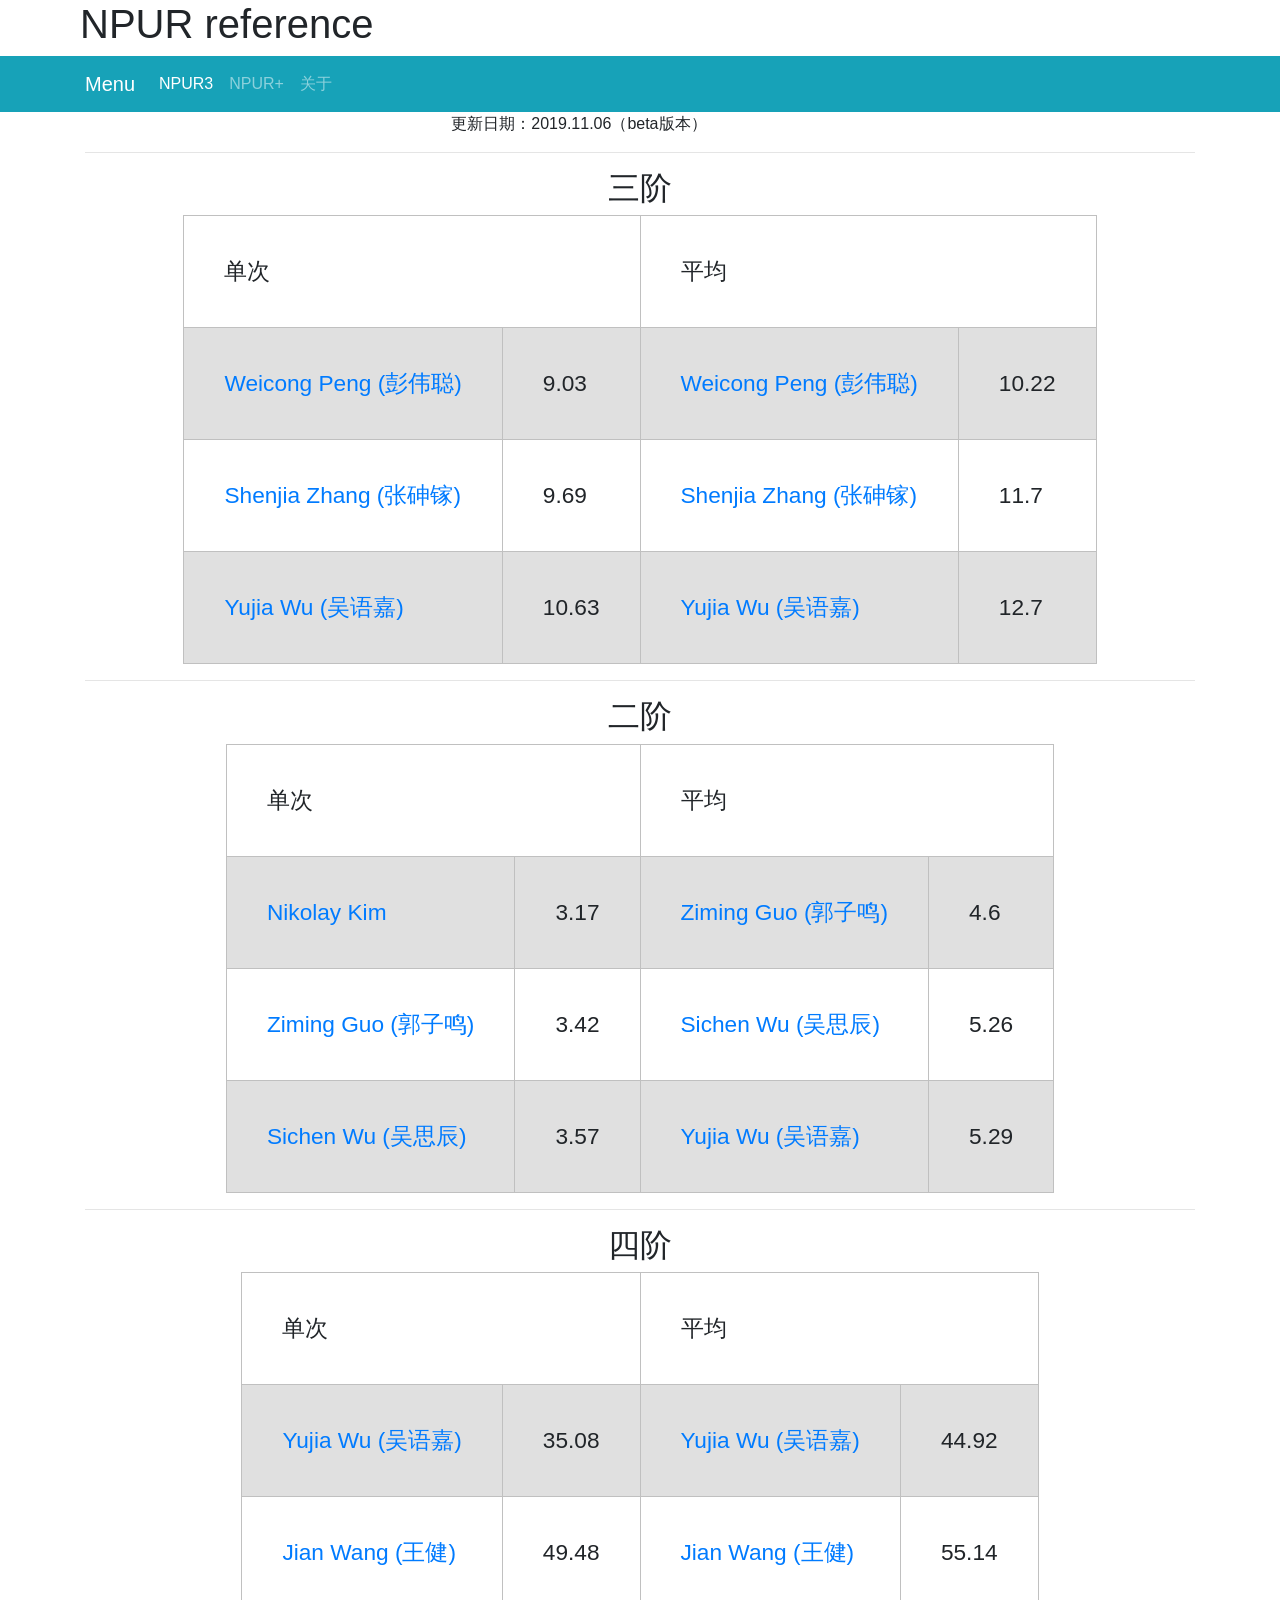
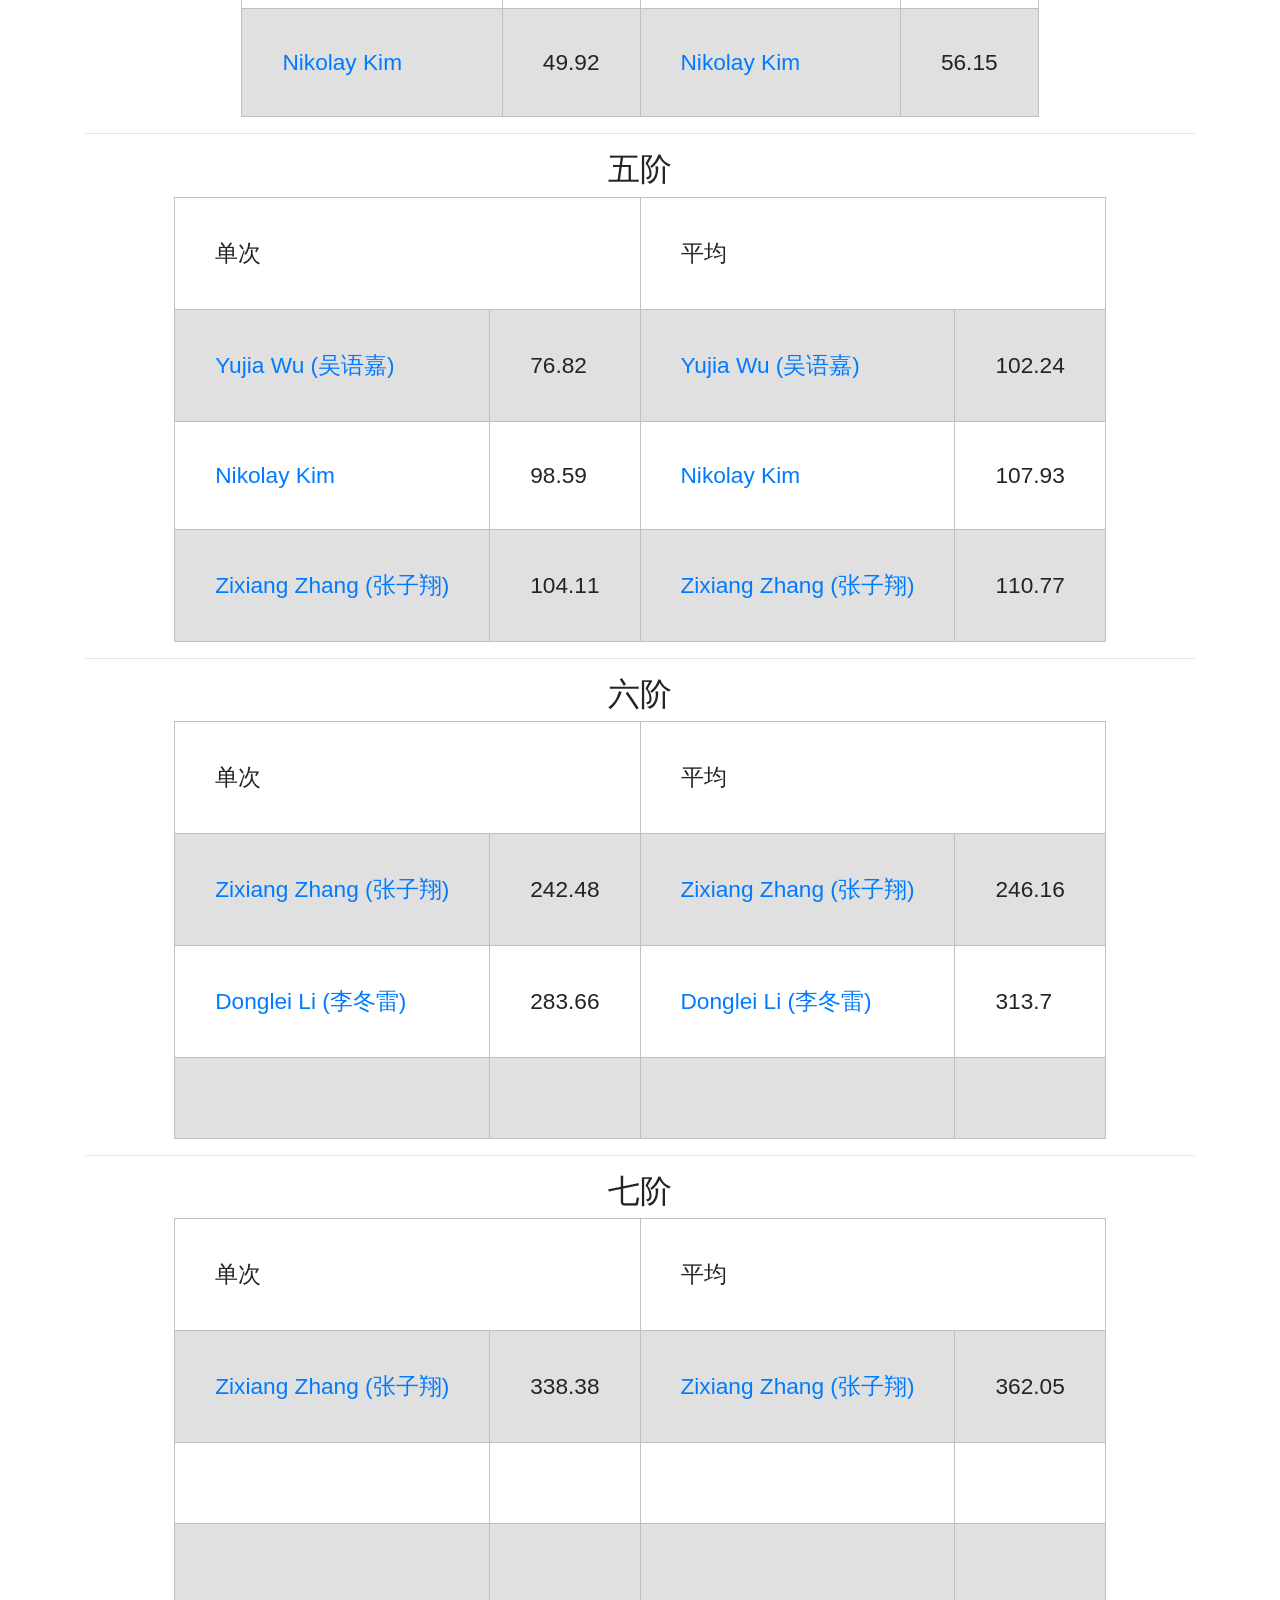
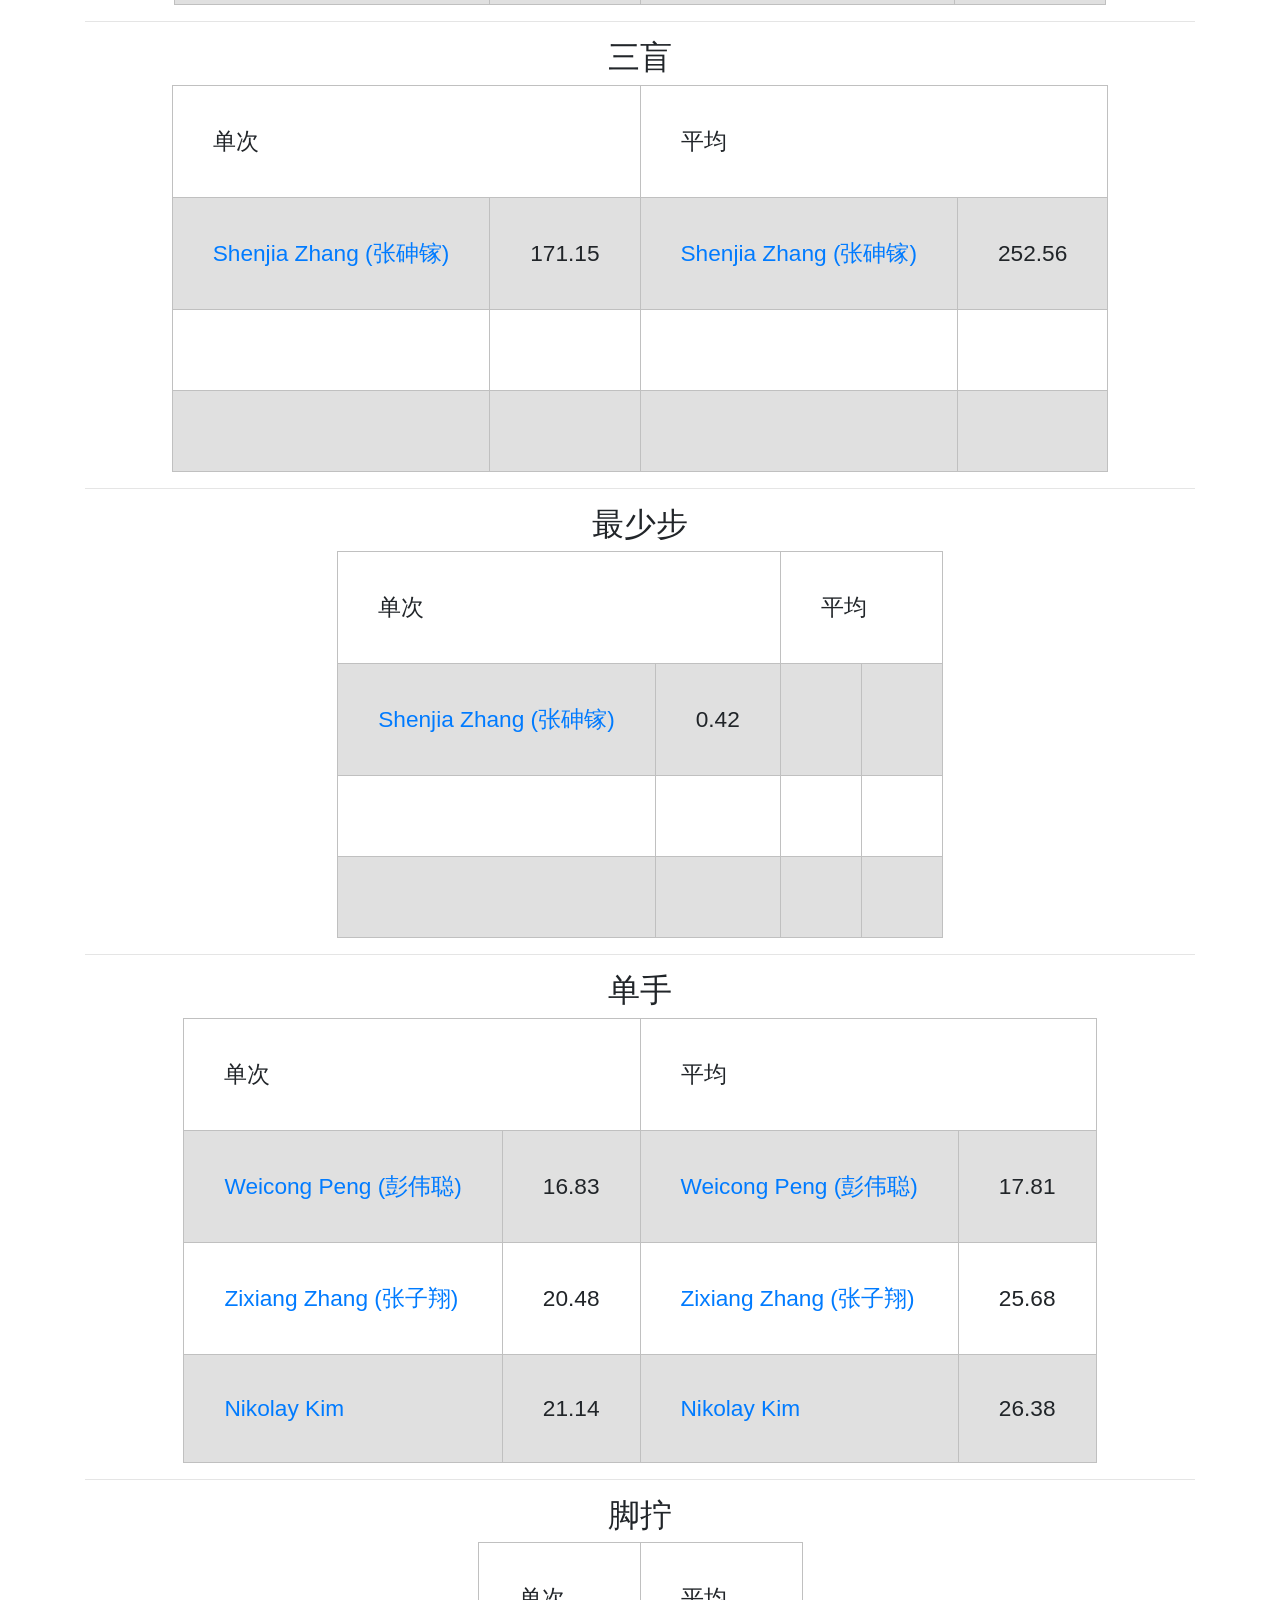
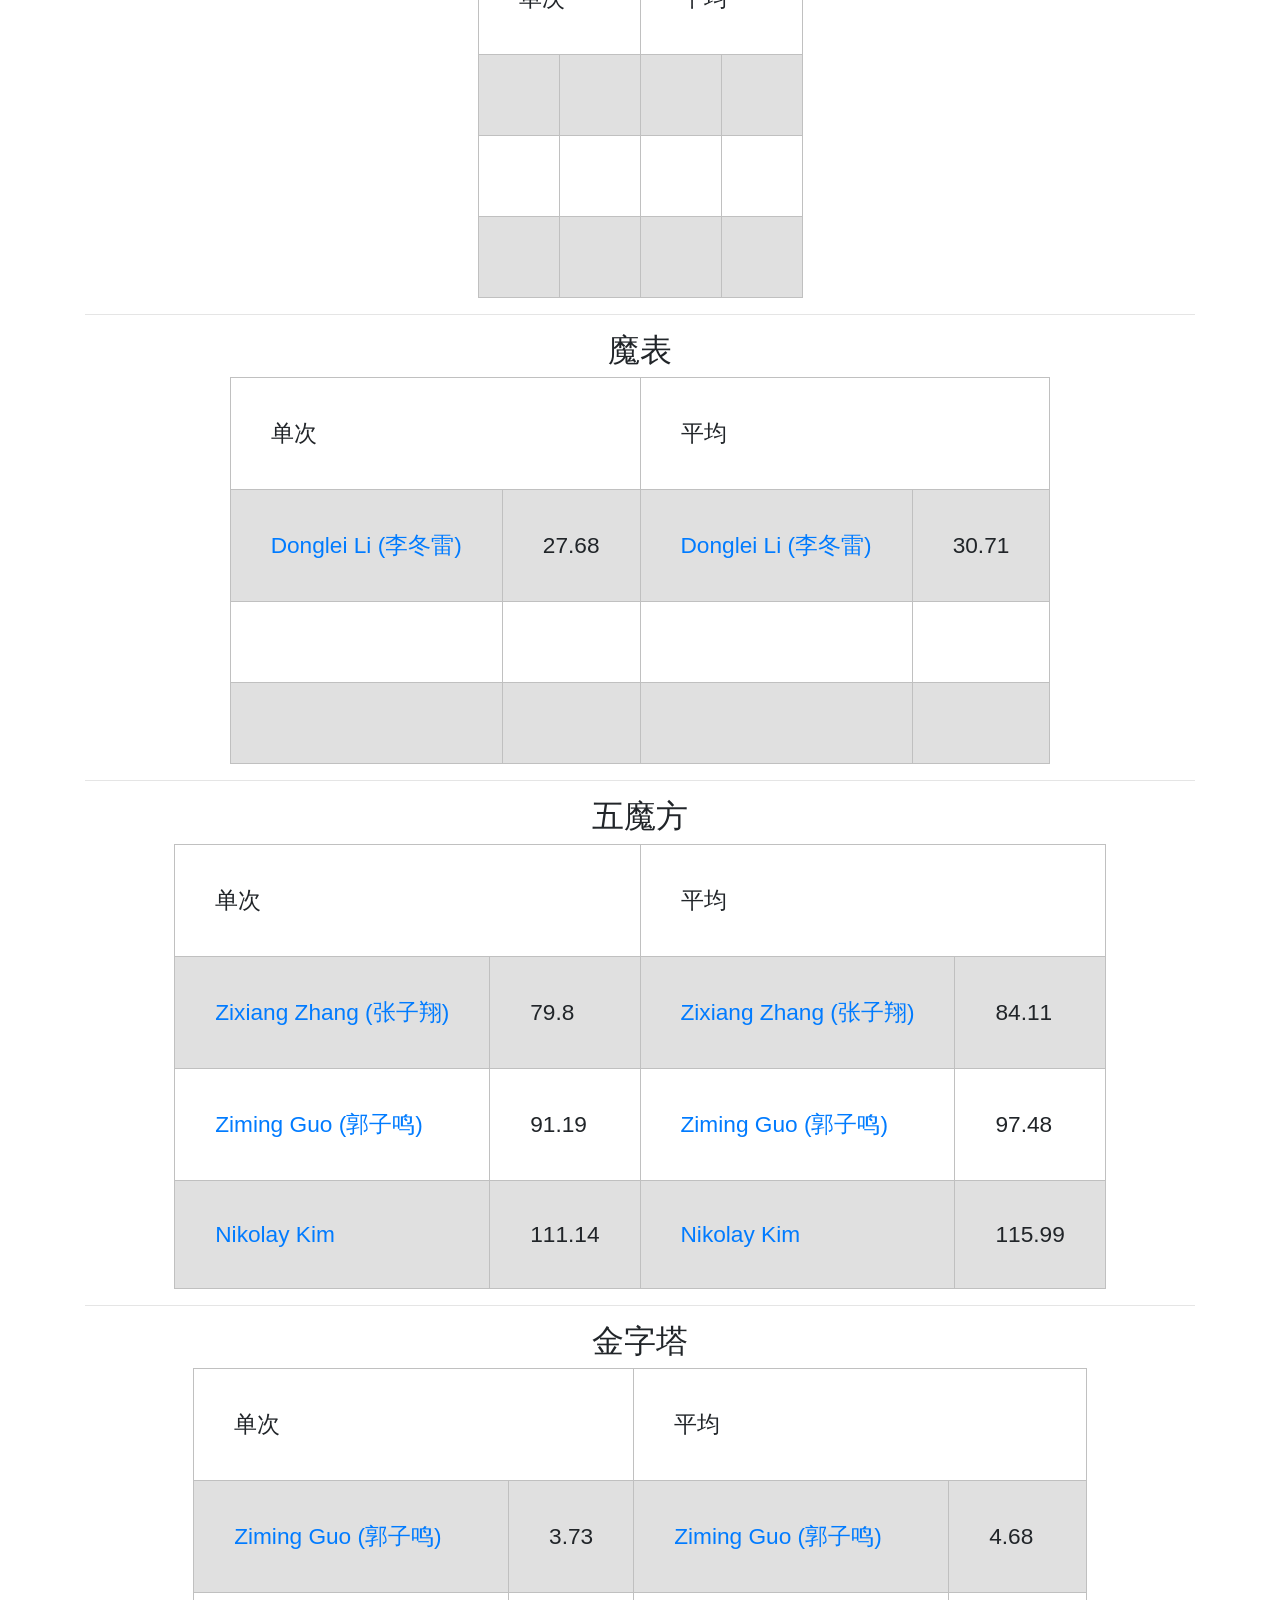
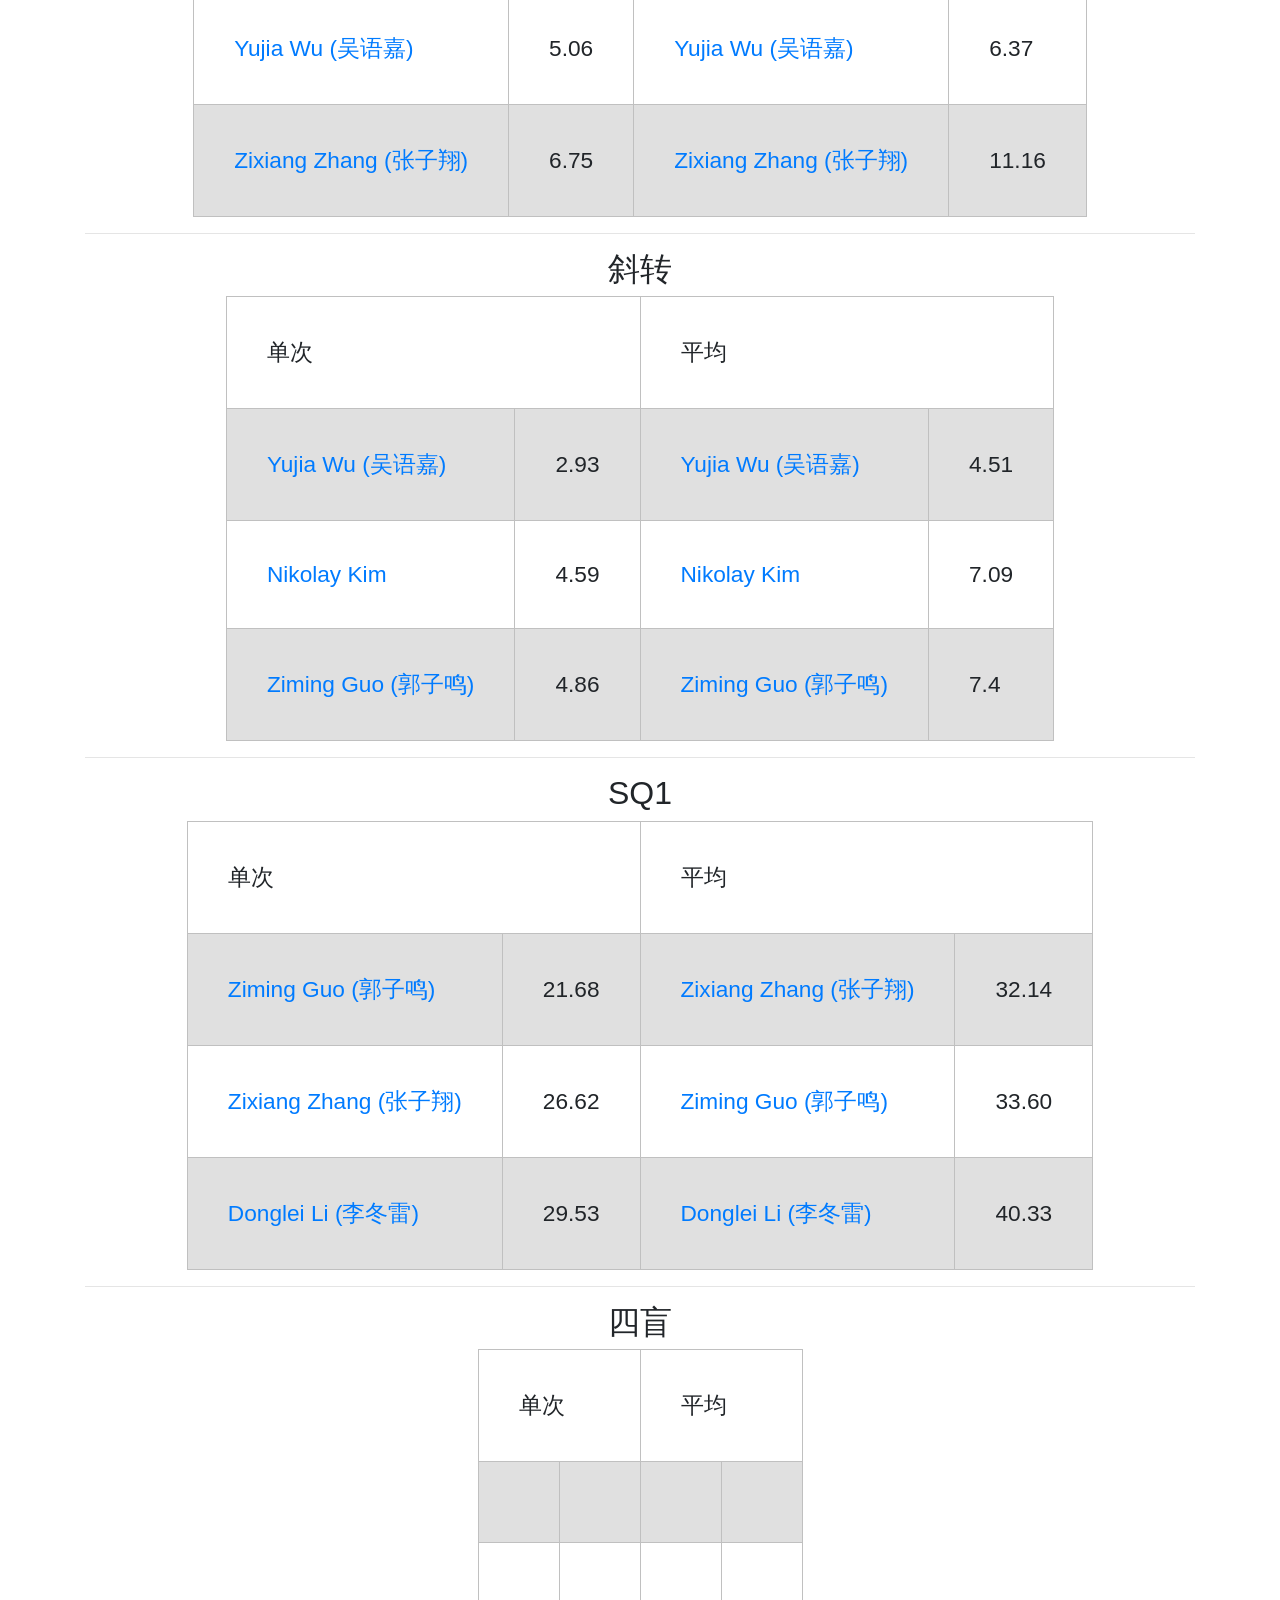
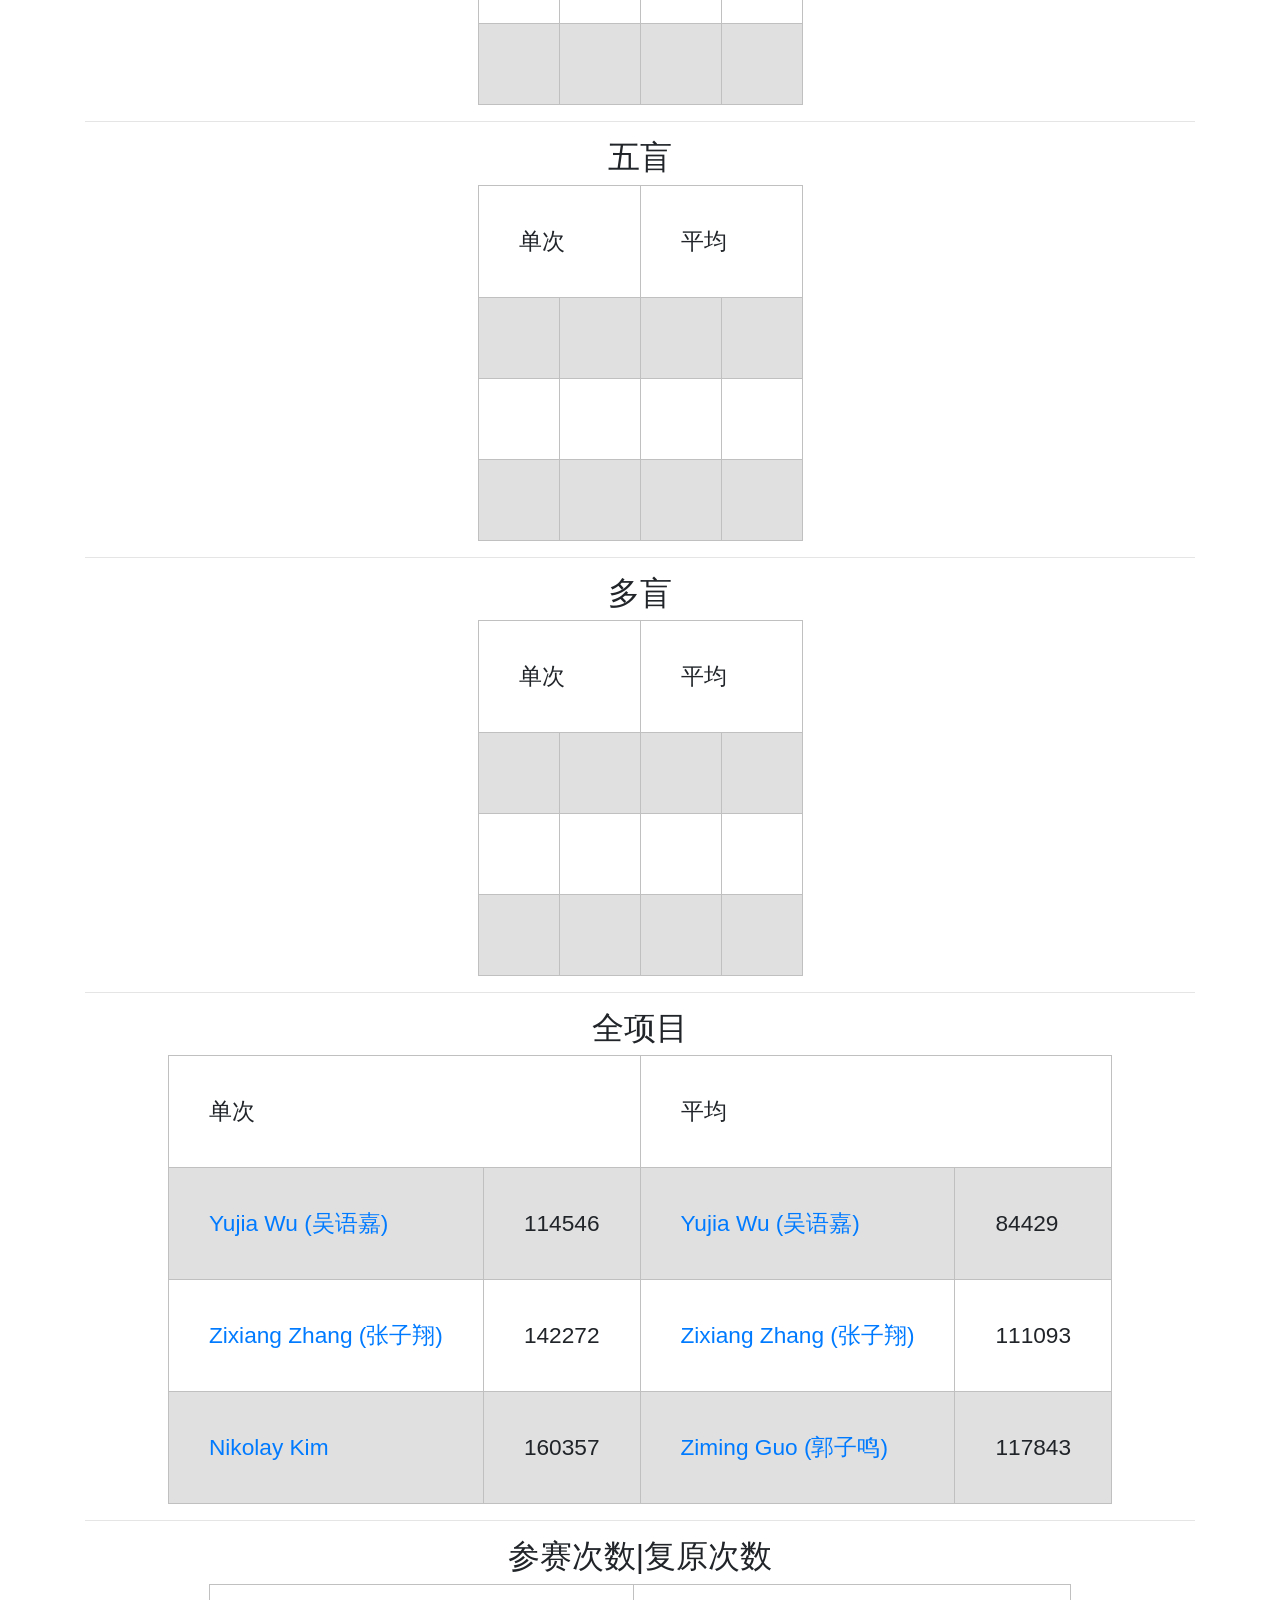
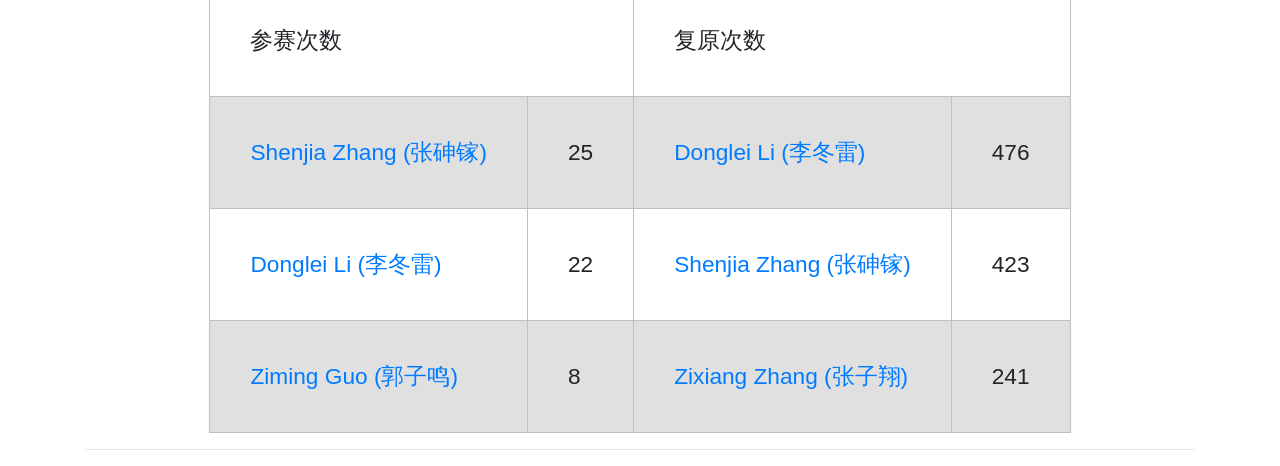
<file: index.html>
<html lang="zh-CN"><head>    <title>Welcome to NPUR!</title>    <link rel="shortcut icon" href=".//images/ico.ico" type="image/x-icon">    <link rel="stylesheet" type="text/css" , href="./CSS/df_style.css">    <link rel="stylesheet" href="./CSS/bootstrap.min.css"></head><body>    <h1 style="text-indent:2em;">NPUR reference</h1>    <nav class="navbar navbar-expand-sm navbar-dark bg-info">        <div class="container">            <a class="navbar-brand text-white">Menu</a>            <button class="navbar-toggler" type="button" data-toggle="collapse" data-target="#navbarsmenu"                aria-controls="navbarsmenu" aria-expanded="false" aria-label="Toggle navigation">                <span class="navbar-toggler-icon"></span>            </button>            <div class="collapse navbar-collapse" id="navbarsmenu">                <ul class="navbar-nav mr-auto">                    <li class="nav-item active">                        <a class="nav-link" href="index.html">NPUR3<span class="sr-only">(current)</span></a>                    </li>                    <li class="nav-item">                        <a class="nav-link" href="npur_plus.html">NPUR+</a>                    </li>                    <!-- <li class="nav-item">                        <a class="nav-link" href="fnpur.html">FNPUR</a>                    </li> -->                    <li class="nav-item">                        <a class="nav-link" href="about.html">关于</a>                    </li>                </ul>            </div>        </div>    </nav>    <div class="container">        <center>            <div style="text-indent: 33%; text-align:left;">                <p>更新日期：2019.11.06（beta版本）</p>            </div>            
<hr><nav><h2>三阶</h2></nav><table border="1" class="dataframe mystyle">                <tr>                    <td colspan="2">单次</td>                    <td colspan="2">平均</td>                </tr>                <tr>                    <td><a href="https://cubingchina.com/results/person/2015PENG05">Weicong Peng (彭伟聪)</a></td>                    <td>9.03</td>                    <td><a href="https://cubingchina.com/results/person/2015PENG05">Weicong Peng (彭伟聪)</a></td>                    <td>10.22</td>                </tr>                <tr>                    <td><a href="https://cubingchina.com/results/person/2007ZHAN03">Shenjia Zhang (张砷镓)</a></td>                    <td>9.69</td>                    <td><a href="https://cubingchina.com/results/person/2007ZHAN03">Shenjia Zhang (张砷镓)</a></td>                    <td>11.7</td>                </tr>                <tr>                    <td><a href="https://cubingchina.com/results/person/2016WUYU07">Yujia Wu (吴语嘉)</a></td>                    <td>10.63</td>                    <td><a href="https://cubingchina.com/results/person/2016WUYU07">Yujia Wu (吴语嘉)</a></td>                    <td>12.7</td>                </tr>            </table>
<hr><nav><h2>二阶</h2></nav><table border="1" class="dataframe mystyle">                <tr>                    <td colspan="2">单次</td>                    <td colspan="2">平均</td>                </tr>                <tr>                    <td><a href="https://cubingchina.com/results/person/2017KIMN03">Nikolay Kim</a></td>                    <td>3.17</td>                    <td><a href="https://cubingchina.com/results/person/2017GUOZ01">Ziming Guo (郭子鸣)</a></td>                    <td>4.6</td>                </tr>                <tr>                    <td><a href="https://cubingchina.com/results/person/2017GUOZ01">Ziming Guo (郭子鸣)</a></td>                    <td>3.42</td>                    <td><a href="https://cubingchina.com/results/person/2018WUSI01">Sichen Wu (吴思辰)</a></td>                    <td>5.26</td>                </tr>                <tr>                    <td><a href="https://cubingchina.com/results/person/2018WUSI01">Sichen Wu (吴思辰)</a></td>                    <td>3.57</td>                    <td><a href="https://cubingchina.com/results/person/2016WUYU07">Yujia Wu (吴语嘉)</a></td>                    <td>5.29</td>                </tr>            </table>
<hr><nav><h2>四阶</h2></nav><table border="1" class="dataframe mystyle">                <tr>                    <td colspan="2">单次</td>                    <td colspan="2">平均</td>                </tr>                <tr>                    <td><a href="https://cubingchina.com/results/person/2016WUYU07">Yujia Wu (吴语嘉)</a></td>                    <td>35.08</td>                    <td><a href="https://cubingchina.com/results/person/2016WUYU07">Yujia Wu (吴语嘉)</a></td>                    <td>44.92</td>                </tr>                <tr>                    <td><a href="https://cubingchina.com/results/person/2013WANG07">Jian Wang (王健)</a></td>                    <td>49.48</td>                    <td><a href="https://cubingchina.com/results/person/2013WANG07">Jian Wang (王健)</a></td>                    <td>55.14</td>                </tr>                <tr>                    <td><a href="https://cubingchina.com/results/person/2017KIMN03">Nikolay Kim</a></td>                    <td>49.92</td>                    <td><a href="https://cubingchina.com/results/person/2017KIMN03">Nikolay Kim</a></td>                    <td>56.15</td>                </tr>            </table>
<hr><nav><h2>五阶</h2></nav><table border="1" class="dataframe mystyle">                <tr>                    <td colspan="2">单次</td>                    <td colspan="2">平均</td>                </tr>                <tr>                    <td><a href="https://cubingchina.com/results/person/2016WUYU07">Yujia Wu (吴语嘉)</a></td>                    <td>76.82</td>                    <td><a href="https://cubingchina.com/results/person/2016WUYU07">Yujia Wu (吴语嘉)</a></td>                    <td>102.24</td>                </tr>                <tr>                    <td><a href="https://cubingchina.com/results/person/2017KIMN03">Nikolay Kim</a></td>                    <td>98.59</td>                    <td><a href="https://cubingchina.com/results/person/2017KIMN03">Nikolay Kim</a></td>                    <td>107.93</td>                </tr>                <tr>                    <td><a href="https://cubingchina.com/results/person/2017ZHAZ16">Zixiang Zhang (张子翔)</a></td>                    <td>104.11</td>                    <td><a href="https://cubingchina.com/results/person/2017ZHAZ16">Zixiang Zhang (张子翔)</a></td>                    <td>110.77</td>                </tr>            </table>
<hr><nav><h2>六阶</h2></nav><table border="1" class="dataframe mystyle">                <tr>                    <td colspan="2">单次</td>                    <td colspan="2">平均</td>                </tr>                <tr>                    <td><a href="https://cubingchina.com/results/person/2017ZHAZ16">Zixiang Zhang (张子翔)</a></td>                    <td>242.48</td>                    <td><a href="https://cubingchina.com/results/person/2017ZHAZ16">Zixiang Zhang (张子翔)</a></td>                    <td>246.16</td>                </tr>                <tr>                    <td><a href="https://cubingchina.com/results/person/2009LIDO01">Donglei Li (李冬雷)</a></td>                    <td>283.66</td>                    <td><a href="https://cubingchina.com/results/person/2009LIDO01">Donglei Li (李冬雷)</a></td>                    <td>313.7</td>                </tr>                <tr>                    <td><a href="https://cubingchina.com/results/person/"></a></td>                    <td></td>                    <td><a href="https://cubingchina.com/results/person/"></a></td>                    <td></td>                </tr>            </table>
<hr><nav><h2>七阶</h2></nav><table border="1" class="dataframe mystyle">                <tr>                    <td colspan="2">单次</td>                    <td colspan="2">平均</td>                </tr>                <tr>                    <td><a href="https://cubingchina.com/results/person/2017ZHAZ16">Zixiang Zhang (张子翔)</a></td>                    <td>338.38</td>                    <td><a href="https://cubingchina.com/results/person/2017ZHAZ16">Zixiang Zhang (张子翔)</a></td>                    <td>362.05</td>                </tr>                <tr>                    <td><a href="https://cubingchina.com/results/person/"></a></td>                    <td></td>                    <td><a href="https://cubingchina.com/results/person/"></a></td>                    <td></td>                </tr>                <tr>                    <td><a href="https://cubingchina.com/results/person/"></a></td>                    <td></td>                    <td><a href="https://cubingchina.com/results/person/"></a></td>                    <td></td>                </tr>            </table>
<hr><nav><h2>三盲</h2></nav><table border="1" class="dataframe mystyle">                <tr>                    <td colspan="2">单次</td>                    <td colspan="2">平均</td>                </tr>                <tr>                    <td><a href="https://cubingchina.com/results/person/2007ZHAN03">Shenjia Zhang (张砷镓)</a></td>                    <td>171.15</td>                    <td><a href="https://cubingchina.com/results/person/2007ZHAN03">Shenjia Zhang (张砷镓)</a></td>                    <td>252.56</td>                </tr>                <tr>                    <td><a href="https://cubingchina.com/results/person/"></a></td>                    <td></td>                    <td><a href="https://cubingchina.com/results/person/"></a></td>                    <td></td>                </tr>                <tr>                    <td><a href="https://cubingchina.com/results/person/"></a></td>                    <td></td>                    <td><a href="https://cubingchina.com/results/person/"></a></td>                    <td></td>                </tr>            </table>
<hr><nav><h2>最少步</h2></nav><table border="1" class="dataframe mystyle">                <tr>                    <td colspan="2">单次</td>                    <td colspan="2">平均</td>                </tr>                <tr>                    <td><a href="https://cubingchina.com/results/person/2007ZHAN03">Shenjia Zhang (张砷镓)</a></td>                    <td>0.42</td>                    <td><a href="https://cubingchina.com/results/person/"></a></td>                    <td></td>                </tr>                <tr>                    <td><a href="https://cubingchina.com/results/person/"></a></td>                    <td></td>                    <td><a href="https://cubingchina.com/results/person/"></a></td>                    <td></td>                </tr>                <tr>                    <td><a href="https://cubingchina.com/results/person/"></a></td>                    <td></td>                    <td><a href="https://cubingchina.com/results/person/"></a></td>                    <td></td>                </tr>            </table>
<hr><nav><h2>单手</h2></nav><table border="1" class="dataframe mystyle">                <tr>                    <td colspan="2">单次</td>                    <td colspan="2">平均</td>                </tr>                <tr>                    <td><a href="https://cubingchina.com/results/person/2015PENG05">Weicong Peng (彭伟聪)</a></td>                    <td>16.83</td>                    <td><a href="https://cubingchina.com/results/person/2015PENG05">Weicong Peng (彭伟聪)</a></td>                    <td>17.81</td>                </tr>                <tr>                    <td><a href="https://cubingchina.com/results/person/2017ZHAZ16">Zixiang Zhang (张子翔)</a></td>                    <td>20.48</td>                    <td><a href="https://cubingchina.com/results/person/2017ZHAZ16">Zixiang Zhang (张子翔)</a></td>                    <td>25.68</td>                </tr>                <tr>                    <td><a href="https://cubingchina.com/results/person/2017KIMN03">Nikolay Kim</a></td>                    <td>21.14</td>                    <td><a href="https://cubingchina.com/results/person/2017KIMN03">Nikolay Kim</a></td>                    <td>26.38</td>                </tr>            </table>
<hr><nav><h2>脚拧</h2></nav><table border="1" class="dataframe mystyle">                <tr>                    <td colspan="2">单次</td>                    <td colspan="2">平均</td>                </tr>                <tr>                    <td><a href="https://cubingchina.com/results/person/"></a></td>                    <td></td>                    <td><a href="https://cubingchina.com/results/person/"></a></td>                    <td></td>                </tr>                <tr>                    <td><a href="https://cubingchina.com/results/person/"></a></td>                    <td></td>                    <td><a href="https://cubingchina.com/results/person/"></a></td>                    <td></td>                </tr>                <tr>                    <td><a href="https://cubingchina.com/results/person/"></a></td>                    <td></td>                    <td><a href="https://cubingchina.com/results/person/"></a></td>                    <td></td>                </tr>            </table>
<hr><nav><h2>魔表</h2></nav><table border="1" class="dataframe mystyle">                <tr>                    <td colspan="2">单次</td>                    <td colspan="2">平均</td>                </tr>                <tr>                    <td><a href="https://cubingchina.com/results/person/2009LIDO01">Donglei Li (李冬雷)</a></td>                    <td>27.68</td>                    <td><a href="https://cubingchina.com/results/person/2009LIDO01">Donglei Li (李冬雷)</a></td>                    <td>30.71</td>                </tr>                <tr>                    <td><a href="https://cubingchina.com/results/person/"></a></td>                    <td></td>                    <td><a href="https://cubingchina.com/results/person/"></a></td>                    <td></td>                </tr>                <tr>                    <td><a href="https://cubingchina.com/results/person/"></a></td>                    <td></td>                    <td><a href="https://cubingchina.com/results/person/"></a></td>                    <td></td>                </tr>            </table>
<hr><nav><h2>五魔方</h2></nav><table border="1" class="dataframe mystyle">                <tr>                    <td colspan="2">单次</td>                    <td colspan="2">平均</td>                </tr>                <tr>                    <td><a href="https://cubingchina.com/results/person/2017ZHAZ16">Zixiang Zhang (张子翔)</a></td>                    <td>79.8</td>                    <td><a href="https://cubingchina.com/results/person/2017ZHAZ16">Zixiang Zhang (张子翔)</a></td>                    <td>84.11</td>                </tr>                <tr>                    <td><a href="https://cubingchina.com/results/person/2017GUOZ01">Ziming Guo (郭子鸣)</a></td>                    <td>91.19</td>                    <td><a href="https://cubingchina.com/results/person/2017GUOZ01">Ziming Guo (郭子鸣)</a></td>                    <td>97.48</td>                </tr>                <tr>                    <td><a href="https://cubingchina.com/results/person/2017KIMN03">Nikolay Kim</a></td>                    <td>111.14</td>                    <td><a href="https://cubingchina.com/results/person/2017KIMN03">Nikolay Kim</a></td>                    <td>115.99</td>                </tr>            </table>
<hr><nav><h2>金字塔</h2></nav><table border="1" class="dataframe mystyle">                <tr>                    <td colspan="2">单次</td>                    <td colspan="2">平均</td>                </tr>                <tr>                    <td><a href="https://cubingchina.com/results/person/2017GUOZ01">Ziming Guo (郭子鸣)</a></td>                    <td>3.73</td>                    <td><a href="https://cubingchina.com/results/person/2017GUOZ01">Ziming Guo (郭子鸣)</a></td>                    <td>4.68</td>                </tr>                <tr>                    <td><a href="https://cubingchina.com/results/person/2016WUYU07">Yujia Wu (吴语嘉)</a></td>                    <td>5.06</td>                    <td><a href="https://cubingchina.com/results/person/2016WUYU07">Yujia Wu (吴语嘉)</a></td>                    <td>6.37</td>                </tr>                <tr>                    <td><a href="https://cubingchina.com/results/person/2017ZHAZ16">Zixiang Zhang (张子翔)</a></td>                    <td>6.75</td>                    <td><a href="https://cubingchina.com/results/person/2017ZHAZ16">Zixiang Zhang (张子翔)</a></td>                    <td>11.16</td>                </tr>            </table>
<hr><nav><h2>斜转</h2></nav><table border="1" class="dataframe mystyle">                <tr>                    <td colspan="2">单次</td>                    <td colspan="2">平均</td>                </tr>                <tr>                    <td><a href="https://cubingchina.com/results/person/2016WUYU07">Yujia Wu (吴语嘉)</a></td>                    <td>2.93</td>                    <td><a href="https://cubingchina.com/results/person/2016WUYU07">Yujia Wu (吴语嘉)</a></td>                    <td>4.51</td>                </tr>                <tr>                    <td><a href="https://cubingchina.com/results/person/2017KIMN03">Nikolay Kim</a></td>                    <td>4.59</td>                    <td><a href="https://cubingchina.com/results/person/2017KIMN03">Nikolay Kim</a></td>                    <td>7.09</td>                </tr>                <tr>                    <td><a href="https://cubingchina.com/results/person/2017GUOZ01">Ziming Guo (郭子鸣)</a></td>                    <td>4.86</td>                    <td><a href="https://cubingchina.com/results/person/2017GUOZ01">Ziming Guo (郭子鸣)</a></td>                    <td>7.4</td>                </tr>            </table>
<hr><nav><h2>SQ1</h2></nav><table border="1" class="dataframe mystyle">                <tr>                    <td colspan="2">单次</td>                    <td colspan="2">平均</td>                </tr>                <tr>                    <td><a href="https://cubingchina.com/results/person/2017GUOZ01">Ziming Guo (郭子鸣)</a></td>                    <td>21.68</td>                    <td><a href="https://cubingchina.com/results/person/2017ZHAZ16">Zixiang Zhang (张子翔)</a></td>                    <td>32.14</td>                </tr>                <tr>                    <td><a href="https://cubingchina.com/results/person/2017ZHAZ16">Zixiang Zhang (张子翔)</a></td>                    <td>26.62</td>                    <td><a href="https://cubingchina.com/results/person/2017GUOZ01">Ziming Guo (郭子鸣)</a></td>                    <td>33.60</td>                </tr>                <tr>                    <td><a href="https://cubingchina.com/results/person/2009LIDO01">Donglei Li (李冬雷)</a></td>                    <td>29.53</td>                    <td><a href="https://cubingchina.com/results/person/2009LIDO01">Donglei Li (李冬雷)</a></td>                    <td>40.33</td>                </tr>            </table>
<hr><nav><h2>四盲</h2></nav><table border="1" class="dataframe mystyle">                <tr>                    <td colspan="2">单次</td>                    <td colspan="2">平均</td>                </tr>                <tr>                    <td><a href="https://cubingchina.com/results/person/"></a></td>                    <td></td>                    <td><a href="https://cubingchina.com/results/person/"></a></td>                    <td></td>                </tr>                <tr>                    <td><a href="https://cubingchina.com/results/person/"></a></td>                    <td></td>                    <td><a href="https://cubingchina.com/results/person/"></a></td>                    <td></td>                </tr>                <tr>                    <td><a href="https://cubingchina.com/results/person/"></a></td>                    <td></td>                    <td><a href="https://cubingchina.com/results/person/"></a></td>                    <td></td>                </tr>            </table>
<hr><nav><h2>五盲</h2></nav><table border="1" class="dataframe mystyle">                <tr>                    <td colspan="2">单次</td>                    <td colspan="2">平均</td>                </tr>                <tr>                    <td><a href="https://cubingchina.com/results/person/"></a></td>                    <td></td>                    <td><a href="https://cubingchina.com/results/person/"></a></td>                    <td></td>                </tr>                <tr>                    <td><a href="https://cubingchina.com/results/person/"></a></td>                    <td></td>                    <td><a href="https://cubingchina.com/results/person/"></a></td>                    <td></td>                </tr>                <tr>                    <td><a href="https://cubingchina.com/results/person/"></a></td>                    <td></td>                    <td><a href="https://cubingchina.com/results/person/"></a></td>                    <td></td>                </tr>            </table>
<hr><nav><h2>多盲</h2></nav><table border="1" class="dataframe mystyle">                <tr>                    <td colspan="2">单次</td>                    <td colspan="2">平均</td>                </tr>                <tr>                    <td><a href="https://cubingchina.com/results/person/"></a></td>                    <td></td>                    <td><a href="https://cubingchina.com/results/person/"></a></td>                    <td></td>                </tr>                <tr>                    <td><a href="https://cubingchina.com/results/person/"></a></td>                    <td></td>                    <td><a href="https://cubingchina.com/results/person/"></a></td>                    <td></td>                </tr>                <tr>                    <td><a href="https://cubingchina.com/results/person/"></a></td>                    <td></td>                    <td><a href="https://cubingchina.com/results/person/"></a></td>                    <td></td>                </tr>            </table>
<hr><nav><h2>全项目</h2></nav><table border="1" class="dataframe mystyle">                <tr>                    <td colspan="2">单次</td>                    <td colspan="2">平均</td>                </tr>                <tr>                    <td><a href="https://cubingchina.com/results/person/2016WUYU07">Yujia Wu (吴语嘉)</a></td>                    <td>114546</td>                    <td><a href="https://cubingchina.com/results/person/2016WUYU07">Yujia Wu (吴语嘉)</a></td>                    <td>84429</td>                </tr>                <tr>                    <td><a href="https://cubingchina.com/results/person/2017ZHAZ16">Zixiang Zhang (张子翔)</a></td>                    <td>142272</td>                    <td><a href="https://cubingchina.com/results/person/2017ZHAZ16">Zixiang Zhang (张子翔)</a></td>                    <td>111093</td>                </tr>                <tr>                    <td><a href="https://cubingchina.com/results/person/2017KIMN03">Nikolay Kim</a></td>                    <td>160357</td>                    <td><a href="https://cubingchina.com/results/person/2017GUOZ01">Ziming Guo (郭子鸣)</a></td>                    <td>117843</td>                </tr>            </table>
<hr><nav><h2>参赛次数|复原次数</h2></nav><table border="1" class="dataframe mystyle">                <tr>                    <td colspan="2">参赛次数</td>                    <td colspan="2">复原次数</td>                </tr>                <tr>                    <td><a href="https://cubingchina.com/results/person/2007ZHAN03">Shenjia Zhang (张砷镓)</a></td>                    <td>25</td>                    <td><a href="https://cubingchina.com/results/person/2009LIDO01">Donglei Li (李冬雷)</a></td>                    <td>476</td>                </tr>                <tr>                    <td><a href="https://cubingchina.com/results/person/2009LIDO01">Donglei Li (李冬雷)</a></td>                    <td>22</td>                    <td><a href="https://cubingchina.com/results/person/2007ZHAN03">Shenjia Zhang (张砷镓)</a></td>                    <td>423</td>                </tr>                <tr>                    <td><a href="https://cubingchina.com/results/person/2017GUOZ01">Ziming Guo (郭子鸣)</a></td>                    <td>8</td>                    <td><a href="https://cubingchina.com/results/person/2017ZHAZ16">Zixiang Zhang (张子翔)</a></td>                    <td>241</td>                </tr>            </table>
            <hr>        </center>    </div></body></html>
</file>
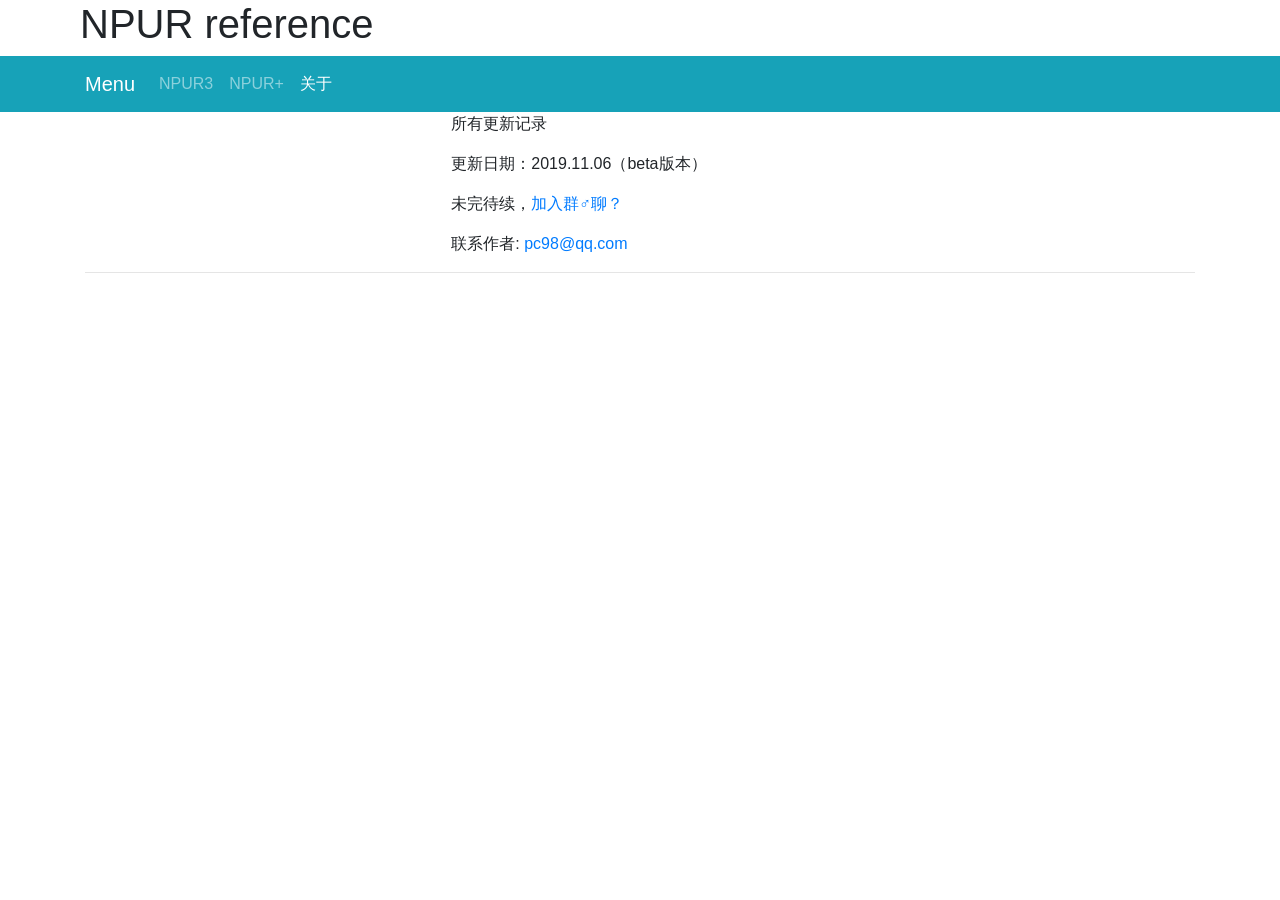
<file: about.html>
<html lang="zh-CN">

<head>
    <title>Welcome to NPUR!</title>
    <link rel="shortcut icon" href=".//images/ico.ico" type="image/x-icon">
    <link rel="stylesheet" type="text/css" , href="./CSS/df_style.css">
    <link rel="stylesheet" href="./CSS/bootstrap.min.css">
</head>

<body>
    <h1 style="text-indent:2em;">NPUR reference</h1>
    <nav class="navbar navbar-expand-sm navbar-dark bg-info">
        <div class="container">
            <a class="navbar-brand text-white">Menu</a>
            <button class="navbar-toggler" type="button" data-toggle="collapse" data-target="#navbarsmenu"
                aria-controls="navbarsmenu" aria-expanded="false" aria-label="Toggle navigation">
                <span class="navbar-toggler-icon"></span>
            </button>
            <div class="collapse navbar-collapse" id="navbarsmenu">
                <ul class="navbar-nav mr-auto">
                    <li class="nav-item">
                        <a class="nav-link" href="index.html">NPUR3</a>
                    </li>
                    <li class="nav-item">
                        <a class="nav-link" href="npur_plus.html">NPUR+</a>
                    </li>
                    <!-- <li class="nav-item">
                        <a class="nav-link" href="fnpur.html">FNPUR</a>
                    </li> -->
                    <li class="nav-item active">
                        <a class="nav-link" href="about.html">关于<span class="sr-only">(current)</span></a>
                    </li>
                </ul>
            </div>
        </div>
    </nav>

    <div class="container">
        <center>
            <div style="text-indent: 33%; text-align:left;">
                <p>所有更新记录</p>
                <p>更新日期：2019.11.06（beta版本）</p>
                <P></P>
                <p>未完待续，<a href="https://jq.qq.com/?_wv=1027&k=5nVpUOd">加入群♂聊？</a></p>
                <p>联系作者: <a href="mailto: pc98@qq.com">pc98@qq.com</a> </p>
            </div>

            <hr>
        </center>
    </div>
</body>

</html>
</file>
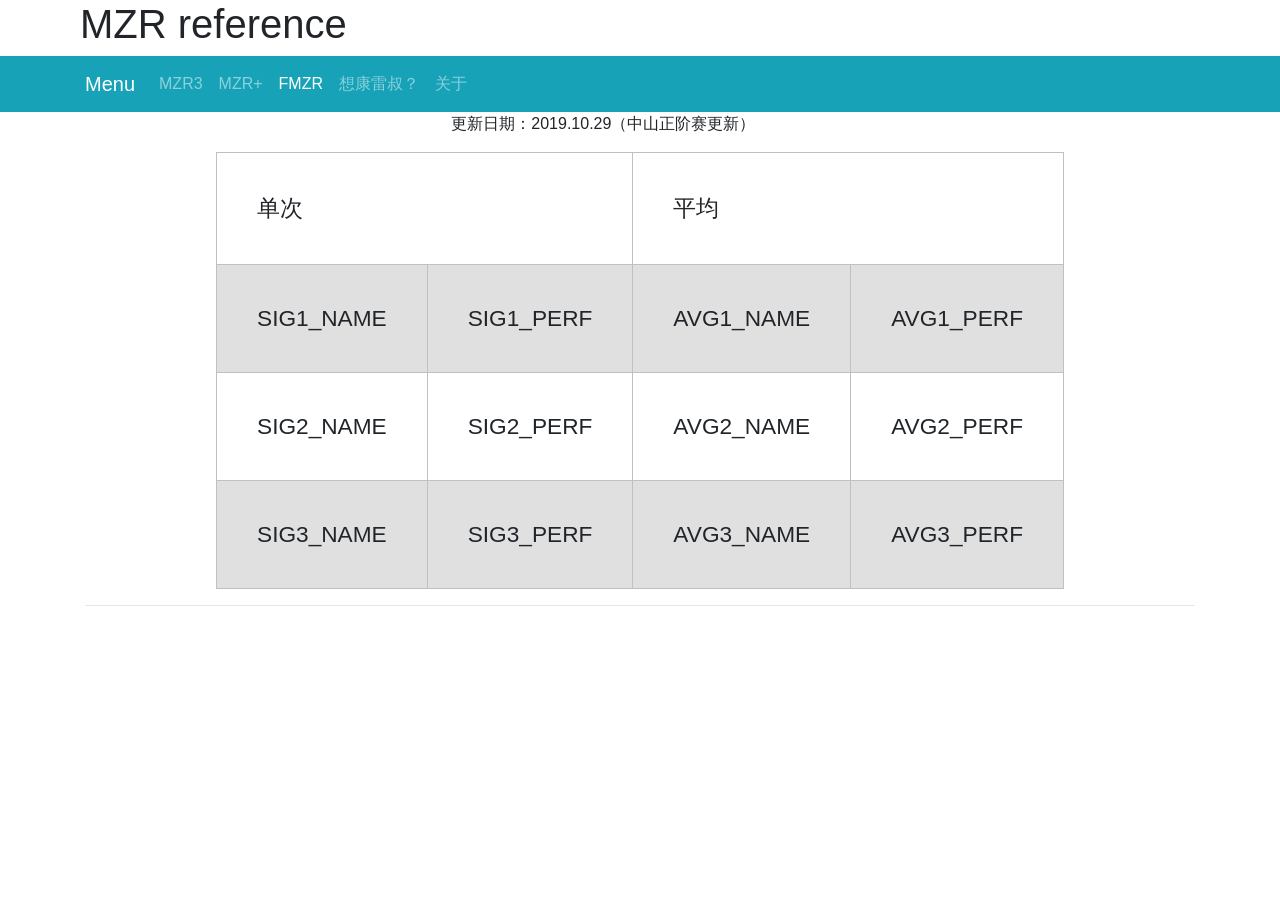
<file: fmzr_temp.html>
<html lang="zh-CN">

<head>
    <title >Welcome to MZR!</title>
    <link rel="shortcut icon" href=".//images/ico.ico" type="image/x-icon">
    <link rel="stylesheet" type="text/css" , href="./CSS/df_style.css">
    <link rel="stylesheet" href="./CSS/bootstrap.min.css">
</head>

<body>
    <h1 style="text-indent:2em;">MZR reference</h1>
    <nav class="navbar navbar-expand-sm navbar-dark bg-info">
        <div class="container">
            <a class="navbar-brand text-white">Menu</a>
            <button class="navbar-toggler" type="button" data-toggle="collapse" data-target="#navbarsmenu"
                aria-controls="navbarsmenu" aria-expanded="false" aria-label="Toggle navigation">
                <span class="navbar-toggler-icon"></span>
            </button>
            <div class="collapse navbar-collapse" id="navbarsmenu">
                <ul class="navbar-nav mr-auto">
                    <li class="nav-item">
                        <a class="nav-link" href="index.html">MZR3</a>
                    </li>
                    <li class="nav-item">
                        <a class="nav-link" href="mzr_plus.html">MZR+</a>
                    </li>
                    <li class="nav-item active">
                        <a class="nav-link" href="fmzr.html">FMZR<span class="sr-only">(current)</span></a>
                    </li>
                    <li class="nav-item">
                        <a class="nav-link" href="yl_test.html">想康雷叔？</a>
                    </li>
                    <li class="nav-item">
                        <a class="nav-link" href="about.html">关于</a>
                    </li>
                </ul>
            </div>
        </div>
    </nav>

    <div class="container">
        <center>
            <div style="text-indent: 33%; text-align:left;">
                <p>更新日期：2019.10.29（中山正阶赛更新） </p>
            </div>
            <table border="1" class="dataframe mystyle">
                <tr>
                    <td colspan="2">单次</td>
                    <td colspan="2">平均</td>
                </tr>
                <tr>
                    <td>SIG1_NAME</td>
                    <td>SIG1_PERF</td>
                    <td>AVG1_NAME</td>
                    <td>AVG1_PERF</td>
                </tr>
                <tr>
                    <td>SIG2_NAME</td>
                    <td>SIG2_PERF</td>
                    <td>AVG2_NAME</td>
                    <td>AVG2_PERF</td>
                </tr>
                <tr>
                    <td>SIG3_NAME</td>
                    <td>SIG3_PERF</td>
                    <td>AVG3_NAME</td>
                    <td>AVG3_PERF</td>
                </tr>
            </table>
            <hr>
        </center>
    </div>
</body>

</html>
</file>
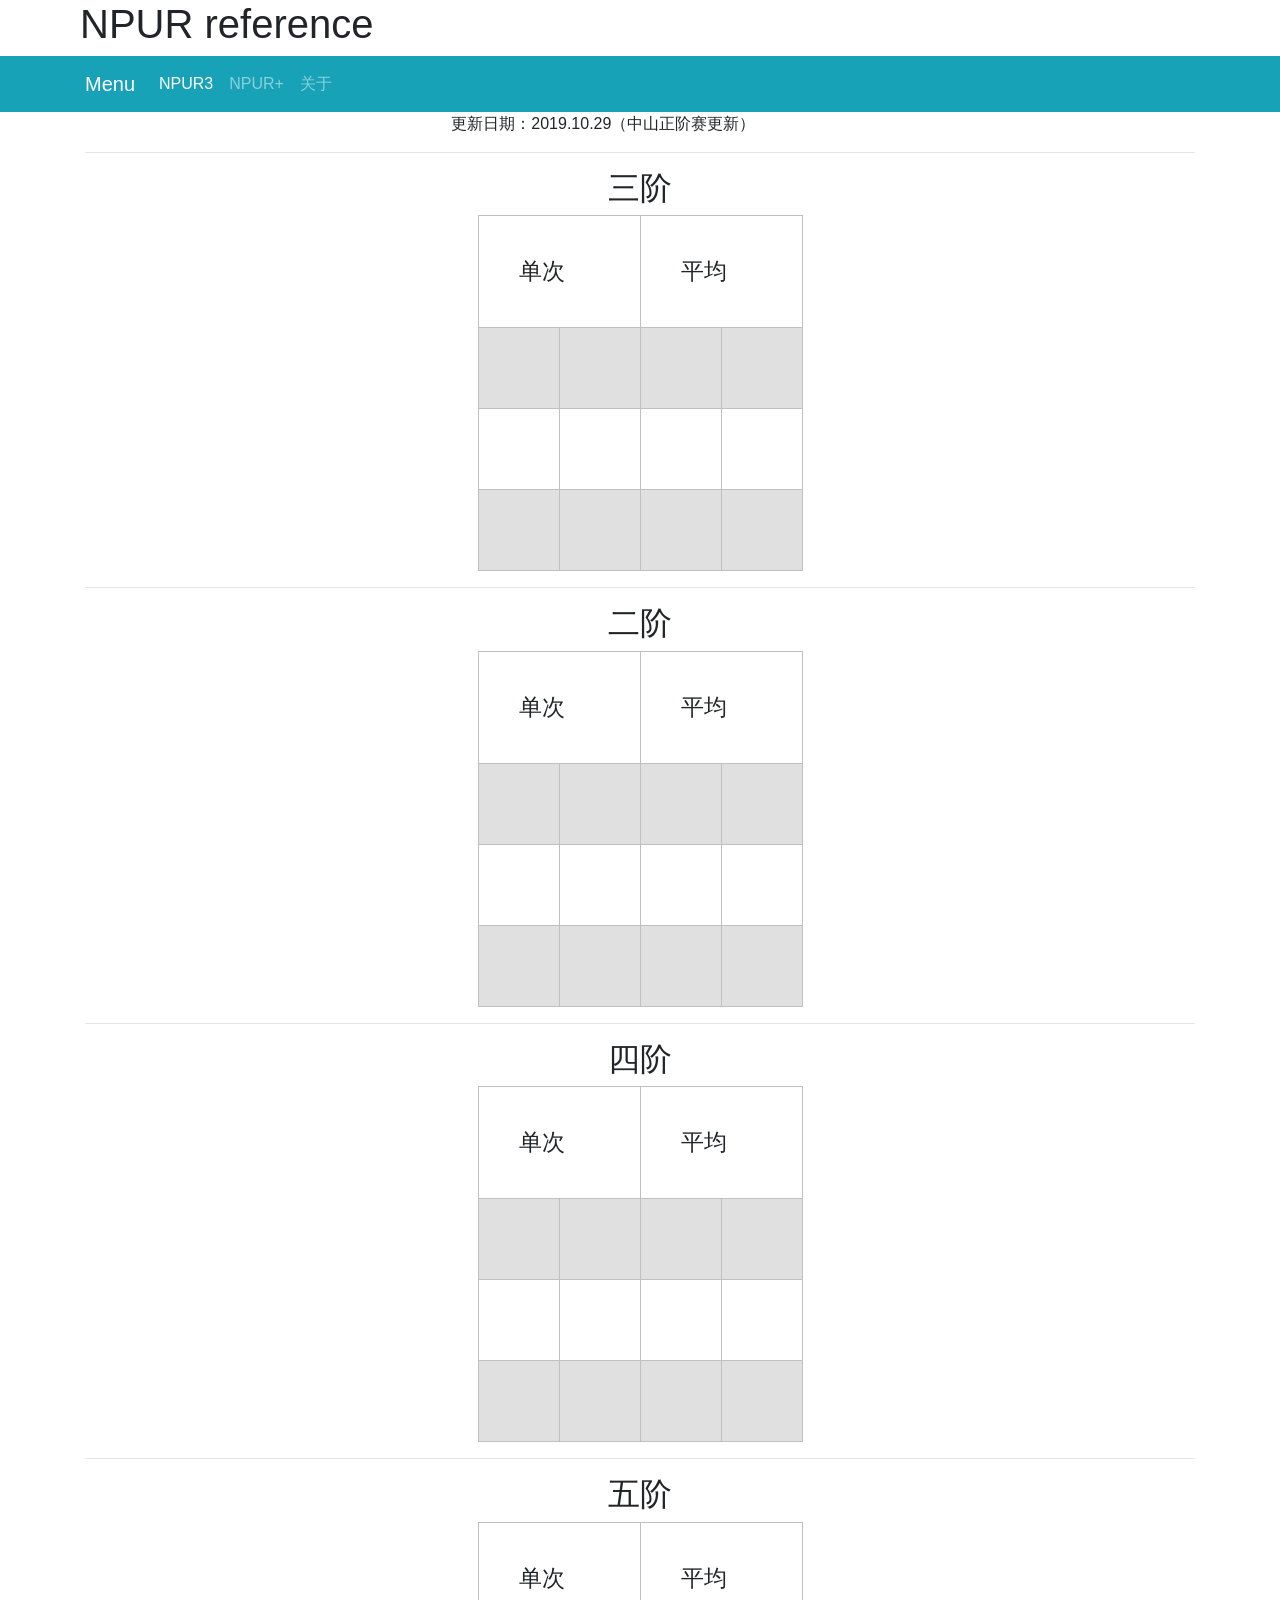
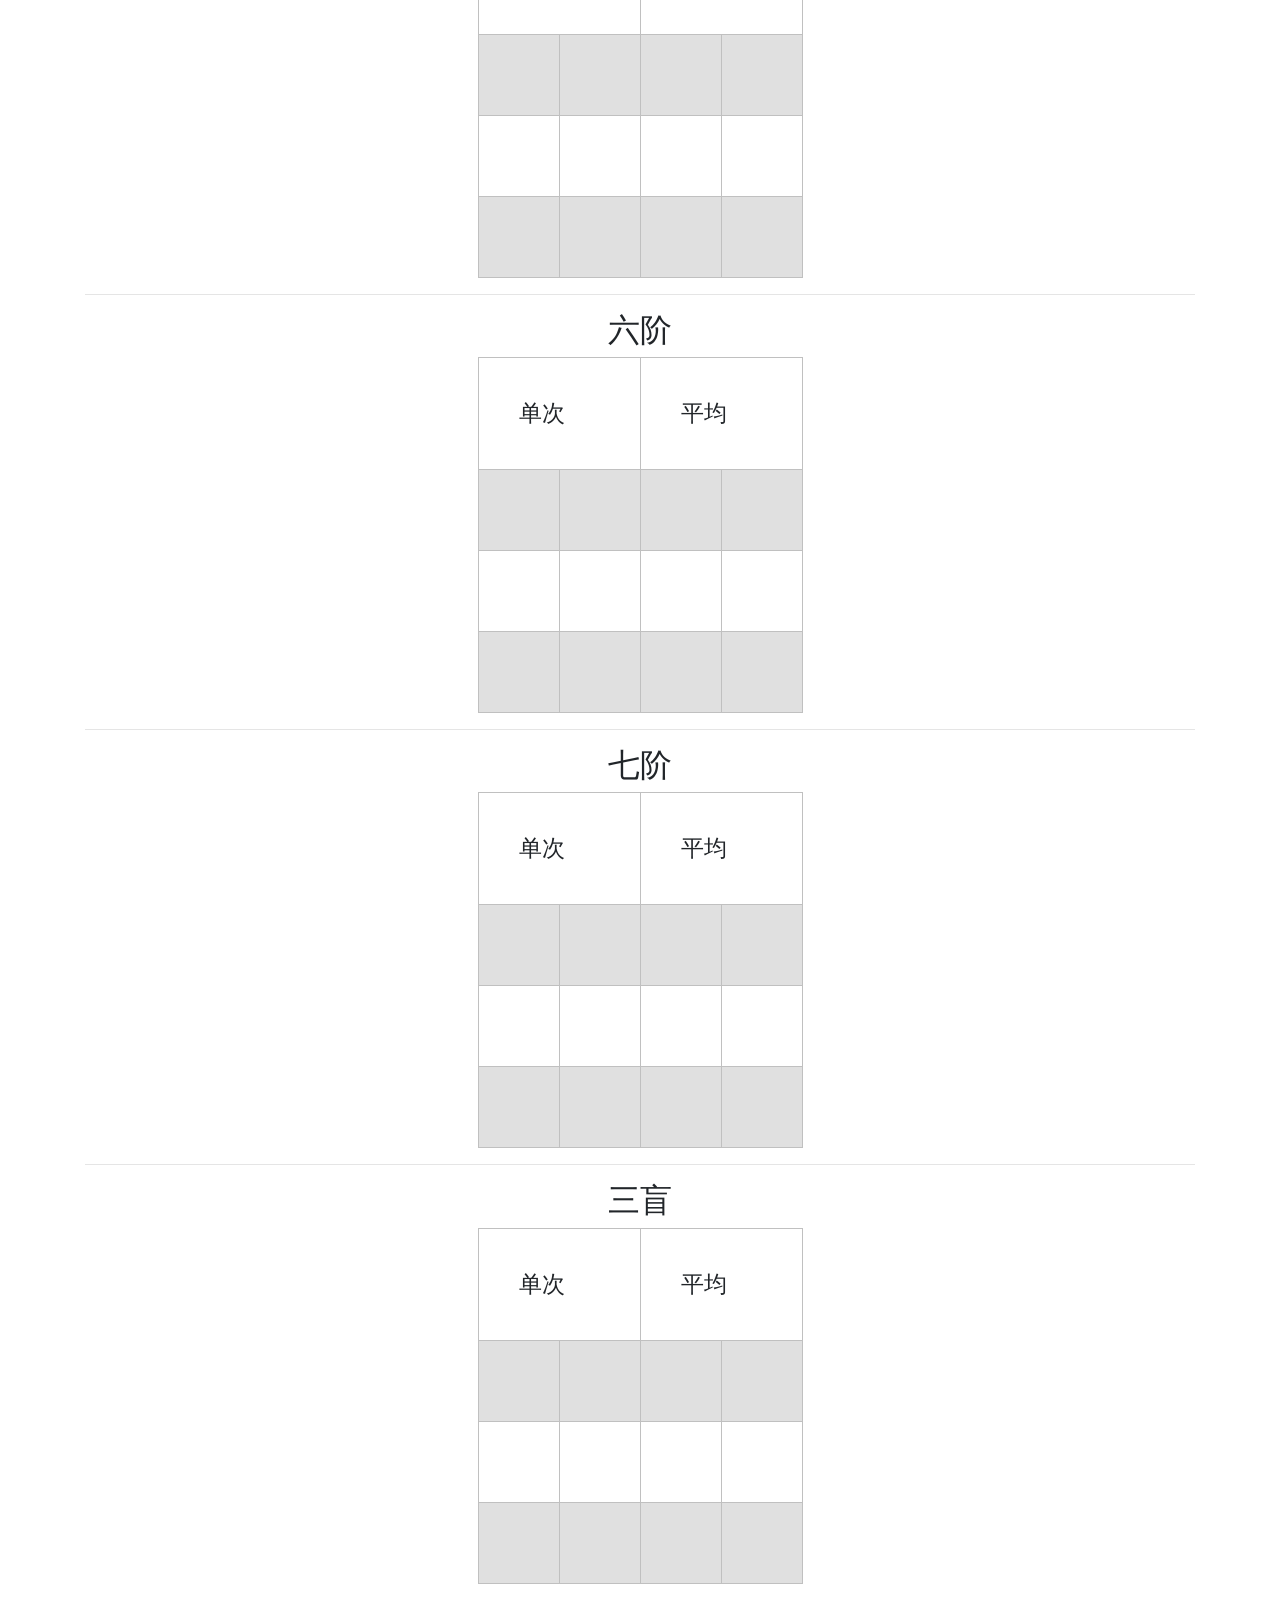
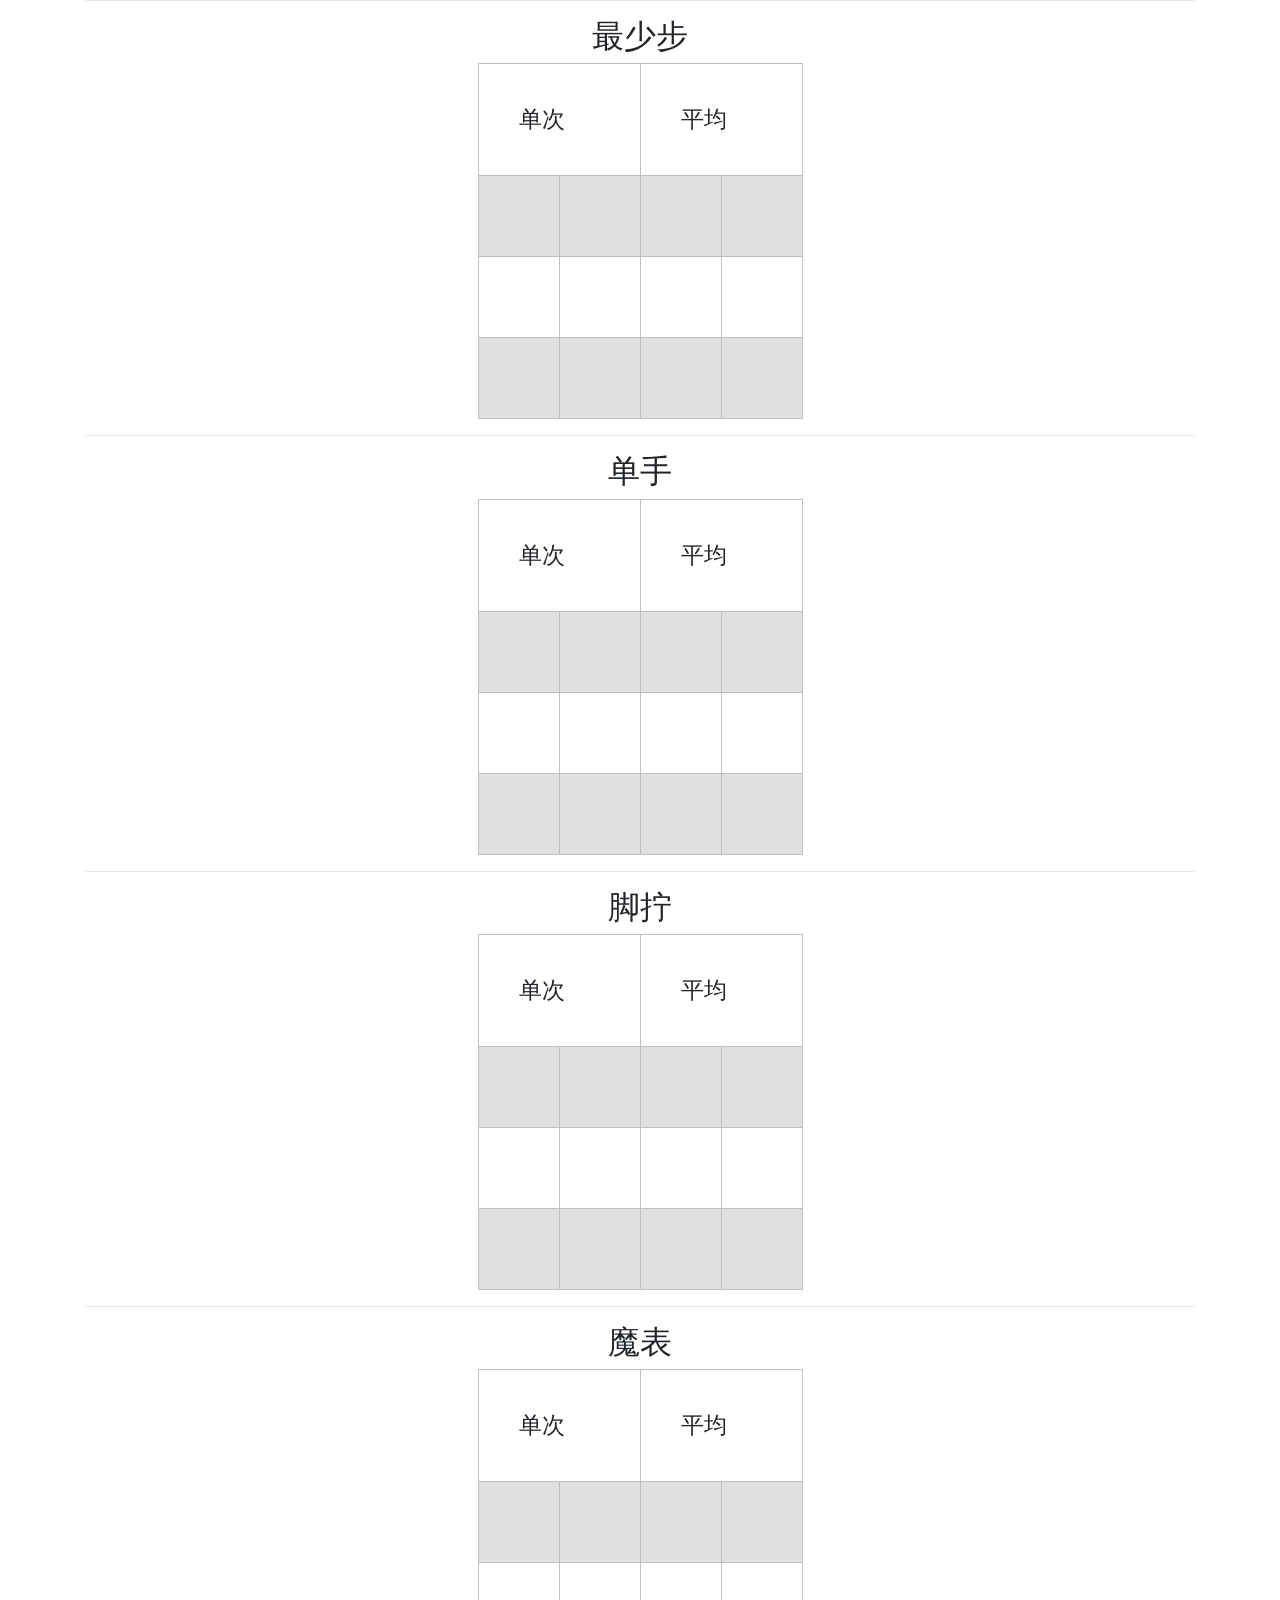
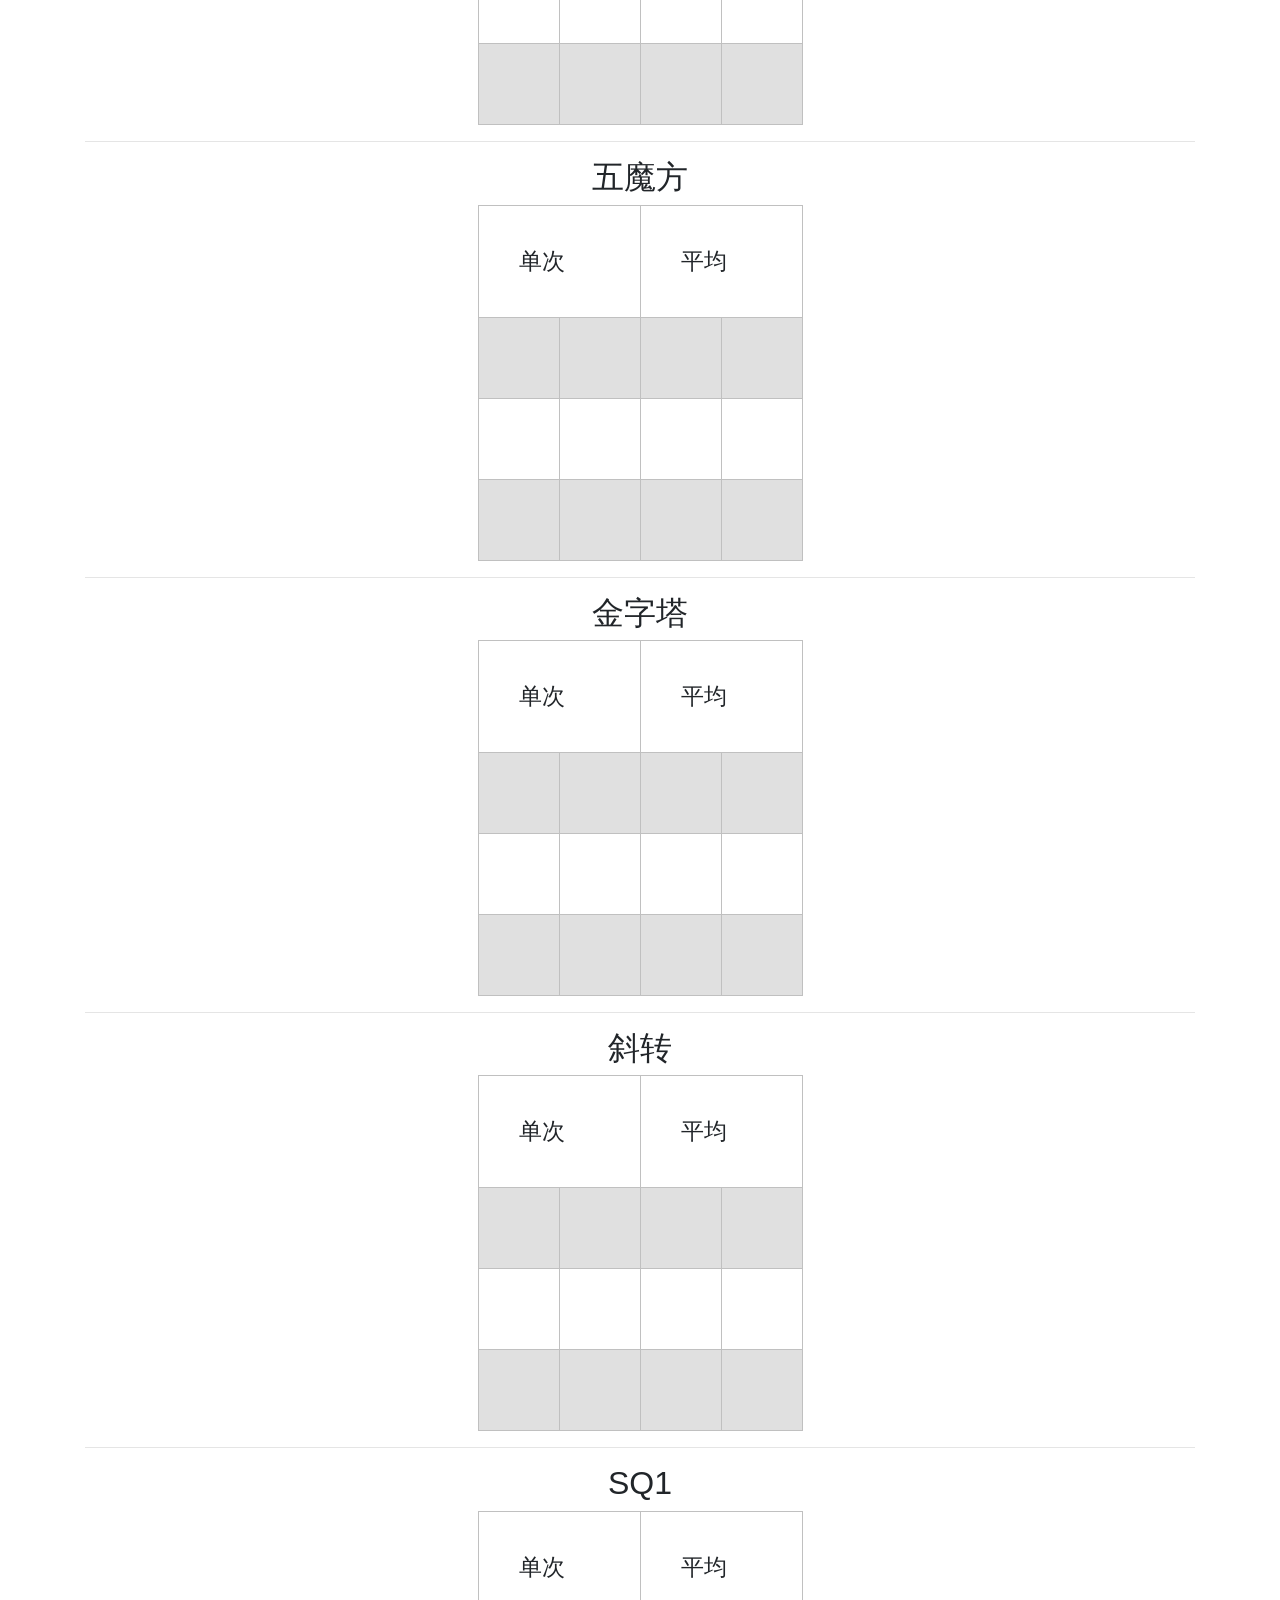
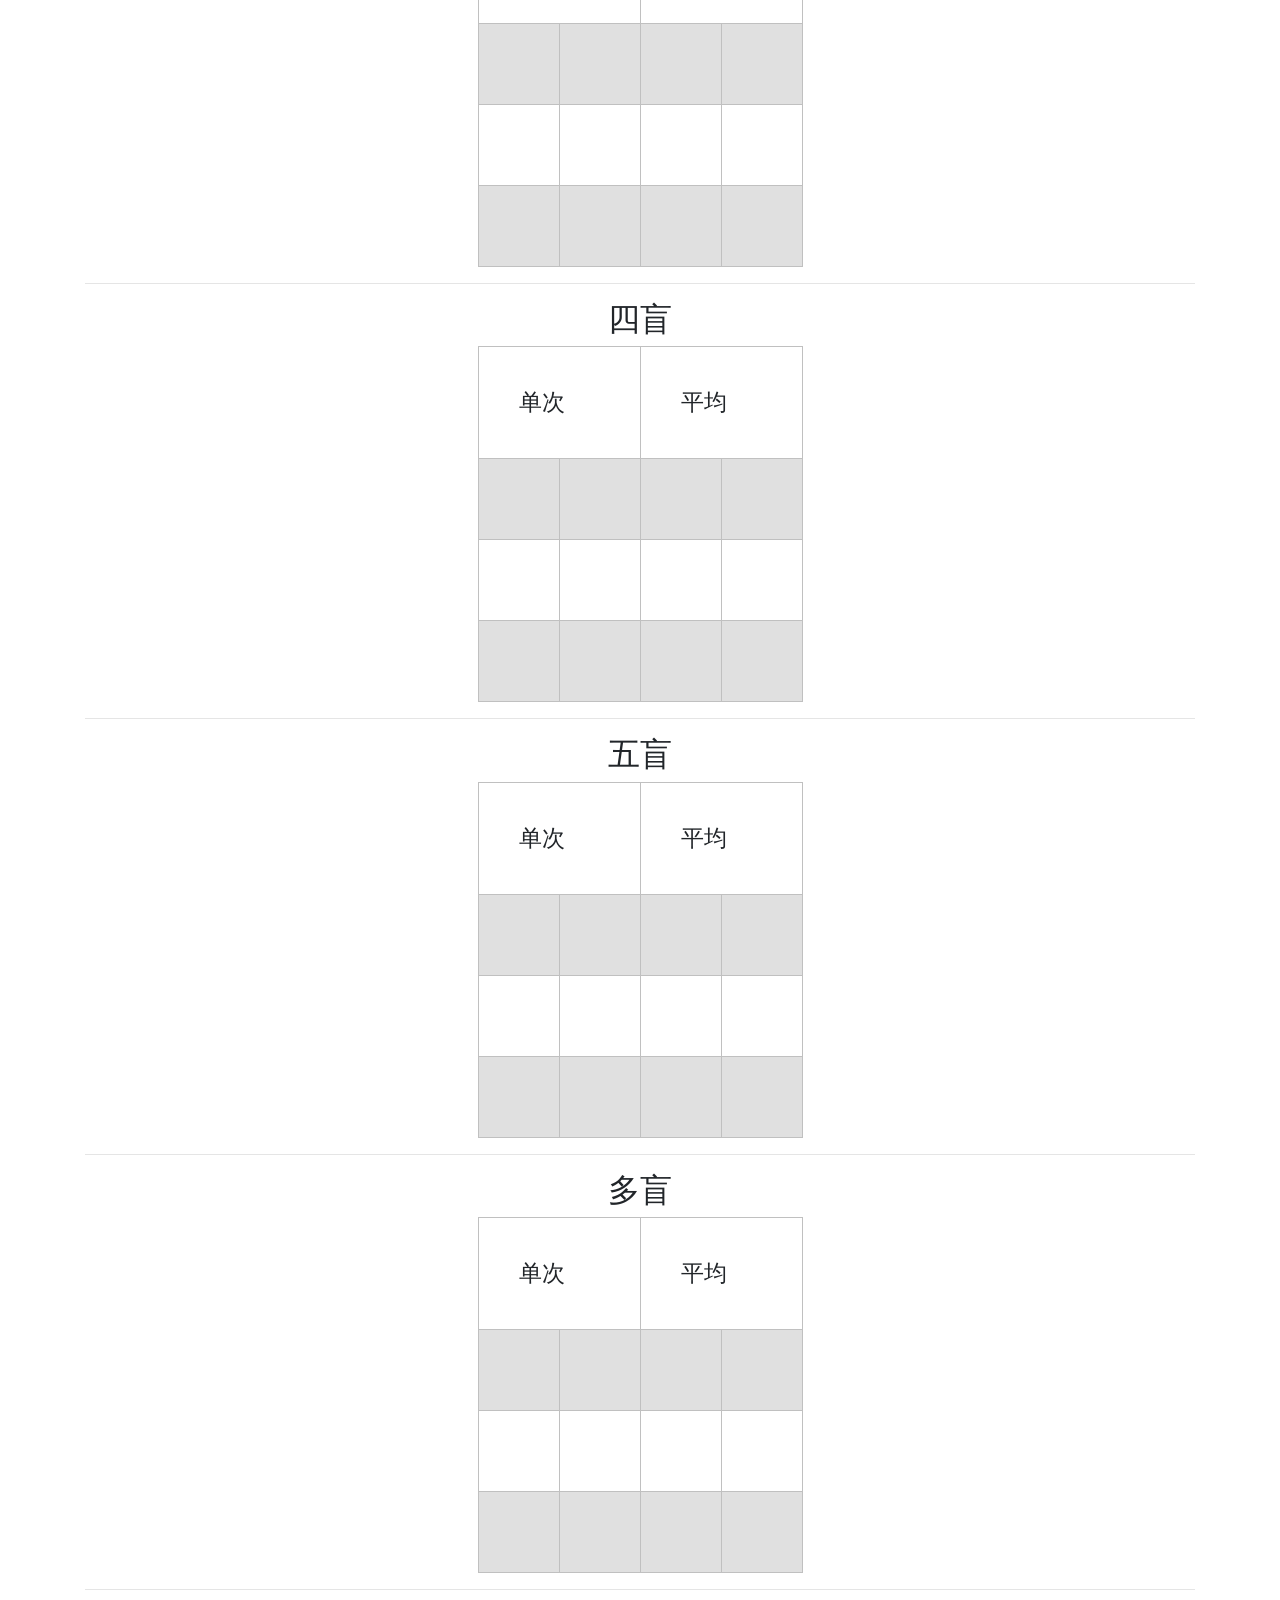
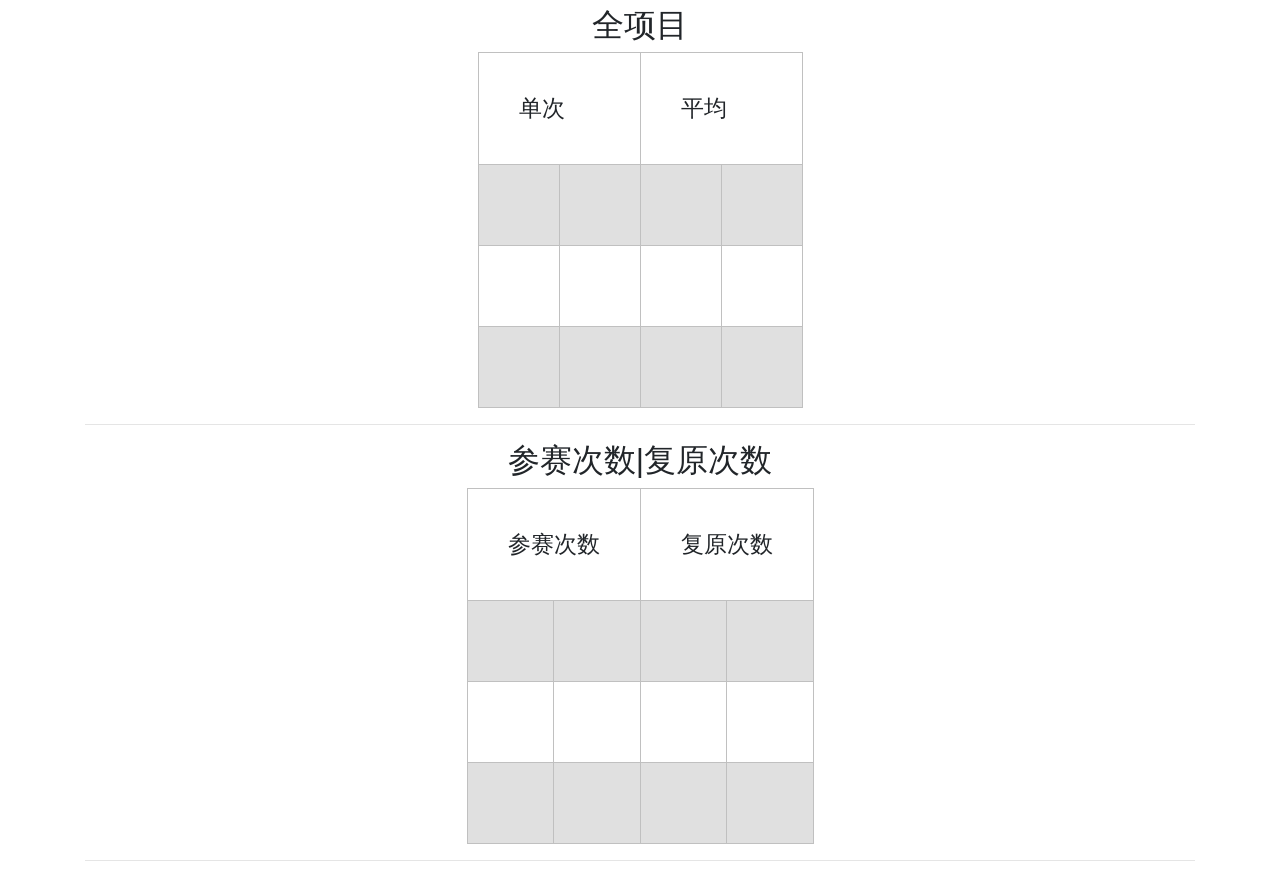
<file: fnpur.html>
<html lang="zh-CN"><head>    <title>Welcome to NPUR!</title>    <link rel="shortcut icon" href=".//images/ico.ico" type="image/x-icon">    <link rel="stylesheet" type="text/css" , href="./CSS/df_style.css">    <link rel="stylesheet" href="./CSS/bootstrap.min.css"></head><body>    <h1 style="text-indent:2em;">NPUR reference</h1>    <nav class="navbar navbar-expand-sm navbar-dark bg-info">        <div class="container">            <a class="navbar-brand text-white">Menu</a>            <button class="navbar-toggler" type="button" data-toggle="collapse" data-target="#navbarsmenu"                aria-controls="navbarsmenu" aria-expanded="false" aria-label="Toggle navigation">                <span class="navbar-toggler-icon"></span>            </button>            <div class="collapse navbar-collapse" id="navbarsmenu">                <ul class="navbar-nav mr-auto">                    <li class="nav-item active">                        <a class="nav-link" href="index.html">NPUR3<span class="sr-only">(current)</span></a>                    </li>                    <li class="nav-item">                        <a class="nav-link" href="npur_plus.html">NPUR+</a>                    </li>                    <!-- <li class="nav-item">                        <a class="nav-link" href="fnpur.html">FNPUR</a>                    </li> -->                    <li class="nav-item">                        <a class="nav-link" href="about.html">关于</a>                    </li>                </ul>            </div>        </div>    </nav>    <div class="container">        <center>            <div style="text-indent: 33%; text-align:left;">                <p>更新日期：2019.10.29（中山正阶赛更新） </p>            </div>            
<hr><nav><h2>三阶</h2></nav><table border="1" class="dataframe mystyle">                <tr>                    <td colspan="2">单次</td>                    <td colspan="2">平均</td>                </tr>                <tr>                    <td><a href="https://cubingchina.com/results/person/"></a></td>                    <td></td>                    <td><a href="https://cubingchina.com/results/person/"></a></td>                    <td></td>                </tr>                <tr>                    <td><a href="https://cubingchina.com/results/person/"></a></td>                    <td></td>                    <td><a href="https://cubingchina.com/results/person/"></a></td>                    <td></td>                </tr>                <tr>                    <td><a href="https://cubingchina.com/results/person/"></a></td>                    <td></td>                    <td><a href="https://cubingchina.com/results/person/"></a></td>                    <td></td>                </tr>            </table>
<hr><nav><h2>二阶</h2></nav><table border="1" class="dataframe mystyle">                <tr>                    <td colspan="2">单次</td>                    <td colspan="2">平均</td>                </tr>                <tr>                    <td><a href="https://cubingchina.com/results/person/"></a></td>                    <td></td>                    <td><a href="https://cubingchina.com/results/person/"></a></td>                    <td></td>                </tr>                <tr>                    <td><a href="https://cubingchina.com/results/person/"></a></td>                    <td></td>                    <td><a href="https://cubingchina.com/results/person/"></a></td>                    <td></td>                </tr>                <tr>                    <td><a href="https://cubingchina.com/results/person/"></a></td>                    <td></td>                    <td><a href="https://cubingchina.com/results/person/"></a></td>                    <td></td>                </tr>            </table>
<hr><nav><h2>四阶</h2></nav><table border="1" class="dataframe mystyle">                <tr>                    <td colspan="2">单次</td>                    <td colspan="2">平均</td>                </tr>                <tr>                    <td><a href="https://cubingchina.com/results/person/"></a></td>                    <td></td>                    <td><a href="https://cubingchina.com/results/person/"></a></td>                    <td></td>                </tr>                <tr>                    <td><a href="https://cubingchina.com/results/person/"></a></td>                    <td></td>                    <td><a href="https://cubingchina.com/results/person/"></a></td>                    <td></td>                </tr>                <tr>                    <td><a href="https://cubingchina.com/results/person/"></a></td>                    <td></td>                    <td><a href="https://cubingchina.com/results/person/"></a></td>                    <td></td>                </tr>            </table>
<hr><nav><h2>五阶</h2></nav><table border="1" class="dataframe mystyle">                <tr>                    <td colspan="2">单次</td>                    <td colspan="2">平均</td>                </tr>                <tr>                    <td><a href="https://cubingchina.com/results/person/"></a></td>                    <td></td>                    <td><a href="https://cubingchina.com/results/person/"></a></td>                    <td></td>                </tr>                <tr>                    <td><a href="https://cubingchina.com/results/person/"></a></td>                    <td></td>                    <td><a href="https://cubingchina.com/results/person/"></a></td>                    <td></td>                </tr>                <tr>                    <td><a href="https://cubingchina.com/results/person/"></a></td>                    <td></td>                    <td><a href="https://cubingchina.com/results/person/"></a></td>                    <td></td>                </tr>            </table>
<hr><nav><h2>六阶</h2></nav><table border="1" class="dataframe mystyle">                <tr>                    <td colspan="2">单次</td>                    <td colspan="2">平均</td>                </tr>                <tr>                    <td><a href="https://cubingchina.com/results/person/"></a></td>                    <td></td>                    <td><a href="https://cubingchina.com/results/person/"></a></td>                    <td></td>                </tr>                <tr>                    <td><a href="https://cubingchina.com/results/person/"></a></td>                    <td></td>                    <td><a href="https://cubingchina.com/results/person/"></a></td>                    <td></td>                </tr>                <tr>                    <td><a href="https://cubingchina.com/results/person/"></a></td>                    <td></td>                    <td><a href="https://cubingchina.com/results/person/"></a></td>                    <td></td>                </tr>            </table>
<hr><nav><h2>七阶</h2></nav><table border="1" class="dataframe mystyle">                <tr>                    <td colspan="2">单次</td>                    <td colspan="2">平均</td>                </tr>                <tr>                    <td><a href="https://cubingchina.com/results/person/"></a></td>                    <td></td>                    <td><a href="https://cubingchina.com/results/person/"></a></td>                    <td></td>                </tr>                <tr>                    <td><a href="https://cubingchina.com/results/person/"></a></td>                    <td></td>                    <td><a href="https://cubingchina.com/results/person/"></a></td>                    <td></td>                </tr>                <tr>                    <td><a href="https://cubingchina.com/results/person/"></a></td>                    <td></td>                    <td><a href="https://cubingchina.com/results/person/"></a></td>                    <td></td>                </tr>            </table>
<hr><nav><h2>三盲</h2></nav><table border="1" class="dataframe mystyle">                <tr>                    <td colspan="2">单次</td>                    <td colspan="2">平均</td>                </tr>                <tr>                    <td><a href="https://cubingchina.com/results/person/"></a></td>                    <td></td>                    <td><a href="https://cubingchina.com/results/person/"></a></td>                    <td></td>                </tr>                <tr>                    <td><a href="https://cubingchina.com/results/person/"></a></td>                    <td></td>                    <td><a href="https://cubingchina.com/results/person/"></a></td>                    <td></td>                </tr>                <tr>                    <td><a href="https://cubingchina.com/results/person/"></a></td>                    <td></td>                    <td><a href="https://cubingchina.com/results/person/"></a></td>                    <td></td>                </tr>            </table>
<hr><nav><h2>最少步</h2></nav><table border="1" class="dataframe mystyle">                <tr>                    <td colspan="2">单次</td>                    <td colspan="2">平均</td>                </tr>                <tr>                    <td><a href="https://cubingchina.com/results/person/"></a></td>                    <td></td>                    <td><a href="https://cubingchina.com/results/person/"></a></td>                    <td></td>                </tr>                <tr>                    <td><a href="https://cubingchina.com/results/person/"></a></td>                    <td></td>                    <td><a href="https://cubingchina.com/results/person/"></a></td>                    <td></td>                </tr>                <tr>                    <td><a href="https://cubingchina.com/results/person/"></a></td>                    <td></td>                    <td><a href="https://cubingchina.com/results/person/"></a></td>                    <td></td>                </tr>            </table>
<hr><nav><h2>单手</h2></nav><table border="1" class="dataframe mystyle">                <tr>                    <td colspan="2">单次</td>                    <td colspan="2">平均</td>                </tr>                <tr>                    <td><a href="https://cubingchina.com/results/person/"></a></td>                    <td></td>                    <td><a href="https://cubingchina.com/results/person/"></a></td>                    <td></td>                </tr>                <tr>                    <td><a href="https://cubingchina.com/results/person/"></a></td>                    <td></td>                    <td><a href="https://cubingchina.com/results/person/"></a></td>                    <td></td>                </tr>                <tr>                    <td><a href="https://cubingchina.com/results/person/"></a></td>                    <td></td>                    <td><a href="https://cubingchina.com/results/person/"></a></td>                    <td></td>                </tr>            </table>
<hr><nav><h2>脚拧</h2></nav><table border="1" class="dataframe mystyle">                <tr>                    <td colspan="2">单次</td>                    <td colspan="2">平均</td>                </tr>                <tr>                    <td><a href="https://cubingchina.com/results/person/"></a></td>                    <td></td>                    <td><a href="https://cubingchina.com/results/person/"></a></td>                    <td></td>                </tr>                <tr>                    <td><a href="https://cubingchina.com/results/person/"></a></td>                    <td></td>                    <td><a href="https://cubingchina.com/results/person/"></a></td>                    <td></td>                </tr>                <tr>                    <td><a href="https://cubingchina.com/results/person/"></a></td>                    <td></td>                    <td><a href="https://cubingchina.com/results/person/"></a></td>                    <td></td>                </tr>            </table>
<hr><nav><h2>魔表</h2></nav><table border="1" class="dataframe mystyle">                <tr>                    <td colspan="2">单次</td>                    <td colspan="2">平均</td>                </tr>                <tr>                    <td><a href="https://cubingchina.com/results/person/"></a></td>                    <td></td>                    <td><a href="https://cubingchina.com/results/person/"></a></td>                    <td></td>                </tr>                <tr>                    <td><a href="https://cubingchina.com/results/person/"></a></td>                    <td></td>                    <td><a href="https://cubingchina.com/results/person/"></a></td>                    <td></td>                </tr>                <tr>                    <td><a href="https://cubingchina.com/results/person/"></a></td>                    <td></td>                    <td><a href="https://cubingchina.com/results/person/"></a></td>                    <td></td>                </tr>            </table>
<hr><nav><h2>五魔方</h2></nav><table border="1" class="dataframe mystyle">                <tr>                    <td colspan="2">单次</td>                    <td colspan="2">平均</td>                </tr>                <tr>                    <td><a href="https://cubingchina.com/results/person/"></a></td>                    <td></td>                    <td><a href="https://cubingchina.com/results/person/"></a></td>                    <td></td>                </tr>                <tr>                    <td><a href="https://cubingchina.com/results/person/"></a></td>                    <td></td>                    <td><a href="https://cubingchina.com/results/person/"></a></td>                    <td></td>                </tr>                <tr>                    <td><a href="https://cubingchina.com/results/person/"></a></td>                    <td></td>                    <td><a href="https://cubingchina.com/results/person/"></a></td>                    <td></td>                </tr>            </table>
<hr><nav><h2>金字塔</h2></nav><table border="1" class="dataframe mystyle">                <tr>                    <td colspan="2">单次</td>                    <td colspan="2">平均</td>                </tr>                <tr>                    <td><a href="https://cubingchina.com/results/person/"></a></td>                    <td></td>                    <td><a href="https://cubingchina.com/results/person/"></a></td>                    <td></td>                </tr>                <tr>                    <td><a href="https://cubingchina.com/results/person/"></a></td>                    <td></td>                    <td><a href="https://cubingchina.com/results/person/"></a></td>                    <td></td>                </tr>                <tr>                    <td><a href="https://cubingchina.com/results/person/"></a></td>                    <td></td>                    <td><a href="https://cubingchina.com/results/person/"></a></td>                    <td></td>                </tr>            </table>
<hr><nav><h2>斜转</h2></nav><table border="1" class="dataframe mystyle">                <tr>                    <td colspan="2">单次</td>                    <td colspan="2">平均</td>                </tr>                <tr>                    <td><a href="https://cubingchina.com/results/person/"></a></td>                    <td></td>                    <td><a href="https://cubingchina.com/results/person/"></a></td>                    <td></td>                </tr>                <tr>                    <td><a href="https://cubingchina.com/results/person/"></a></td>                    <td></td>                    <td><a href="https://cubingchina.com/results/person/"></a></td>                    <td></td>                </tr>                <tr>                    <td><a href="https://cubingchina.com/results/person/"></a></td>                    <td></td>                    <td><a href="https://cubingchina.com/results/person/"></a></td>                    <td></td>                </tr>            </table>
<hr><nav><h2>SQ1</h2></nav><table border="1" class="dataframe mystyle">                <tr>                    <td colspan="2">单次</td>                    <td colspan="2">平均</td>                </tr>                <tr>                    <td><a href="https://cubingchina.com/results/person/"></a></td>                    <td></td>                    <td><a href="https://cubingchina.com/results/person/"></a></td>                    <td></td>                </tr>                <tr>                    <td><a href="https://cubingchina.com/results/person/"></a></td>                    <td></td>                    <td><a href="https://cubingchina.com/results/person/"></a></td>                    <td></td>                </tr>                <tr>                    <td><a href="https://cubingchina.com/results/person/"></a></td>                    <td></td>                    <td><a href="https://cubingchina.com/results/person/"></a></td>                    <td></td>                </tr>            </table>
<hr><nav><h2>四盲</h2></nav><table border="1" class="dataframe mystyle">                <tr>                    <td colspan="2">单次</td>                    <td colspan="2">平均</td>                </tr>                <tr>                    <td><a href="https://cubingchina.com/results/person/"></a></td>                    <td></td>                    <td><a href="https://cubingchina.com/results/person/"></a></td>                    <td></td>                </tr>                <tr>                    <td><a href="https://cubingchina.com/results/person/"></a></td>                    <td></td>                    <td><a href="https://cubingchina.com/results/person/"></a></td>                    <td></td>                </tr>                <tr>                    <td><a href="https://cubingchina.com/results/person/"></a></td>                    <td></td>                    <td><a href="https://cubingchina.com/results/person/"></a></td>                    <td></td>                </tr>            </table>
<hr><nav><h2>五盲</h2></nav><table border="1" class="dataframe mystyle">                <tr>                    <td colspan="2">单次</td>                    <td colspan="2">平均</td>                </tr>                <tr>                    <td><a href="https://cubingchina.com/results/person/"></a></td>                    <td></td>                    <td><a href="https://cubingchina.com/results/person/"></a></td>                    <td></td>                </tr>                <tr>                    <td><a href="https://cubingchina.com/results/person/"></a></td>                    <td></td>                    <td><a href="https://cubingchina.com/results/person/"></a></td>                    <td></td>                </tr>                <tr>                    <td><a href="https://cubingchina.com/results/person/"></a></td>                    <td></td>                    <td><a href="https://cubingchina.com/results/person/"></a></td>                    <td></td>                </tr>            </table>
<hr><nav><h2>多盲</h2></nav><table border="1" class="dataframe mystyle">                <tr>                    <td colspan="2">单次</td>                    <td colspan="2">平均</td>                </tr>                <tr>                    <td><a href="https://cubingchina.com/results/person/"></a></td>                    <td></td>                    <td><a href="https://cubingchina.com/results/person/"></a></td>                    <td></td>                </tr>                <tr>                    <td><a href="https://cubingchina.com/results/person/"></a></td>                    <td></td>                    <td><a href="https://cubingchina.com/results/person/"></a></td>                    <td></td>                </tr>                <tr>                    <td><a href="https://cubingchina.com/results/person/"></a></td>                    <td></td>                    <td><a href="https://cubingchina.com/results/person/"></a></td>                    <td></td>                </tr>            </table>
<hr><nav><h2>全项目</h2></nav><table border="1" class="dataframe mystyle">                <tr>                    <td colspan="2">单次</td>                    <td colspan="2">平均</td>                </tr>                <tr>                    <td><a href="https://cubingchina.com/results/person/"></a></td>                    <td></td>                    <td><a href="https://cubingchina.com/results/person/"></a></td>                    <td></td>                </tr>                <tr>                    <td><a href="https://cubingchina.com/results/person/"></a></td>                    <td></td>                    <td><a href="https://cubingchina.com/results/person/"></a></td>                    <td></td>                </tr>                <tr>                    <td><a href="https://cubingchina.com/results/person/"></a></td>                    <td></td>                    <td><a href="https://cubingchina.com/results/person/"></a></td>                    <td></td>                </tr>            </table>
<hr><nav><h2>参赛次数|复原次数</h2></nav><table border="1" class="dataframe mystyle">                <tr>                    <td colspan="2">参赛次数</td>                    <td colspan="2">复原次数</td>                </tr>                <tr>                    <td><a href="https://cubingchina.com/results/person/"></a></td>                    <td></td>                    <td><a href="https://cubingchina.com/results/person/"></a></td>                    <td></td>                </tr>                <tr>                    <td><a href="https://cubingchina.com/results/person/"></a></td>                    <td></td>                    <td><a href="https://cubingchina.com/results/person/"></a></td>                    <td></td>                </tr>                <tr>                    <td><a href="https://cubingchina.com/results/person/"></a></td>                    <td></td>                    <td><a href="https://cubingchina.com/results/person/"></a></td>                    <td></td>                </tr>            </table>
            <hr>        </center>    </div></body></html>
</file>
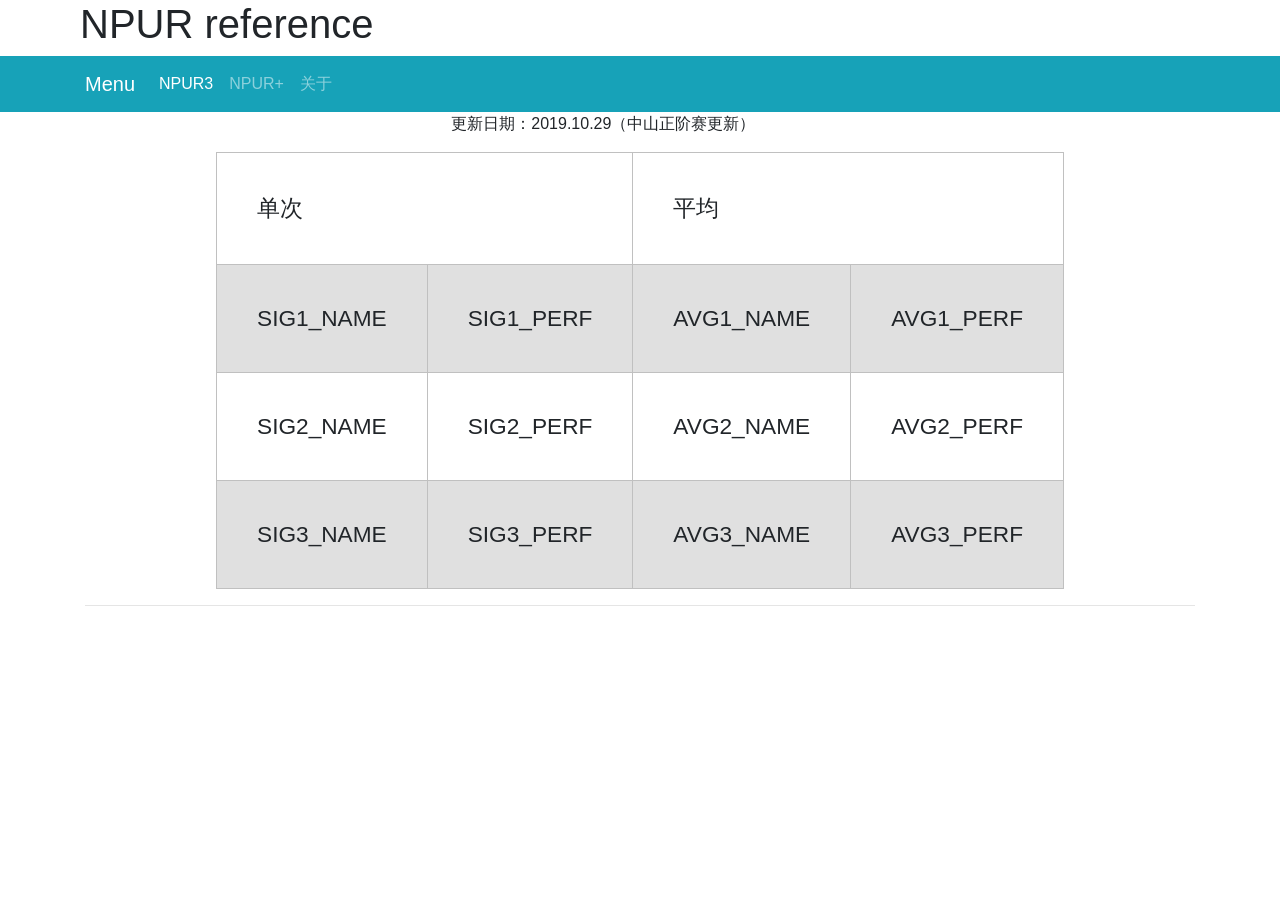
<file: fnpur_temp.html>
<html lang="zh-CN">

<head>
    <title>Welcome to NPUR!</title>
    <link rel="shortcut icon" href=".//images/ico.ico" type="image/x-icon">
    <link rel="stylesheet" type="text/css" , href="./CSS/df_style.css">
    <link rel="stylesheet" href="./CSS/bootstrap.min.css">
</head>

<body>
    <h1 style="text-indent:2em;">NPUR reference</h1>
    <nav class="navbar navbar-expand-sm navbar-dark bg-info">
        <div class="container">
            <a class="navbar-brand text-white">Menu</a>
            <button class="navbar-toggler" type="button" data-toggle="collapse" data-target="#navbarsmenu"
                aria-controls="navbarsmenu" aria-expanded="false" aria-label="Toggle navigation">
                <span class="navbar-toggler-icon"></span>
            </button>
            <div class="collapse navbar-collapse" id="navbarsmenu">
                <ul class="navbar-nav mr-auto">
                    <li class="nav-item active">
                        <a class="nav-link" href="index.html">NPUR3<span class="sr-only">(current)</span></a>
                    </li>
                    <li class="nav-item">
                        <a class="nav-link" href="npur_plus.html">NPUR+</a>
                    </li>
                    <!-- <li class="nav-item">
                        <a class="nav-link" href="fnpur.html">FNPUR</a>
                    </li> -->
                    <li class="nav-item">
                        <a class="nav-link" href="about.html">关于</a>
                    </li>
                </ul>
            </div>
        </div>
    </nav>


    <div class="container">
        <center>
            <div style="text-indent: 33%; text-align:left;">
                <p>更新日期：2019.10.29（中山正阶赛更新） </p>
            </div>
            <table border="1" class="dataframe mystyle">
                <tr>
                    <td colspan="2">单次</td>
                    <td colspan="2">平均</td>
                </tr>
                <tr>
                    <td>SIG1_NAME</td>
                    <td>SIG1_PERF</td>
                    <td>AVG1_NAME</td>
                    <td>AVG1_PERF</td>
                </tr>
                <tr>
                    <td>SIG2_NAME</td>
                    <td>SIG2_PERF</td>
                    <td>AVG2_NAME</td>
                    <td>AVG2_PERF</td>
                </tr>
                <tr>
                    <td>SIG3_NAME</td>
                    <td>SIG3_PERF</td>
                    <td>AVG3_NAME</td>
                    <td>AVG3_PERF</td>
                </tr>
            </table>
            <hr>
        </center>
    </div>
</body>

</html>
</file>
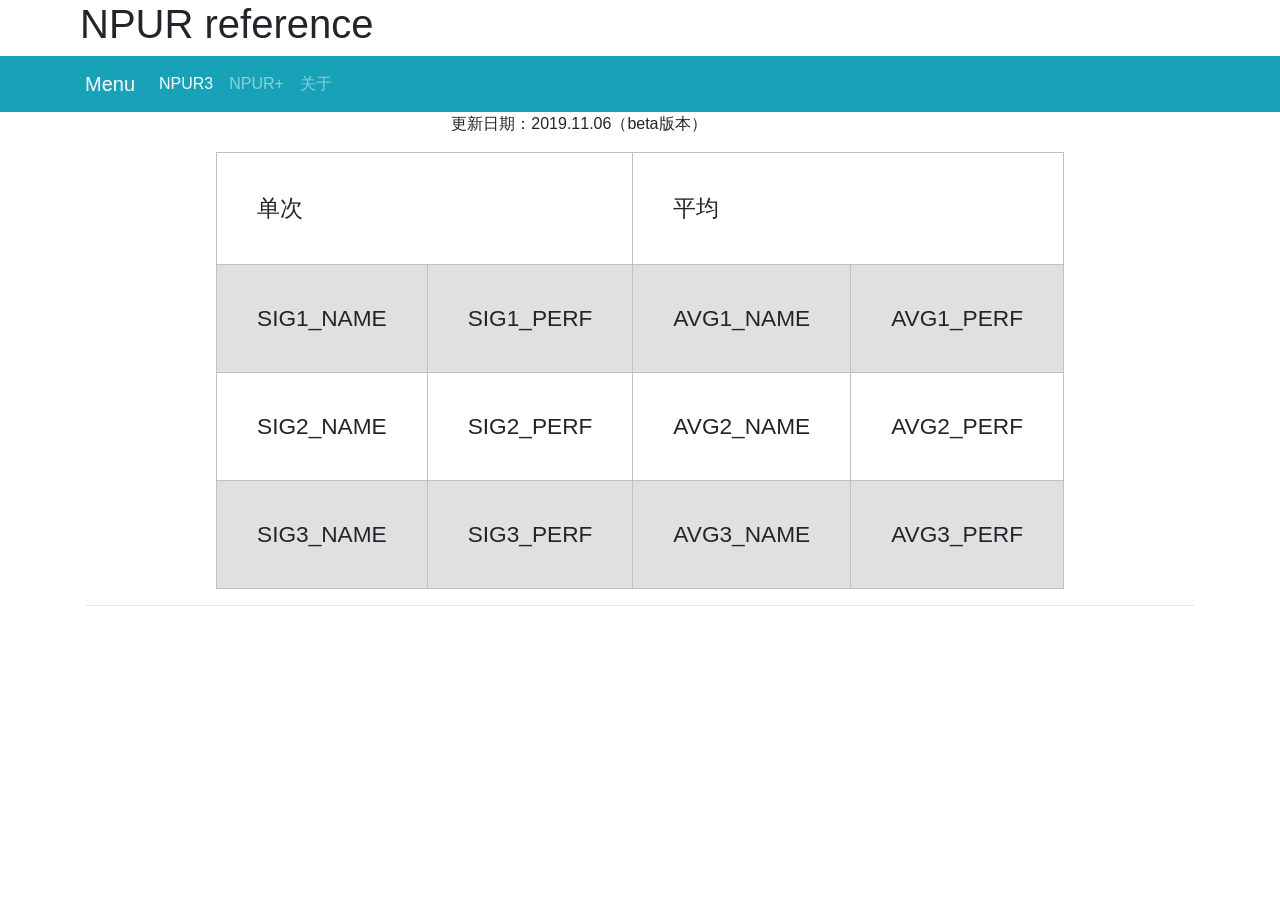
<file: index_temp.html>
<html lang="zh-CN">

<head>
    <title>Welcome to NPUR!</title>
    <link rel="shortcut icon" href=".//images/ico.ico" type="image/x-icon">
    <link rel="stylesheet" type="text/css" , href="./CSS/df_style.css">
    <link rel="stylesheet" href="./CSS/bootstrap.min.css">
</head>

<body>
    <h1 style="text-indent:2em;">NPUR reference</h1>
    <nav class="navbar navbar-expand-sm navbar-dark bg-info">
        <div class="container">
            <a class="navbar-brand text-white">Menu</a>
            <button class="navbar-toggler" type="button" data-toggle="collapse" data-target="#navbarsmenu"
                aria-controls="navbarsmenu" aria-expanded="false" aria-label="Toggle navigation">
                <span class="navbar-toggler-icon"></span>
            </button>
            <div class="collapse navbar-collapse" id="navbarsmenu">
                <ul class="navbar-nav mr-auto">
                    <li class="nav-item active">
                        <a class="nav-link" href="index.html">NPUR3<span class="sr-only">(current)</span></a>
                    </li>
                    <li class="nav-item">
                        <a class="nav-link" href="npur_plus.html">NPUR+</a>
                    </li>
                    <!-- <li class="nav-item">
                        <a class="nav-link" href="fnpur.html">FNPUR</a>
                    </li> -->
                    <li class="nav-item">
                        <a class="nav-link" href="about.html">关于</a>
                    </li>
                </ul>
            </div>
        </div>
    </nav>

    <div class="container">
        <center>
            <div style="text-indent: 33%; text-align:left;">
                <p>更新日期：2019.11.06（beta版本）</p>
            </div>
            <table border="1" class="dataframe mystyle">
                <tr>
                    <td colspan="2">单次</td>
                    <td colspan="2">平均</td>
                </tr>
                <tr>
                    <td>SIG1_NAME</td>
                    <td>SIG1_PERF</td>
                    <td>AVG1_NAME</td>
                    <td>AVG1_PERF</td>
                </tr>
                <tr>
                    <td>SIG2_NAME</td>
                    <td>SIG2_PERF</td>
                    <td>AVG2_NAME</td>
                    <td>AVG2_PERF</td>
                </tr>
                <tr>
                    <td>SIG3_NAME</td>
                    <td>SIG3_PERF</td>
                    <td>AVG3_NAME</td>
                    <td>AVG3_PERF</td>
                </tr>
            </table>
            <hr>
        </center>
    </div>
</body>

</html>
</file>
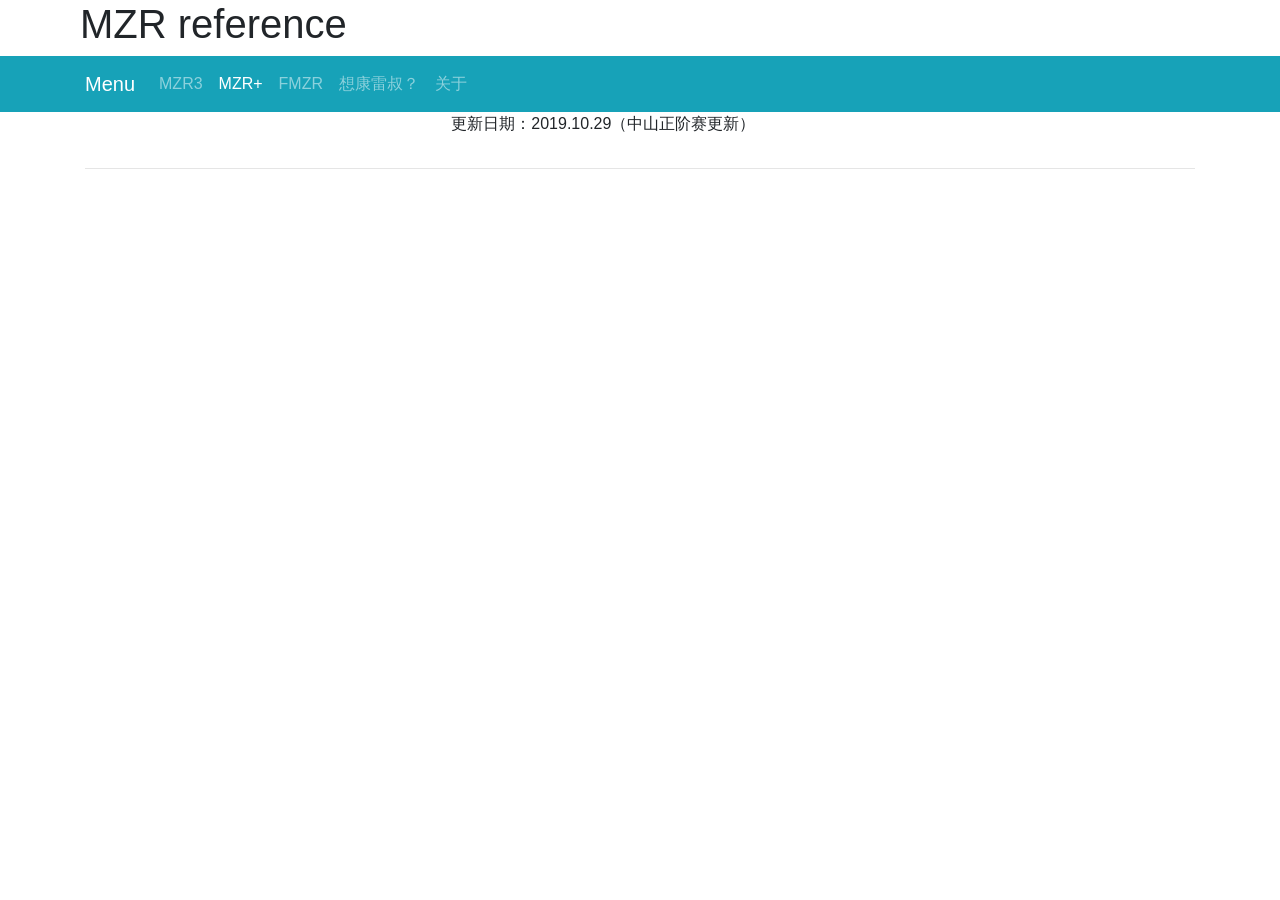
<file: mzr_plus_temp.html>
<html lang="zh-CN">

<head>
    <title>Welcome to MZR!</title>
    <link rel="shortcut icon" href=".//images/ico.ico" type="image/x-icon">
    <link rel="stylesheet" type="text/css" , href="./CSS/df_style.css">
    <link rel="stylesheet" href="./CSS/bootstrap.min.css">
</head>

<body>
    <h1 style="text-indent:2em;">MZR reference</h1>
    <nav class="navbar navbar-expand-sm navbar-dark bg-info">
        <div class="container">
            <a class="navbar-brand text-white">Menu</a>
            <button class="navbar-toggler" type="button" data-toggle="collapse" data-target="#navbarsmenu"
                aria-controls="navbarsmenu" aria-expanded="false" aria-label="Toggle navigation">
                <span class="navbar-toggler-icon"></span>
            </button>
            <div class="collapse navbar-collapse" id="navbarsmenu">
                <ul class="navbar-nav mr-auto">
                    <li class="nav-item">
                        <a class="nav-link" href="index.html">MZR3</a>
                    </li>
                    <li class="nav-item active">
                        <a class="nav-link" href="mzr_plus.html">MZR+<span class="sr-only">(current)</span></a>
                    </li>
                    <li class="nav-item">
                        <a class="nav-link" href="fmzr.html">FMZR</a>
                    </li>
                    <li class="nav-item">
                        <a class="nav-link" href="yl_test.html">想康雷叔？</a>
                    </li>
                    <li class="nav-item">
                        <a class="nav-link" href="about.html">关于</a>
                    </li>
                </ul>
            </div>
        </div>
    </nav>

    <div class="container">
        <center>
            <div style="text-indent: 33%; text-align:left;">
                <p>更新日期：2019.10.29（中山正阶赛更新） </p>
            </div>
            <table border="1" class="dataframe mystyle">
            </table>
            <hr>
        </center>
    </div>
</body>

</html>
</file>
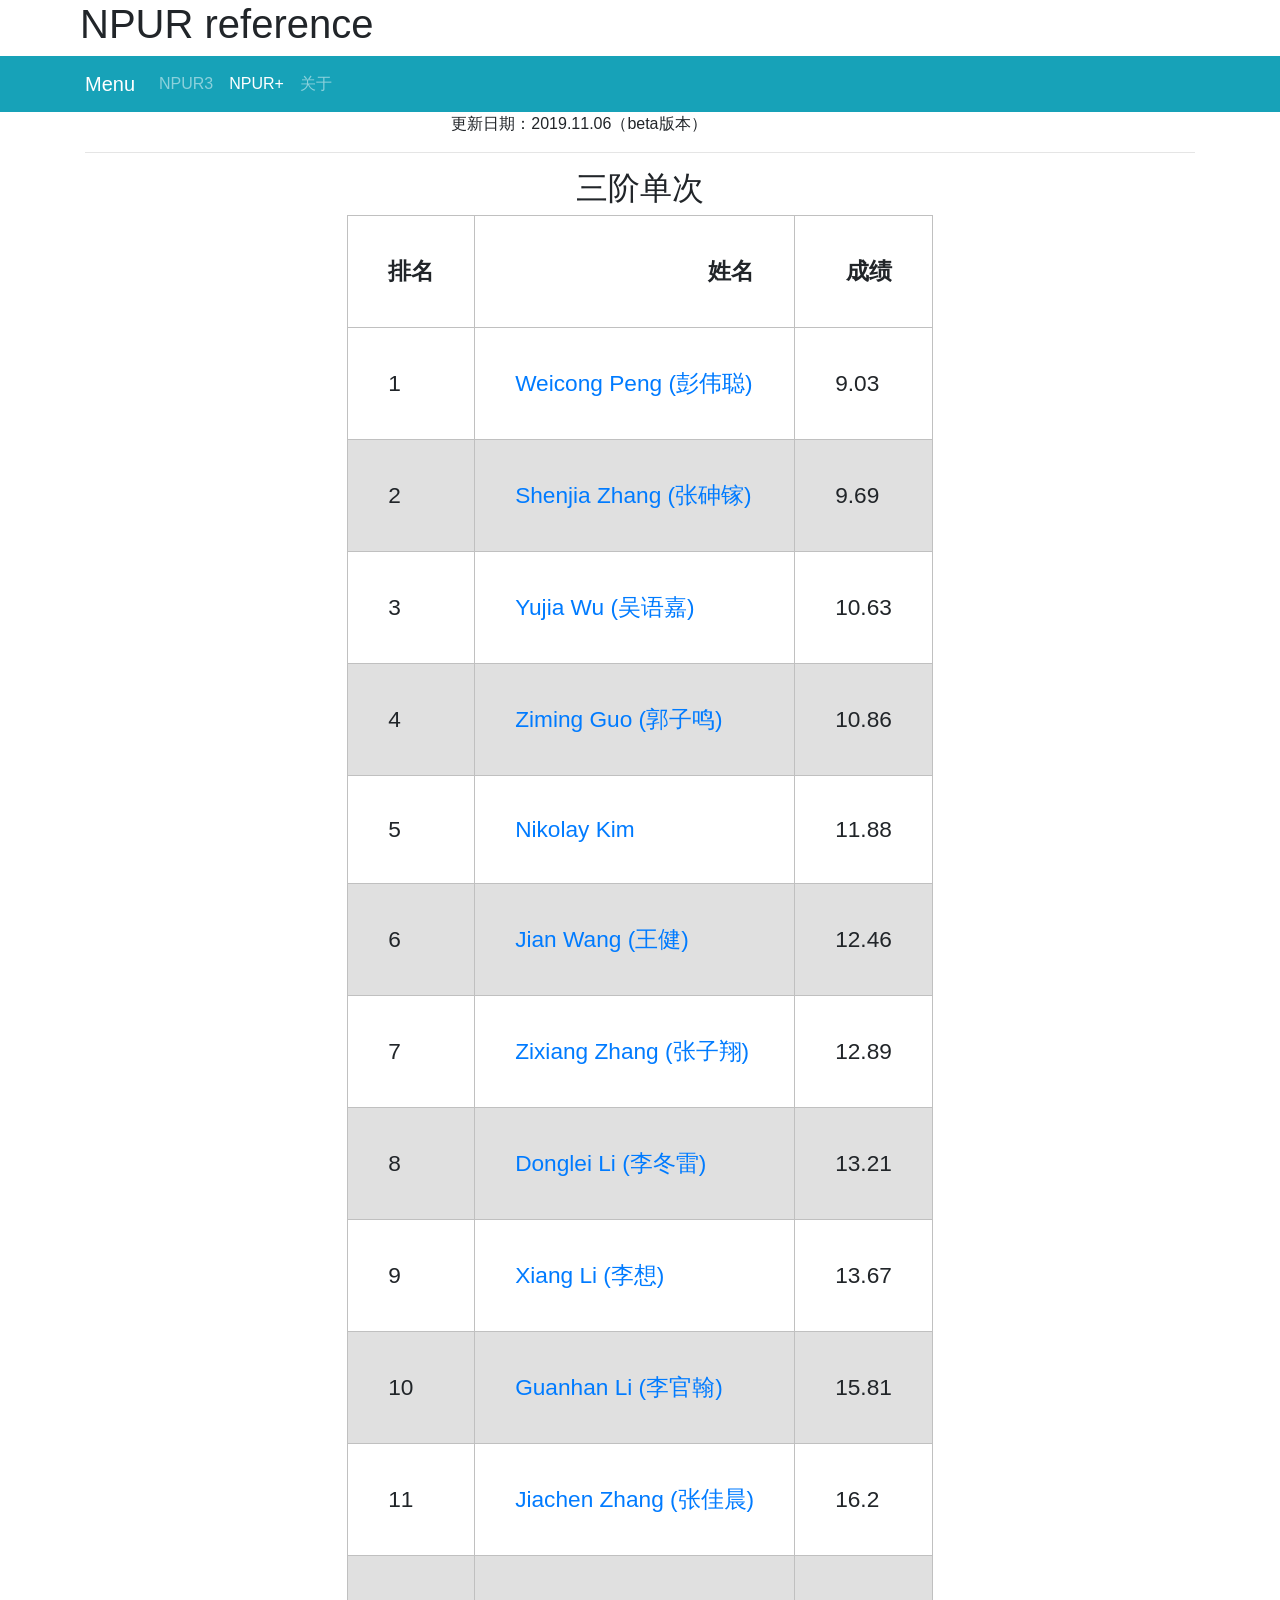
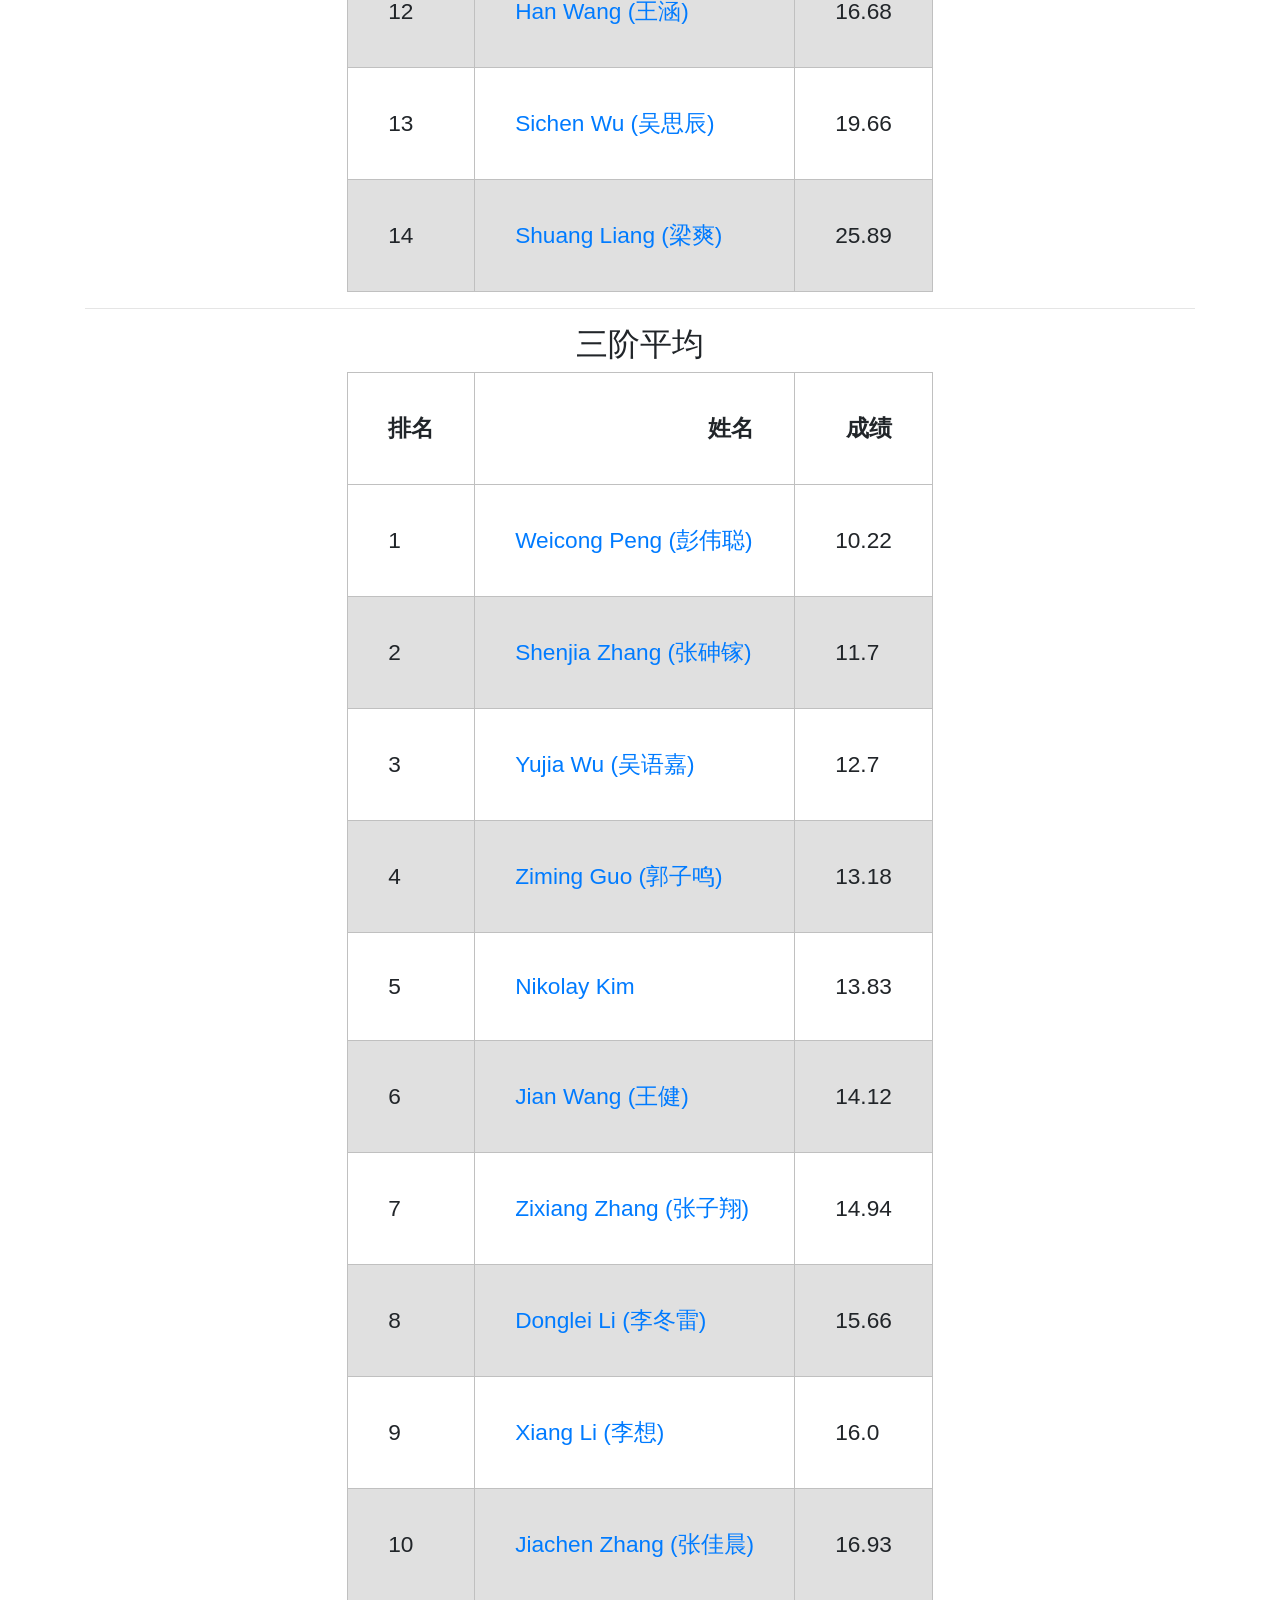
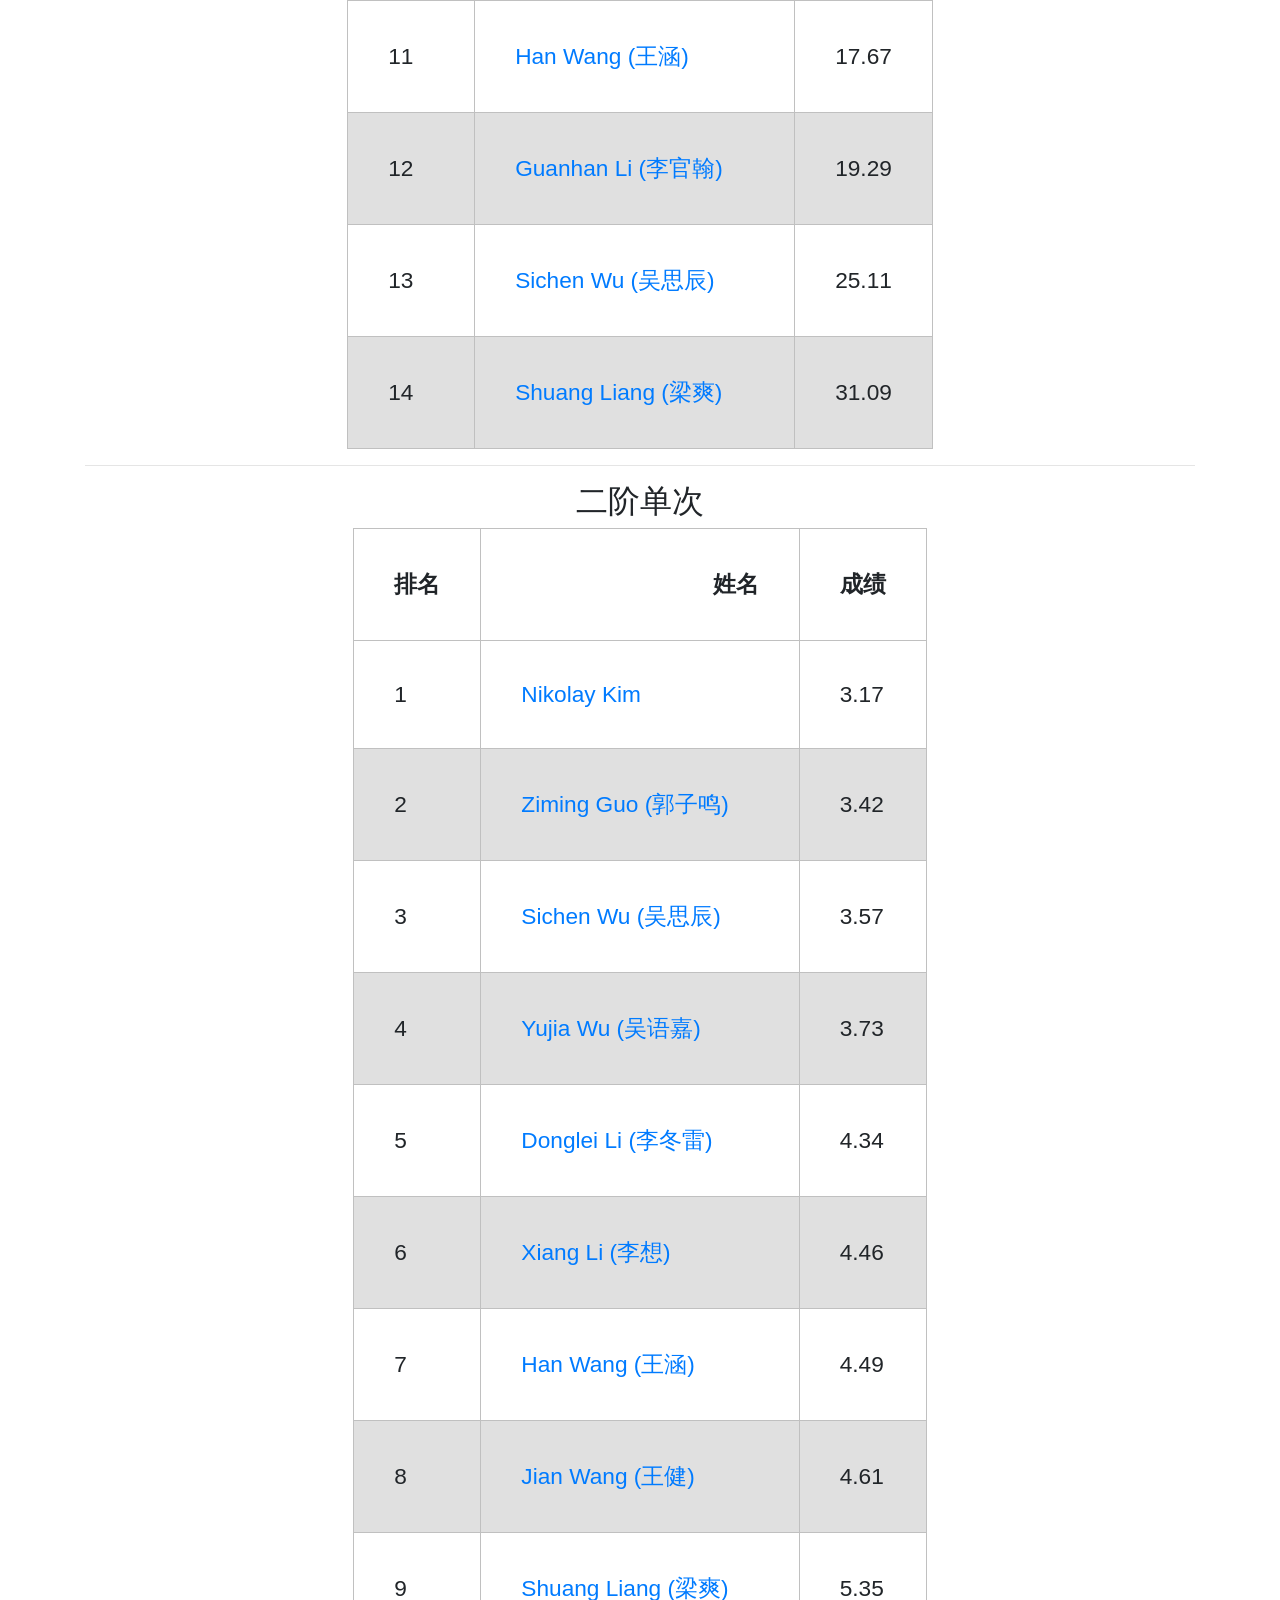
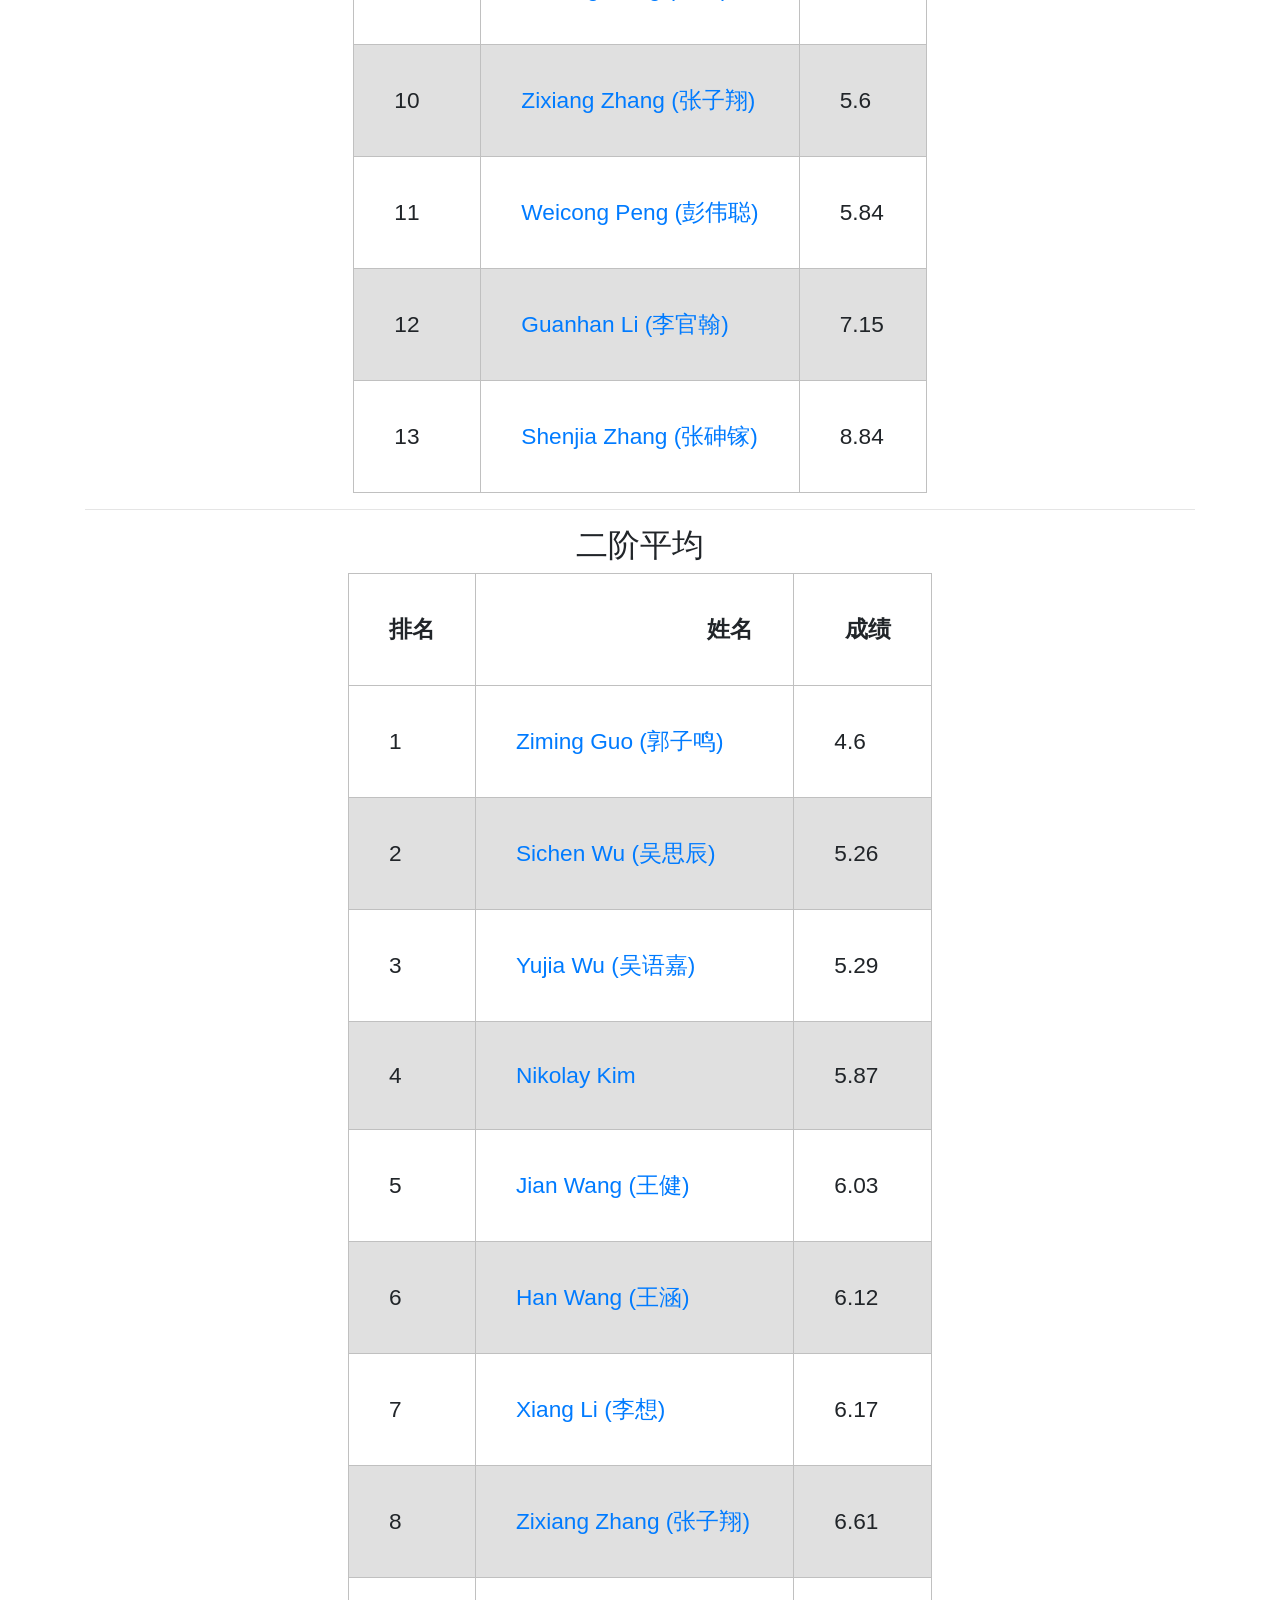
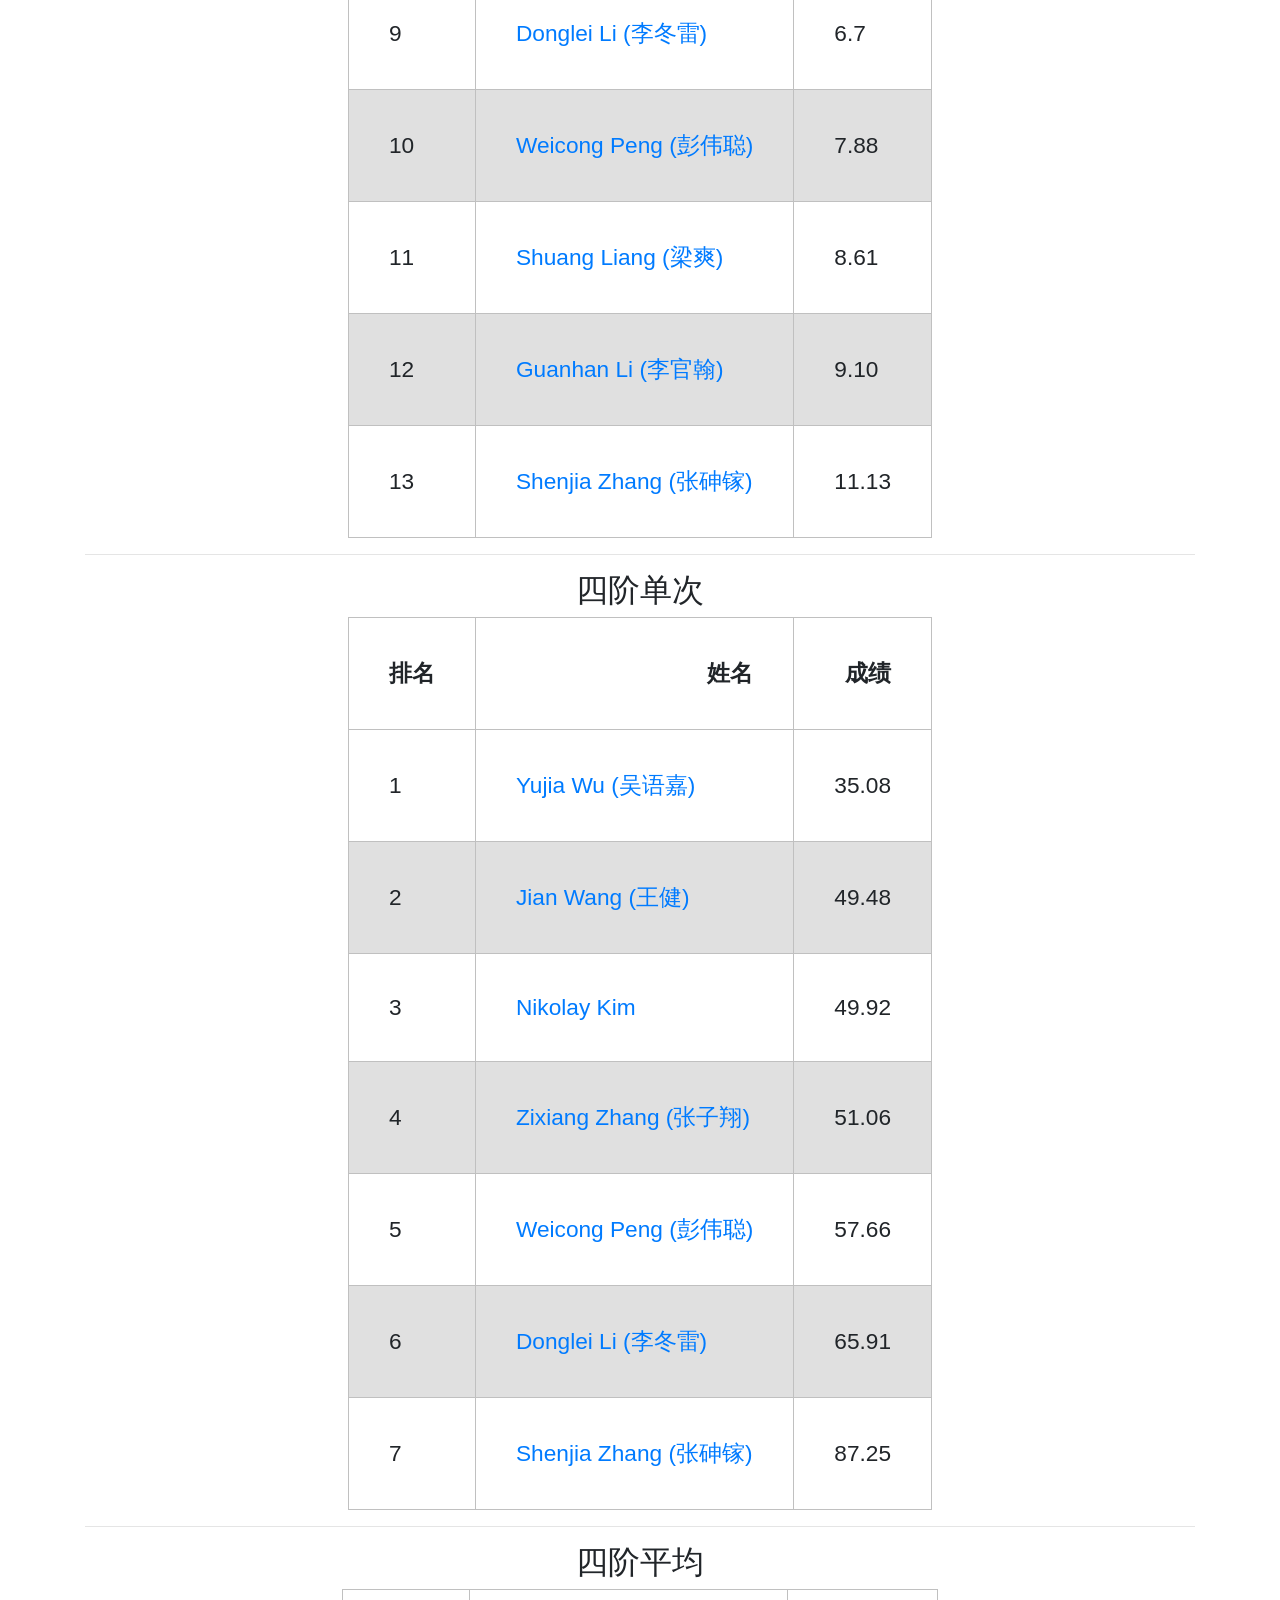
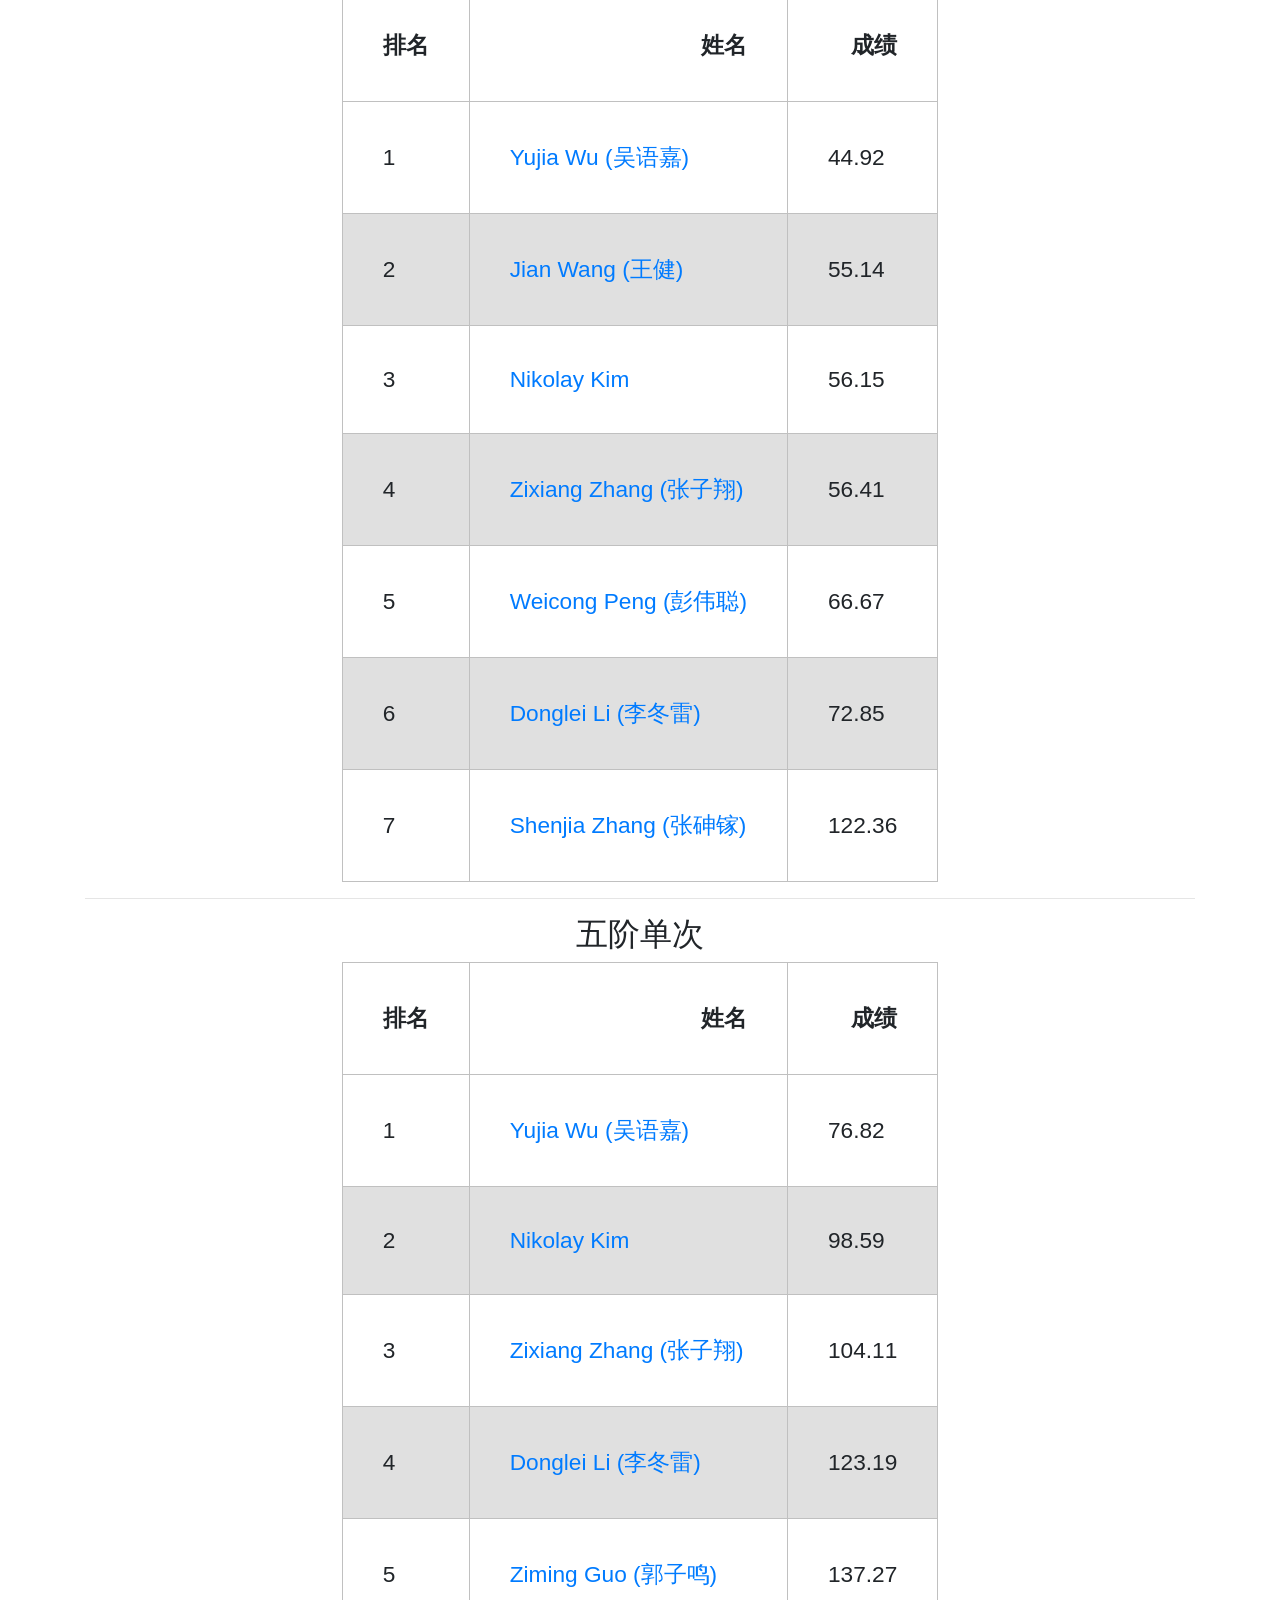
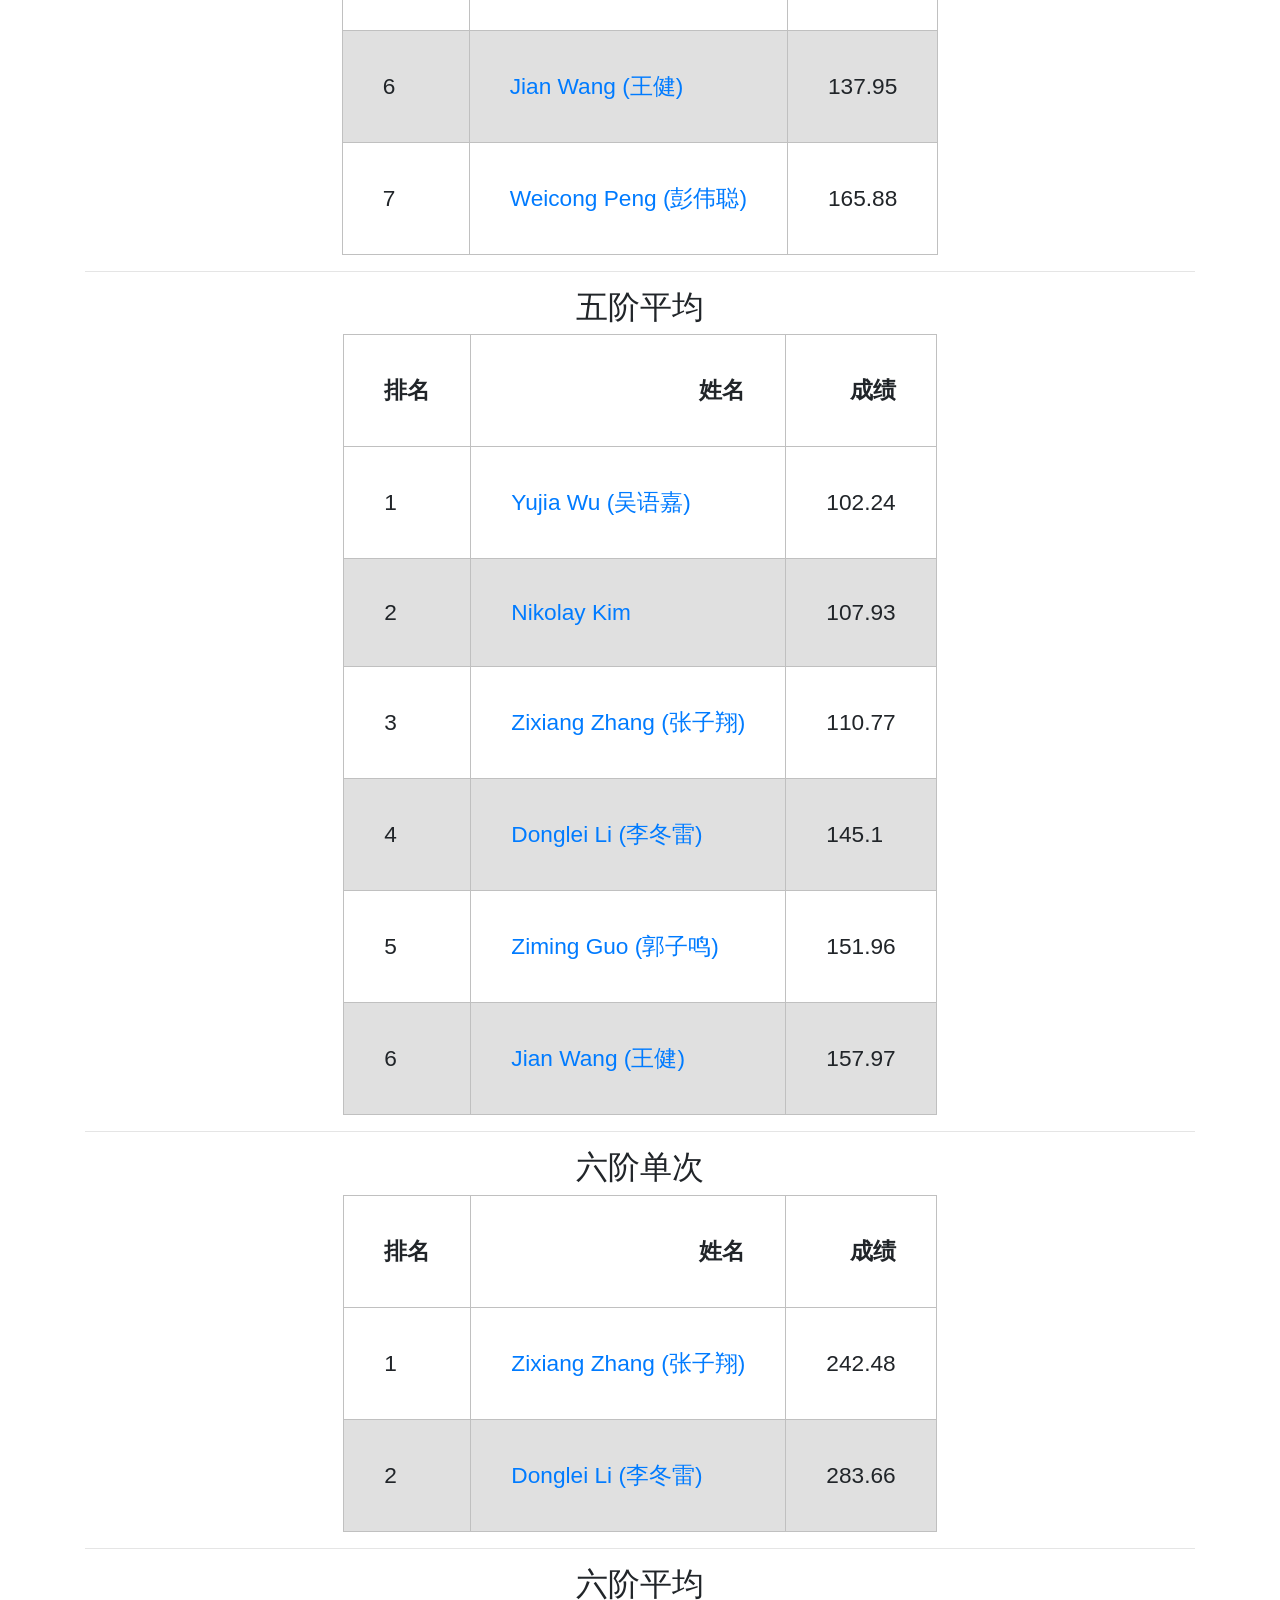
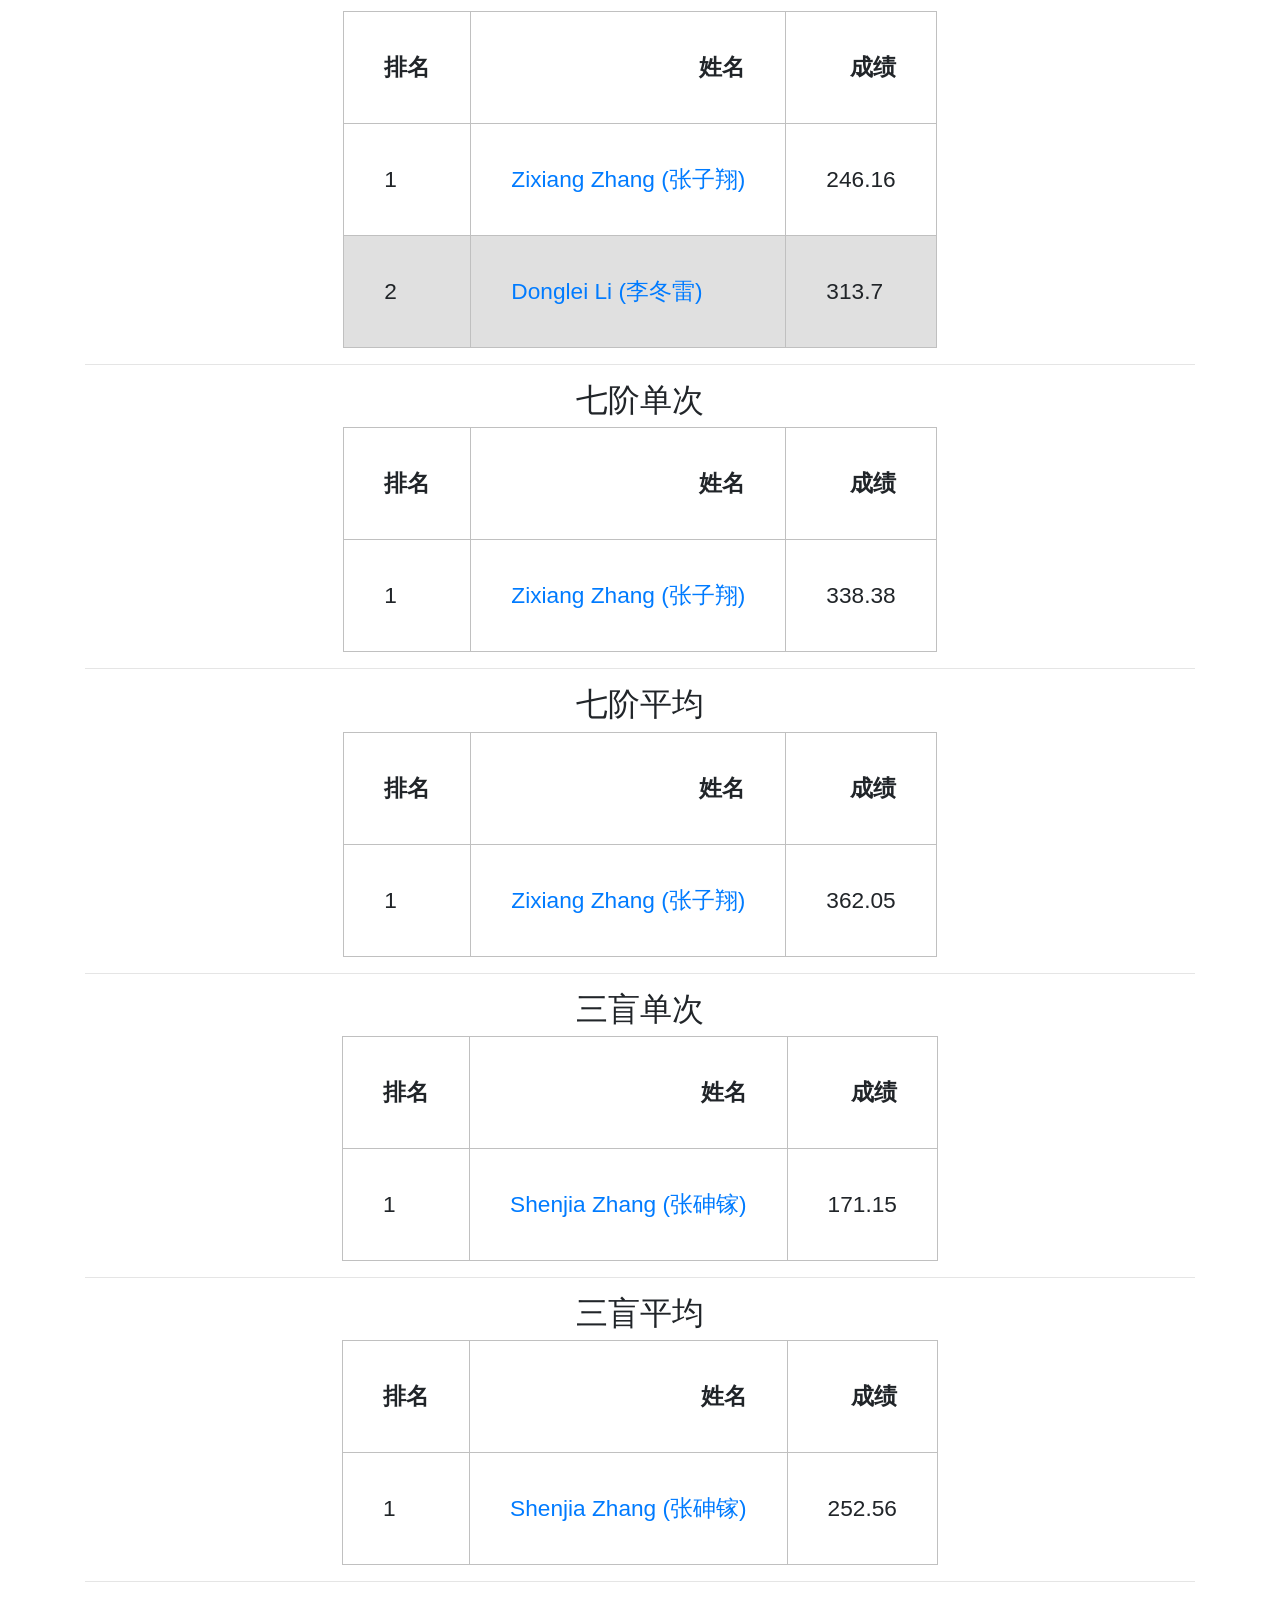
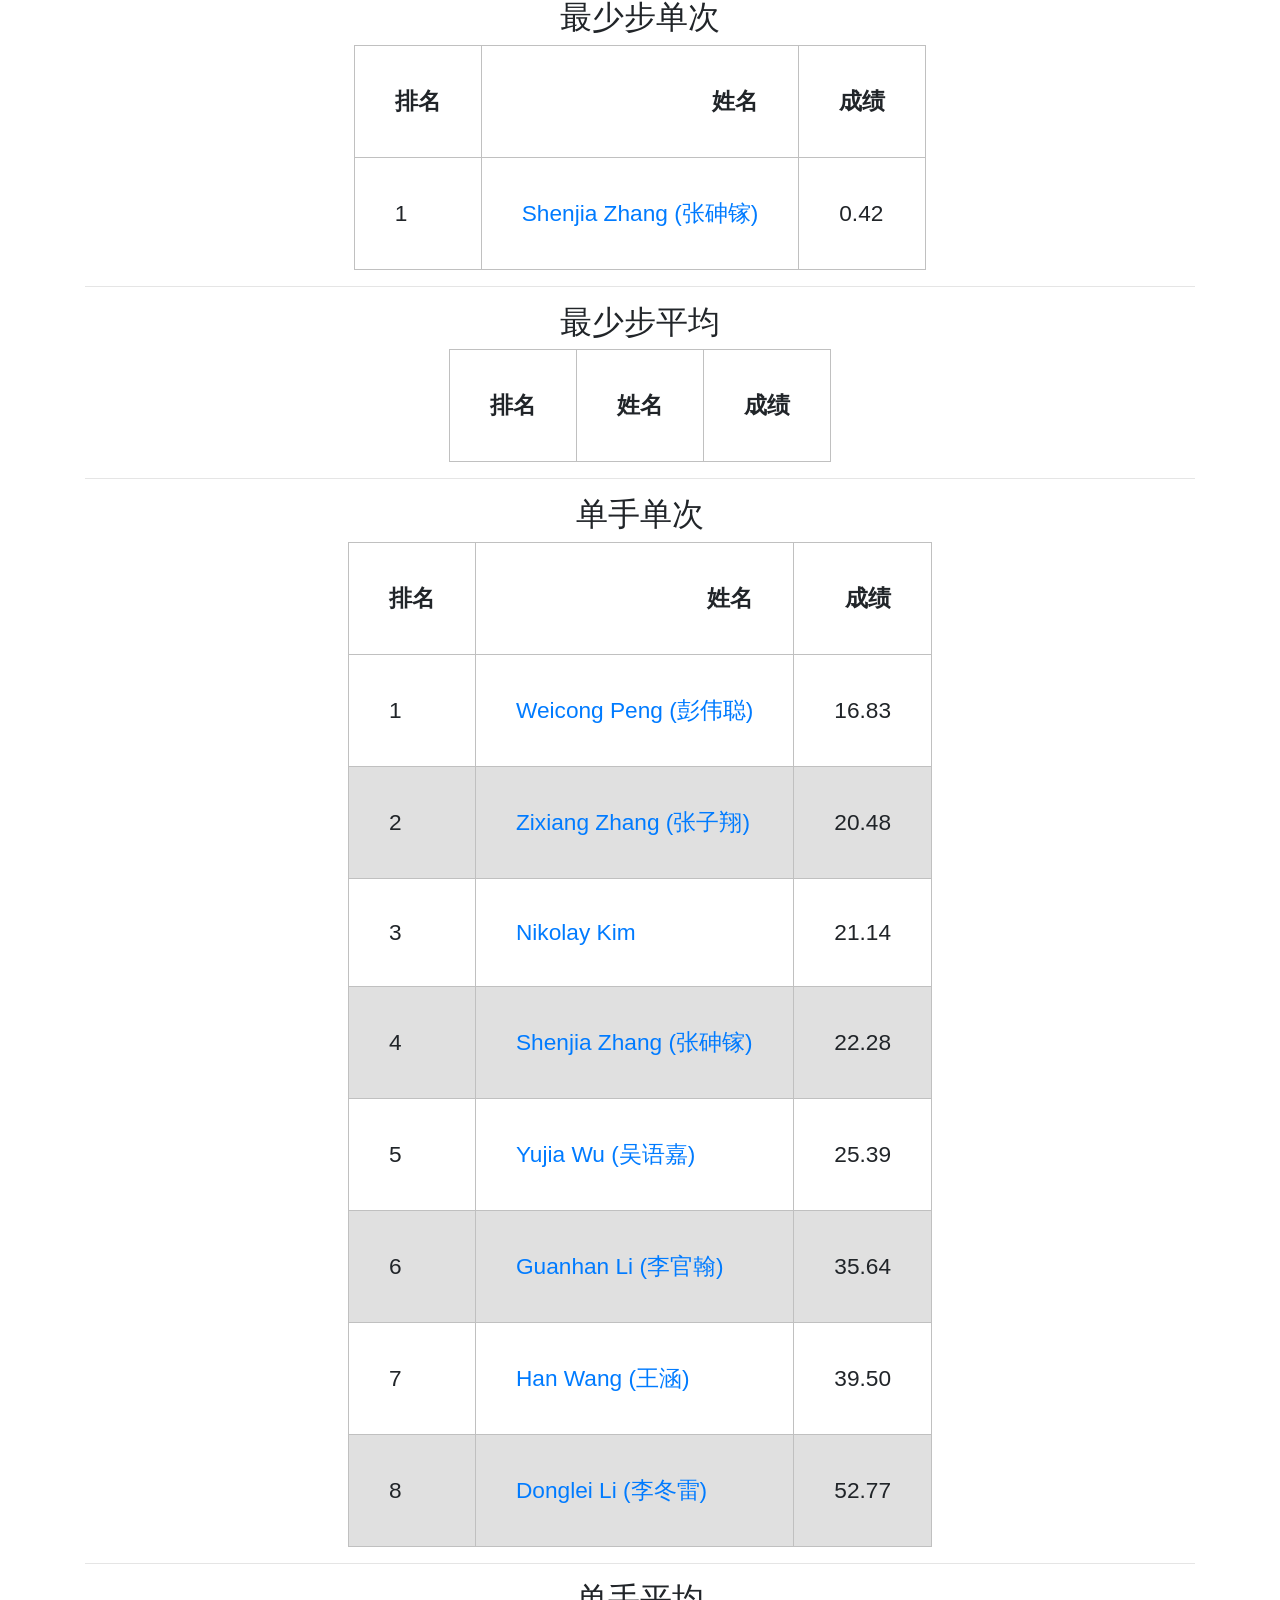
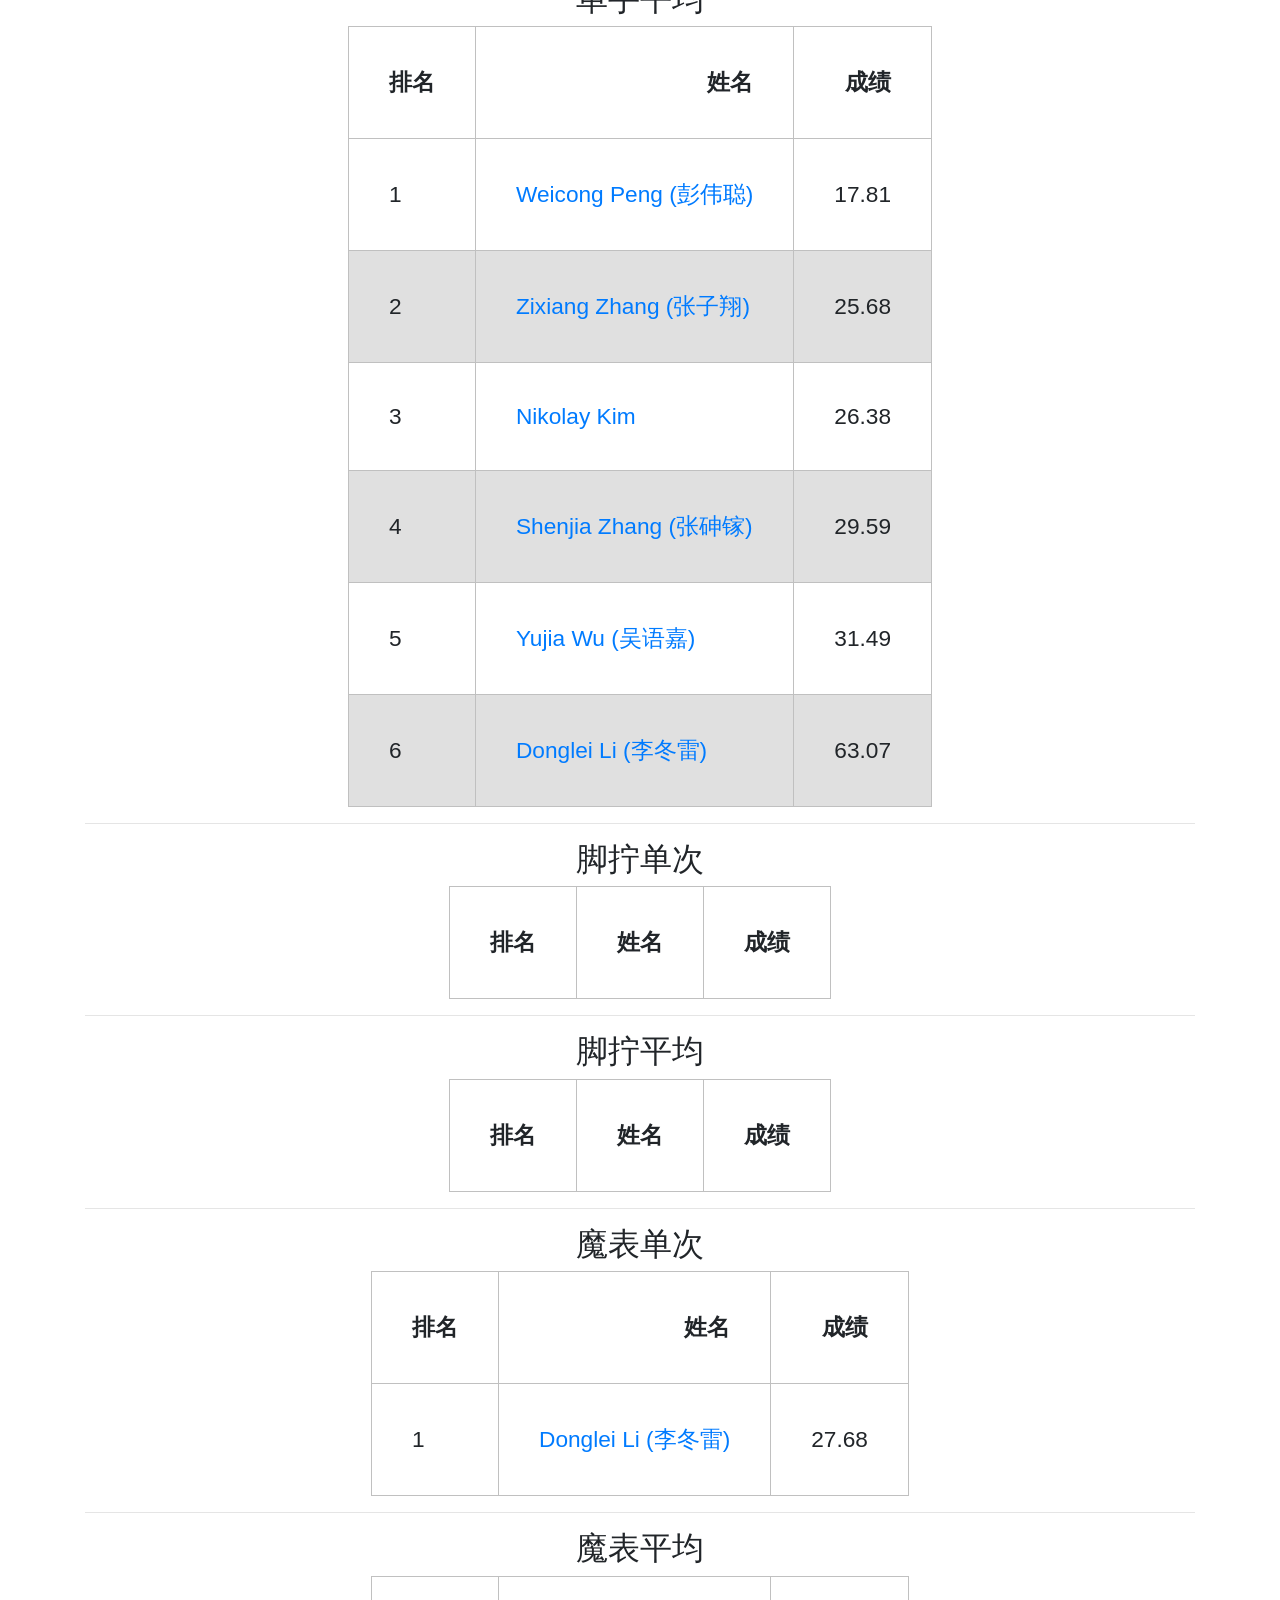
<file: npur_plus.html>
<html lang="zh-CN"><head>    <title>Welcome to NPUR!</title>    <link rel="shortcut icon" href=".//images/ico.ico" type="image/x-icon">    <link rel="stylesheet" type="text/css" , href="./CSS/df_style.css">    <link rel="stylesheet" href="./CSS/bootstrap.min.css"></head><body>    <h1 style="text-indent:2em;">NPUR reference</h1>    <nav class="navbar navbar-expand-sm navbar-dark bg-info">        <div class="container">            <a class="navbar-brand text-white">Menu</a>            <button class="navbar-toggler" type="button" data-toggle="collapse" data-target="#navbarsmenu"                aria-controls="navbarsmenu" aria-expanded="false" aria-label="Toggle navigation">                <span class="navbar-toggler-icon"></span>            </button>            <div class="collapse navbar-collapse" id="navbarsmenu">                <ul class="navbar-nav mr-auto">                    <li class="nav-item">                        <a class="nav-link" href="index.html">NPUR3</a>                    </li>                    <li class="nav-item active">                        <a class="nav-link" href="npur_plus.html">NPUR+<span class="sr-only">(current)</span></a>                    </li>                    <!-- <li class="nav-item">                        <a class="nav-link" href="fnpur.html">FNPUR</a>                    </li> -->                    <li class="nav-item">                        <a class="nav-link" href="about.html">关于</a>                    </li>                </ul>            </div>        </div>    </nav>    <div class="container">        <center>            <div style="text-indent: 33%; text-align:left;">                <p>更新日期：2019.11.06（beta版本）</p>            </div>            
<hr><nav><h2>三阶单次</h2></nav><table border="1" class="dataframe mystyle">
  <thead>
    <tr style="text-align: right;">
      <th>排名</th>
      <th>姓名</th>
      <th>成绩</th>
    </tr>
  </thead>
  <tbody>
    <tr>
      <td>1</td>
      <td><a href="https://cubingchina.com/results/person/2015PENG05">Weicong Peng (彭伟聪)</a></td>
      <td>9.03</td>
    </tr>
    <tr>
      <td>2</td>
      <td><a href="https://cubingchina.com/results/person/2007ZHAN03">Shenjia Zhang (张砷镓)</a></td>
      <td>9.69</td>
    </tr>
    <tr>
      <td>3</td>
      <td><a href="https://cubingchina.com/results/person/2016WUYU07">Yujia Wu (吴语嘉)</a></td>
      <td>10.63</td>
    </tr>
    <tr>
      <td>4</td>
      <td><a href="https://cubingchina.com/results/person/2017GUOZ01">Ziming Guo (郭子鸣)</a></td>
      <td>10.86</td>
    </tr>
    <tr>
      <td>5</td>
      <td><a href="https://cubingchina.com/results/person/2017KIMN03">Nikolay Kim</a></td>
      <td>11.88</td>
    </tr>
    <tr>
      <td>6</td>
      <td><a href="https://cubingchina.com/results/person/2013WANG07">Jian Wang (王健)</a></td>
      <td>12.46</td>
    </tr>
    <tr>
      <td>7</td>
      <td><a href="https://cubingchina.com/results/person/2017ZHAZ16">Zixiang Zhang (张子翔)</a></td>
      <td>12.89</td>
    </tr>
    <tr>
      <td>8</td>
      <td><a href="https://cubingchina.com/results/person/2009LIDO01">Donglei Li (李冬雷)</a></td>
      <td>13.21</td>
    </tr>
    <tr>
      <td>9</td>
      <td><a href="https://cubingchina.com/results/person/2016LIXI11">Xiang Li (李想)</a></td>
      <td>13.67</td>
    </tr>
    <tr>
      <td>10</td>
      <td><a href="https://cubingchina.com/results/person/2019LIGU03">Guanhan Li (李官翰)</a></td>
      <td>15.81</td>
    </tr>
    <tr>
      <td>11</td>
      <td><a href="https://cubingchina.com/results/person/2016ZHAJ10">Jiachen Zhang (张佳晨)</a></td>
      <td>16.2</td>
    </tr>
    <tr>
      <td>12</td>
      <td><a href="https://cubingchina.com/results/person/2018WANG65">Han Wang (王涵)</a></td>
      <td>16.68</td>
    </tr>
    <tr>
      <td>13</td>
      <td><a href="https://cubingchina.com/results/person/2018WUSI01">Sichen Wu (吴思辰)</a></td>
      <td>19.66</td>
    </tr>
    <tr>
      <td>14</td>
      <td><a href="https://cubingchina.com/results/person/2018LIAN03">Shuang Liang (梁爽)</a></td>
      <td>25.89</td>
    </tr>
  </tbody>
</table>
<hr><nav><h2>三阶平均</h2></nav><table border="1" class="dataframe mystyle">
  <thead>
    <tr style="text-align: right;">
      <th>排名</th>
      <th>姓名</th>
      <th>成绩</th>
    </tr>
  </thead>
  <tbody>
    <tr>
      <td>1</td>
      <td><a href="https://cubingchina.com/results/person/2015PENG05">Weicong Peng (彭伟聪)</a></td>
      <td>10.22</td>
    </tr>
    <tr>
      <td>2</td>
      <td><a href="https://cubingchina.com/results/person/2007ZHAN03">Shenjia Zhang (张砷镓)</a></td>
      <td>11.7</td>
    </tr>
    <tr>
      <td>3</td>
      <td><a href="https://cubingchina.com/results/person/2016WUYU07">Yujia Wu (吴语嘉)</a></td>
      <td>12.7</td>
    </tr>
    <tr>
      <td>4</td>
      <td><a href="https://cubingchina.com/results/person/2017GUOZ01">Ziming Guo (郭子鸣)</a></td>
      <td>13.18</td>
    </tr>
    <tr>
      <td>5</td>
      <td><a href="https://cubingchina.com/results/person/2017KIMN03">Nikolay Kim</a></td>
      <td>13.83</td>
    </tr>
    <tr>
      <td>6</td>
      <td><a href="https://cubingchina.com/results/person/2013WANG07">Jian Wang (王健)</a></td>
      <td>14.12</td>
    </tr>
    <tr>
      <td>7</td>
      <td><a href="https://cubingchina.com/results/person/2017ZHAZ16">Zixiang Zhang (张子翔)</a></td>
      <td>14.94</td>
    </tr>
    <tr>
      <td>8</td>
      <td><a href="https://cubingchina.com/results/person/2009LIDO01">Donglei Li (李冬雷)</a></td>
      <td>15.66</td>
    </tr>
    <tr>
      <td>9</td>
      <td><a href="https://cubingchina.com/results/person/2016LIXI11">Xiang Li (李想)</a></td>
      <td>16.0</td>
    </tr>
    <tr>
      <td>10</td>
      <td><a href="https://cubingchina.com/results/person/2016ZHAJ10">Jiachen Zhang (张佳晨)</a></td>
      <td>16.93</td>
    </tr>
    <tr>
      <td>11</td>
      <td><a href="https://cubingchina.com/results/person/2018WANG65">Han Wang (王涵)</a></td>
      <td>17.67</td>
    </tr>
    <tr>
      <td>12</td>
      <td><a href="https://cubingchina.com/results/person/2019LIGU03">Guanhan Li (李官翰)</a></td>
      <td>19.29</td>
    </tr>
    <tr>
      <td>13</td>
      <td><a href="https://cubingchina.com/results/person/2018WUSI01">Sichen Wu (吴思辰)</a></td>
      <td>25.11</td>
    </tr>
    <tr>
      <td>14</td>
      <td><a href="https://cubingchina.com/results/person/2018LIAN03">Shuang Liang (梁爽)</a></td>
      <td>31.09</td>
    </tr>
  </tbody>
</table>
<hr><nav><h2>二阶单次</h2></nav><table border="1" class="dataframe mystyle">
  <thead>
    <tr style="text-align: right;">
      <th>排名</th>
      <th>姓名</th>
      <th>成绩</th>
    </tr>
  </thead>
  <tbody>
    <tr>
      <td>1</td>
      <td><a href="https://cubingchina.com/results/person/2017KIMN03">Nikolay Kim</a></td>
      <td>3.17</td>
    </tr>
    <tr>
      <td>2</td>
      <td><a href="https://cubingchina.com/results/person/2017GUOZ01">Ziming Guo (郭子鸣)</a></td>
      <td>3.42</td>
    </tr>
    <tr>
      <td>3</td>
      <td><a href="https://cubingchina.com/results/person/2018WUSI01">Sichen Wu (吴思辰)</a></td>
      <td>3.57</td>
    </tr>
    <tr>
      <td>4</td>
      <td><a href="https://cubingchina.com/results/person/2016WUYU07">Yujia Wu (吴语嘉)</a></td>
      <td>3.73</td>
    </tr>
    <tr>
      <td>5</td>
      <td><a href="https://cubingchina.com/results/person/2009LIDO01">Donglei Li (李冬雷)</a></td>
      <td>4.34</td>
    </tr>
    <tr>
      <td>6</td>
      <td><a href="https://cubingchina.com/results/person/2016LIXI11">Xiang Li (李想)</a></td>
      <td>4.46</td>
    </tr>
    <tr>
      <td>7</td>
      <td><a href="https://cubingchina.com/results/person/2018WANG65">Han Wang (王涵)</a></td>
      <td>4.49</td>
    </tr>
    <tr>
      <td>8</td>
      <td><a href="https://cubingchina.com/results/person/2013WANG07">Jian Wang (王健)</a></td>
      <td>4.61</td>
    </tr>
    <tr>
      <td>9</td>
      <td><a href="https://cubingchina.com/results/person/2018LIAN03">Shuang Liang (梁爽)</a></td>
      <td>5.35</td>
    </tr>
    <tr>
      <td>10</td>
      <td><a href="https://cubingchina.com/results/person/2017ZHAZ16">Zixiang Zhang (张子翔)</a></td>
      <td>5.6</td>
    </tr>
    <tr>
      <td>11</td>
      <td><a href="https://cubingchina.com/results/person/2015PENG05">Weicong Peng (彭伟聪)</a></td>
      <td>5.84</td>
    </tr>
    <tr>
      <td>12</td>
      <td><a href="https://cubingchina.com/results/person/2019LIGU03">Guanhan Li (李官翰)</a></td>
      <td>7.15</td>
    </tr>
    <tr>
      <td>13</td>
      <td><a href="https://cubingchina.com/results/person/2007ZHAN03">Shenjia Zhang (张砷镓)</a></td>
      <td>8.84</td>
    </tr>
  </tbody>
</table>
<hr><nav><h2>二阶平均</h2></nav><table border="1" class="dataframe mystyle">
  <thead>
    <tr style="text-align: right;">
      <th>排名</th>
      <th>姓名</th>
      <th>成绩</th>
    </tr>
  </thead>
  <tbody>
    <tr>
      <td>1</td>
      <td><a href="https://cubingchina.com/results/person/2017GUOZ01">Ziming Guo (郭子鸣)</a></td>
      <td>4.6</td>
    </tr>
    <tr>
      <td>2</td>
      <td><a href="https://cubingchina.com/results/person/2018WUSI01">Sichen Wu (吴思辰)</a></td>
      <td>5.26</td>
    </tr>
    <tr>
      <td>3</td>
      <td><a href="https://cubingchina.com/results/person/2016WUYU07">Yujia Wu (吴语嘉)</a></td>
      <td>5.29</td>
    </tr>
    <tr>
      <td>4</td>
      <td><a href="https://cubingchina.com/results/person/2017KIMN03">Nikolay Kim</a></td>
      <td>5.87</td>
    </tr>
    <tr>
      <td>5</td>
      <td><a href="https://cubingchina.com/results/person/2013WANG07">Jian Wang (王健)</a></td>
      <td>6.03</td>
    </tr>
    <tr>
      <td>6</td>
      <td><a href="https://cubingchina.com/results/person/2018WANG65">Han Wang (王涵)</a></td>
      <td>6.12</td>
    </tr>
    <tr>
      <td>7</td>
      <td><a href="https://cubingchina.com/results/person/2016LIXI11">Xiang Li (李想)</a></td>
      <td>6.17</td>
    </tr>
    <tr>
      <td>8</td>
      <td><a href="https://cubingchina.com/results/person/2017ZHAZ16">Zixiang Zhang (张子翔)</a></td>
      <td>6.61</td>
    </tr>
    <tr>
      <td>9</td>
      <td><a href="https://cubingchina.com/results/person/2009LIDO01">Donglei Li (李冬雷)</a></td>
      <td>6.7</td>
    </tr>
    <tr>
      <td>10</td>
      <td><a href="https://cubingchina.com/results/person/2015PENG05">Weicong Peng (彭伟聪)</a></td>
      <td>7.88</td>
    </tr>
    <tr>
      <td>11</td>
      <td><a href="https://cubingchina.com/results/person/2018LIAN03">Shuang Liang (梁爽)</a></td>
      <td>8.61</td>
    </tr>
    <tr>
      <td>12</td>
      <td><a href="https://cubingchina.com/results/person/2019LIGU03">Guanhan Li (李官翰)</a></td>
      <td>9.10</td>
    </tr>
    <tr>
      <td>13</td>
      <td><a href="https://cubingchina.com/results/person/2007ZHAN03">Shenjia Zhang (张砷镓)</a></td>
      <td>11.13</td>
    </tr>
  </tbody>
</table>
<hr><nav><h2>四阶单次</h2></nav><table border="1" class="dataframe mystyle">
  <thead>
    <tr style="text-align: right;">
      <th>排名</th>
      <th>姓名</th>
      <th>成绩</th>
    </tr>
  </thead>
  <tbody>
    <tr>
      <td>1</td>
      <td><a href="https://cubingchina.com/results/person/2016WUYU07">Yujia Wu (吴语嘉)</a></td>
      <td>35.08</td>
    </tr>
    <tr>
      <td>2</td>
      <td><a href="https://cubingchina.com/results/person/2013WANG07">Jian Wang (王健)</a></td>
      <td>49.48</td>
    </tr>
    <tr>
      <td>3</td>
      <td><a href="https://cubingchina.com/results/person/2017KIMN03">Nikolay Kim</a></td>
      <td>49.92</td>
    </tr>
    <tr>
      <td>4</td>
      <td><a href="https://cubingchina.com/results/person/2017ZHAZ16">Zixiang Zhang (张子翔)</a></td>
      <td>51.06</td>
    </tr>
    <tr>
      <td>5</td>
      <td><a href="https://cubingchina.com/results/person/2015PENG05">Weicong Peng (彭伟聪)</a></td>
      <td>57.66</td>
    </tr>
    <tr>
      <td>6</td>
      <td><a href="https://cubingchina.com/results/person/2009LIDO01">Donglei Li (李冬雷)</a></td>
      <td>65.91</td>
    </tr>
    <tr>
      <td>7</td>
      <td><a href="https://cubingchina.com/results/person/2007ZHAN03">Shenjia Zhang (张砷镓)</a></td>
      <td>87.25</td>
    </tr>
  </tbody>
</table>
<hr><nav><h2>四阶平均</h2></nav><table border="1" class="dataframe mystyle">
  <thead>
    <tr style="text-align: right;">
      <th>排名</th>
      <th>姓名</th>
      <th>成绩</th>
    </tr>
  </thead>
  <tbody>
    <tr>
      <td>1</td>
      <td><a href="https://cubingchina.com/results/person/2016WUYU07">Yujia Wu (吴语嘉)</a></td>
      <td>44.92</td>
    </tr>
    <tr>
      <td>2</td>
      <td><a href="https://cubingchina.com/results/person/2013WANG07">Jian Wang (王健)</a></td>
      <td>55.14</td>
    </tr>
    <tr>
      <td>3</td>
      <td><a href="https://cubingchina.com/results/person/2017KIMN03">Nikolay Kim</a></td>
      <td>56.15</td>
    </tr>
    <tr>
      <td>4</td>
      <td><a href="https://cubingchina.com/results/person/2017ZHAZ16">Zixiang Zhang (张子翔)</a></td>
      <td>56.41</td>
    </tr>
    <tr>
      <td>5</td>
      <td><a href="https://cubingchina.com/results/person/2015PENG05">Weicong Peng (彭伟聪)</a></td>
      <td>66.67</td>
    </tr>
    <tr>
      <td>6</td>
      <td><a href="https://cubingchina.com/results/person/2009LIDO01">Donglei Li (李冬雷)</a></td>
      <td>72.85</td>
    </tr>
    <tr>
      <td>7</td>
      <td><a href="https://cubingchina.com/results/person/2007ZHAN03">Shenjia Zhang (张砷镓)</a></td>
      <td>122.36</td>
    </tr>
  </tbody>
</table>
<hr><nav><h2>五阶单次</h2></nav><table border="1" class="dataframe mystyle">
  <thead>
    <tr style="text-align: right;">
      <th>排名</th>
      <th>姓名</th>
      <th>成绩</th>
    </tr>
  </thead>
  <tbody>
    <tr>
      <td>1</td>
      <td><a href="https://cubingchina.com/results/person/2016WUYU07">Yujia Wu (吴语嘉)</a></td>
      <td>76.82</td>
    </tr>
    <tr>
      <td>2</td>
      <td><a href="https://cubingchina.com/results/person/2017KIMN03">Nikolay Kim</a></td>
      <td>98.59</td>
    </tr>
    <tr>
      <td>3</td>
      <td><a href="https://cubingchina.com/results/person/2017ZHAZ16">Zixiang Zhang (张子翔)</a></td>
      <td>104.11</td>
    </tr>
    <tr>
      <td>4</td>
      <td><a href="https://cubingchina.com/results/person/2009LIDO01">Donglei Li (李冬雷)</a></td>
      <td>123.19</td>
    </tr>
    <tr>
      <td>5</td>
      <td><a href="https://cubingchina.com/results/person/2017GUOZ01">Ziming Guo (郭子鸣)</a></td>
      <td>137.27</td>
    </tr>
    <tr>
      <td>6</td>
      <td><a href="https://cubingchina.com/results/person/2013WANG07">Jian Wang (王健)</a></td>
      <td>137.95</td>
    </tr>
    <tr>
      <td>7</td>
      <td><a href="https://cubingchina.com/results/person/2015PENG05">Weicong Peng (彭伟聪)</a></td>
      <td>165.88</td>
    </tr>
  </tbody>
</table>
<hr><nav><h2>五阶平均</h2></nav><table border="1" class="dataframe mystyle">
  <thead>
    <tr style="text-align: right;">
      <th>排名</th>
      <th>姓名</th>
      <th>成绩</th>
    </tr>
  </thead>
  <tbody>
    <tr>
      <td>1</td>
      <td><a href="https://cubingchina.com/results/person/2016WUYU07">Yujia Wu (吴语嘉)</a></td>
      <td>102.24</td>
    </tr>
    <tr>
      <td>2</td>
      <td><a href="https://cubingchina.com/results/person/2017KIMN03">Nikolay Kim</a></td>
      <td>107.93</td>
    </tr>
    <tr>
      <td>3</td>
      <td><a href="https://cubingchina.com/results/person/2017ZHAZ16">Zixiang Zhang (张子翔)</a></td>
      <td>110.77</td>
    </tr>
    <tr>
      <td>4</td>
      <td><a href="https://cubingchina.com/results/person/2009LIDO01">Donglei Li (李冬雷)</a></td>
      <td>145.1</td>
    </tr>
    <tr>
      <td>5</td>
      <td><a href="https://cubingchina.com/results/person/2017GUOZ01">Ziming Guo (郭子鸣)</a></td>
      <td>151.96</td>
    </tr>
    <tr>
      <td>6</td>
      <td><a href="https://cubingchina.com/results/person/2013WANG07">Jian Wang (王健)</a></td>
      <td>157.97</td>
    </tr>
  </tbody>
</table>
<hr><nav><h2>六阶单次</h2></nav><table border="1" class="dataframe mystyle">
  <thead>
    <tr style="text-align: right;">
      <th>排名</th>
      <th>姓名</th>
      <th>成绩</th>
    </tr>
  </thead>
  <tbody>
    <tr>
      <td>1</td>
      <td><a href="https://cubingchina.com/results/person/2017ZHAZ16">Zixiang Zhang (张子翔)</a></td>
      <td>242.48</td>
    </tr>
    <tr>
      <td>2</td>
      <td><a href="https://cubingchina.com/results/person/2009LIDO01">Donglei Li (李冬雷)</a></td>
      <td>283.66</td>
    </tr>
  </tbody>
</table>
<hr><nav><h2>六阶平均</h2></nav><table border="1" class="dataframe mystyle">
  <thead>
    <tr style="text-align: right;">
      <th>排名</th>
      <th>姓名</th>
      <th>成绩</th>
    </tr>
  </thead>
  <tbody>
    <tr>
      <td>1</td>
      <td><a href="https://cubingchina.com/results/person/2017ZHAZ16">Zixiang Zhang (张子翔)</a></td>
      <td>246.16</td>
    </tr>
    <tr>
      <td>2</td>
      <td><a href="https://cubingchina.com/results/person/2009LIDO01">Donglei Li (李冬雷)</a></td>
      <td>313.7</td>
    </tr>
  </tbody>
</table>
<hr><nav><h2>七阶单次</h2></nav><table border="1" class="dataframe mystyle">
  <thead>
    <tr style="text-align: right;">
      <th>排名</th>
      <th>姓名</th>
      <th>成绩</th>
    </tr>
  </thead>
  <tbody>
    <tr>
      <td>1</td>
      <td><a href="https://cubingchina.com/results/person/2017ZHAZ16">Zixiang Zhang (张子翔)</a></td>
      <td>338.38</td>
    </tr>
  </tbody>
</table>
<hr><nav><h2>七阶平均</h2></nav><table border="1" class="dataframe mystyle">
  <thead>
    <tr style="text-align: right;">
      <th>排名</th>
      <th>姓名</th>
      <th>成绩</th>
    </tr>
  </thead>
  <tbody>
    <tr>
      <td>1</td>
      <td><a href="https://cubingchina.com/results/person/2017ZHAZ16">Zixiang Zhang (张子翔)</a></td>
      <td>362.05</td>
    </tr>
  </tbody>
</table>
<hr><nav><h2>三盲单次</h2></nav><table border="1" class="dataframe mystyle">
  <thead>
    <tr style="text-align: right;">
      <th>排名</th>
      <th>姓名</th>
      <th>成绩</th>
    </tr>
  </thead>
  <tbody>
    <tr>
      <td>1</td>
      <td><a href="https://cubingchina.com/results/person/2007ZHAN03">Shenjia Zhang (张砷镓)</a></td>
      <td>171.15</td>
    </tr>
  </tbody>
</table>
<hr><nav><h2>三盲平均</h2></nav><table border="1" class="dataframe mystyle">
  <thead>
    <tr style="text-align: right;">
      <th>排名</th>
      <th>姓名</th>
      <th>成绩</th>
    </tr>
  </thead>
  <tbody>
    <tr>
      <td>1</td>
      <td><a href="https://cubingchina.com/results/person/2007ZHAN03">Shenjia Zhang (张砷镓)</a></td>
      <td>252.56</td>
    </tr>
  </tbody>
</table>
<hr><nav><h2>最少步单次</h2></nav><table border="1" class="dataframe mystyle">
  <thead>
    <tr style="text-align: right;">
      <th>排名</th>
      <th>姓名</th>
      <th>成绩</th>
    </tr>
  </thead>
  <tbody>
    <tr>
      <td>1</td>
      <td><a href="https://cubingchina.com/results/person/2007ZHAN03">Shenjia Zhang (张砷镓)</a></td>
      <td>0.42</td>
    </tr>
  </tbody>
</table>
<hr><nav><h2>最少步平均</h2></nav><table border="1" class="dataframe mystyle">
  <thead>
    <tr style="text-align: right;">
      <th>排名</th>
      <th>姓名</th>
      <th>成绩</th>
    </tr>
  </thead>
  <tbody>
  </tbody>
</table>
<hr><nav><h2>单手单次</h2></nav><table border="1" class="dataframe mystyle">
  <thead>
    <tr style="text-align: right;">
      <th>排名</th>
      <th>姓名</th>
      <th>成绩</th>
    </tr>
  </thead>
  <tbody>
    <tr>
      <td>1</td>
      <td><a href="https://cubingchina.com/results/person/2015PENG05">Weicong Peng (彭伟聪)</a></td>
      <td>16.83</td>
    </tr>
    <tr>
      <td>2</td>
      <td><a href="https://cubingchina.com/results/person/2017ZHAZ16">Zixiang Zhang (张子翔)</a></td>
      <td>20.48</td>
    </tr>
    <tr>
      <td>3</td>
      <td><a href="https://cubingchina.com/results/person/2017KIMN03">Nikolay Kim</a></td>
      <td>21.14</td>
    </tr>
    <tr>
      <td>4</td>
      <td><a href="https://cubingchina.com/results/person/2007ZHAN03">Shenjia Zhang (张砷镓)</a></td>
      <td>22.28</td>
    </tr>
    <tr>
      <td>5</td>
      <td><a href="https://cubingchina.com/results/person/2016WUYU07">Yujia Wu (吴语嘉)</a></td>
      <td>25.39</td>
    </tr>
    <tr>
      <td>6</td>
      <td><a href="https://cubingchina.com/results/person/2019LIGU03">Guanhan Li (李官翰)</a></td>
      <td>35.64</td>
    </tr>
    <tr>
      <td>7</td>
      <td><a href="https://cubingchina.com/results/person/2018WANG65">Han Wang (王涵)</a></td>
      <td>39.50</td>
    </tr>
    <tr>
      <td>8</td>
      <td><a href="https://cubingchina.com/results/person/2009LIDO01">Donglei Li (李冬雷)</a></td>
      <td>52.77</td>
    </tr>
  </tbody>
</table>
<hr><nav><h2>单手平均</h2></nav><table border="1" class="dataframe mystyle">
  <thead>
    <tr style="text-align: right;">
      <th>排名</th>
      <th>姓名</th>
      <th>成绩</th>
    </tr>
  </thead>
  <tbody>
    <tr>
      <td>1</td>
      <td><a href="https://cubingchina.com/results/person/2015PENG05">Weicong Peng (彭伟聪)</a></td>
      <td>17.81</td>
    </tr>
    <tr>
      <td>2</td>
      <td><a href="https://cubingchina.com/results/person/2017ZHAZ16">Zixiang Zhang (张子翔)</a></td>
      <td>25.68</td>
    </tr>
    <tr>
      <td>3</td>
      <td><a href="https://cubingchina.com/results/person/2017KIMN03">Nikolay Kim</a></td>
      <td>26.38</td>
    </tr>
    <tr>
      <td>4</td>
      <td><a href="https://cubingchina.com/results/person/2007ZHAN03">Shenjia Zhang (张砷镓)</a></td>
      <td>29.59</td>
    </tr>
    <tr>
      <td>5</td>
      <td><a href="https://cubingchina.com/results/person/2016WUYU07">Yujia Wu (吴语嘉)</a></td>
      <td>31.49</td>
    </tr>
    <tr>
      <td>6</td>
      <td><a href="https://cubingchina.com/results/person/2009LIDO01">Donglei Li (李冬雷)</a></td>
      <td>63.07</td>
    </tr>
  </tbody>
</table>
<hr><nav><h2>脚拧单次</h2></nav><table border="1" class="dataframe mystyle">
  <thead>
    <tr style="text-align: right;">
      <th>排名</th>
      <th>姓名</th>
      <th>成绩</th>
    </tr>
  </thead>
  <tbody>
  </tbody>
</table>
<hr><nav><h2>脚拧平均</h2></nav><table border="1" class="dataframe mystyle">
  <thead>
    <tr style="text-align: right;">
      <th>排名</th>
      <th>姓名</th>
      <th>成绩</th>
    </tr>
  </thead>
  <tbody>
  </tbody>
</table>
<hr><nav><h2>魔表单次</h2></nav><table border="1" class="dataframe mystyle">
  <thead>
    <tr style="text-align: right;">
      <th>排名</th>
      <th>姓名</th>
      <th>成绩</th>
    </tr>
  </thead>
  <tbody>
    <tr>
      <td>1</td>
      <td><a href="https://cubingchina.com/results/person/2009LIDO01">Donglei Li (李冬雷)</a></td>
      <td>27.68</td>
    </tr>
  </tbody>
</table>
<hr><nav><h2>魔表平均</h2></nav><table border="1" class="dataframe mystyle">
  <thead>
    <tr style="text-align: right;">
      <th>排名</th>
      <th>姓名</th>
      <th>成绩</th>
    </tr>
  </thead>
  <tbody>
    <tr>
      <td>1</td>
      <td><a href="https://cubingchina.com/results/person/2009LIDO01">Donglei Li (李冬雷)</a></td>
      <td>30.71</td>
    </tr>
  </tbody>
</table>
<hr><nav><h2>五魔方单次</h2></nav><table border="1" class="dataframe mystyle">
  <thead>
    <tr style="text-align: right;">
      <th>排名</th>
      <th>姓名</th>
      <th>成绩</th>
    </tr>
  </thead>
  <tbody>
    <tr>
      <td>1</td>
      <td><a href="https://cubingchina.com/results/person/2017ZHAZ16">Zixiang Zhang (张子翔)</a></td>
      <td>79.8</td>
    </tr>
    <tr>
      <td>2</td>
      <td><a href="https://cubingchina.com/results/person/2017GUOZ01">Ziming Guo (郭子鸣)</a></td>
      <td>91.19</td>
    </tr>
    <tr>
      <td>3</td>
      <td><a href="https://cubingchina.com/results/person/2017KIMN03">Nikolay Kim</a></td>
      <td>111.14</td>
    </tr>
    <tr>
      <td>4</td>
      <td><a href="https://cubingchina.com/results/person/2009LIDO01">Donglei Li (李冬雷)</a></td>
      <td>308.75</td>
    </tr>
  </tbody>
</table>
<hr><nav><h2>五魔方平均</h2></nav><table border="1" class="dataframe mystyle">
  <thead>
    <tr style="text-align: right;">
      <th>排名</th>
      <th>姓名</th>
      <th>成绩</th>
    </tr>
  </thead>
  <tbody>
    <tr>
      <td>1</td>
      <td><a href="https://cubingchina.com/results/person/2017ZHAZ16">Zixiang Zhang (张子翔)</a></td>
      <td>84.11</td>
    </tr>
    <tr>
      <td>2</td>
      <td><a href="https://cubingchina.com/results/person/2017GUOZ01">Ziming Guo (郭子鸣)</a></td>
      <td>97.48</td>
    </tr>
    <tr>
      <td>3</td>
      <td><a href="https://cubingchina.com/results/person/2017KIMN03">Nikolay Kim</a></td>
      <td>115.99</td>
    </tr>
    <tr>
      <td>4</td>
      <td><a href="https://cubingchina.com/results/person/2009LIDO01">Donglei Li (李冬雷)</a></td>
      <td>366.02</td>
    </tr>
  </tbody>
</table>
<hr><nav><h2>金字塔单次</h2></nav><table border="1" class="dataframe mystyle">
  <thead>
    <tr style="text-align: right;">
      <th>排名</th>
      <th>姓名</th>
      <th>成绩</th>
    </tr>
  </thead>
  <tbody>
    <tr>
      <td>1</td>
      <td><a href="https://cubingchina.com/results/person/2017GUOZ01">Ziming Guo (郭子鸣)</a></td>
      <td>3.73</td>
    </tr>
    <tr>
      <td>2</td>
      <td><a href="https://cubingchina.com/results/person/2016WUYU07">Yujia Wu (吴语嘉)</a></td>
      <td>5.06</td>
    </tr>
    <tr>
      <td>3</td>
      <td><a href="https://cubingchina.com/results/person/2017ZHAZ16">Zixiang Zhang (张子翔)</a></td>
      <td>6.75</td>
    </tr>
    <tr>
      <td>4</td>
      <td><a href="https://cubingchina.com/results/person/2009LIDO01">Donglei Li (李冬雷)</a></td>
      <td>10.34</td>
    </tr>
  </tbody>
</table>
<hr><nav><h2>金字塔平均</h2></nav><table border="1" class="dataframe mystyle">
  <thead>
    <tr style="text-align: right;">
      <th>排名</th>
      <th>姓名</th>
      <th>成绩</th>
    </tr>
  </thead>
  <tbody>
    <tr>
      <td>1</td>
      <td><a href="https://cubingchina.com/results/person/2017GUOZ01">Ziming Guo (郭子鸣)</a></td>
      <td>4.68</td>
    </tr>
    <tr>
      <td>2</td>
      <td><a href="https://cubingchina.com/results/person/2016WUYU07">Yujia Wu (吴语嘉)</a></td>
      <td>6.37</td>
    </tr>
    <tr>
      <td>3</td>
      <td><a href="https://cubingchina.com/results/person/2017ZHAZ16">Zixiang Zhang (张子翔)</a></td>
      <td>11.16</td>
    </tr>
    <tr>
      <td>4</td>
      <td><a href="https://cubingchina.com/results/person/2009LIDO01">Donglei Li (李冬雷)</a></td>
      <td>15.89</td>
    </tr>
  </tbody>
</table>
<hr><nav><h2>斜转单次</h2></nav><table border="1" class="dataframe mystyle">
  <thead>
    <tr style="text-align: right;">
      <th>排名</th>
      <th>姓名</th>
      <th>成绩</th>
    </tr>
  </thead>
  <tbody>
    <tr>
      <td>1</td>
      <td><a href="https://cubingchina.com/results/person/2016WUYU07">Yujia Wu (吴语嘉)</a></td>
      <td>2.93</td>
    </tr>
    <tr>
      <td>2</td>
      <td><a href="https://cubingchina.com/results/person/2017KIMN03">Nikolay Kim</a></td>
      <td>4.59</td>
    </tr>
    <tr>
      <td>3</td>
      <td><a href="https://cubingchina.com/results/person/2017GUOZ01">Ziming Guo (郭子鸣)</a></td>
      <td>4.86</td>
    </tr>
    <tr>
      <td>4</td>
      <td><a href="https://cubingchina.com/results/person/2017ZHAZ16">Zixiang Zhang (张子翔)</a></td>
      <td>7.19</td>
    </tr>
  </tbody>
</table>
<hr><nav><h2>斜转平均</h2></nav><table border="1" class="dataframe mystyle">
  <thead>
    <tr style="text-align: right;">
      <th>排名</th>
      <th>姓名</th>
      <th>成绩</th>
    </tr>
  </thead>
  <tbody>
    <tr>
      <td>1</td>
      <td><a href="https://cubingchina.com/results/person/2016WUYU07">Yujia Wu (吴语嘉)</a></td>
      <td>4.51</td>
    </tr>
    <tr>
      <td>2</td>
      <td><a href="https://cubingchina.com/results/person/2017KIMN03">Nikolay Kim</a></td>
      <td>7.09</td>
    </tr>
    <tr>
      <td>3</td>
      <td><a href="https://cubingchina.com/results/person/2017GUOZ01">Ziming Guo (郭子鸣)</a></td>
      <td>7.4</td>
    </tr>
    <tr>
      <td>4</td>
      <td><a href="https://cubingchina.com/results/person/2017ZHAZ16">Zixiang Zhang (张子翔)</a></td>
      <td>8.62</td>
    </tr>
  </tbody>
</table>
<hr><nav><h2>SQ1单次</h2></nav><table border="1" class="dataframe mystyle">
  <thead>
    <tr style="text-align: right;">
      <th>排名</th>
      <th>姓名</th>
      <th>成绩</th>
    </tr>
  </thead>
  <tbody>
    <tr>
      <td>1</td>
      <td><a href="https://cubingchina.com/results/person/2017GUOZ01">Ziming Guo (郭子鸣)</a></td>
      <td>21.68</td>
    </tr>
    <tr>
      <td>2</td>
      <td><a href="https://cubingchina.com/results/person/2017ZHAZ16">Zixiang Zhang (张子翔)</a></td>
      <td>26.62</td>
    </tr>
    <tr>
      <td>3</td>
      <td><a href="https://cubingchina.com/results/person/2009LIDO01">Donglei Li (李冬雷)</a></td>
      <td>29.53</td>
    </tr>
    <tr>
      <td>4</td>
      <td><a href="https://cubingchina.com/results/person/2017KIMN03">Nikolay Kim</a></td>
      <td>49.08</td>
    </tr>
  </tbody>
</table>
<hr><nav><h2>SQ1平均</h2></nav><table border="1" class="dataframe mystyle">
  <thead>
    <tr style="text-align: right;">
      <th>排名</th>
      <th>姓名</th>
      <th>成绩</th>
    </tr>
  </thead>
  <tbody>
    <tr>
      <td>1</td>
      <td><a href="https://cubingchina.com/results/person/2017ZHAZ16">Zixiang Zhang (张子翔)</a></td>
      <td>32.14</td>
    </tr>
    <tr>
      <td>2</td>
      <td><a href="https://cubingchina.com/results/person/2017GUOZ01">Ziming Guo (郭子鸣)</a></td>
      <td>33.60</td>
    </tr>
    <tr>
      <td>3</td>
      <td><a href="https://cubingchina.com/results/person/2009LIDO01">Donglei Li (李冬雷)</a></td>
      <td>40.33</td>
    </tr>
    <tr>
      <td>4</td>
      <td><a href="https://cubingchina.com/results/person/2017KIMN03">Nikolay Kim</a></td>
      <td>96.03</td>
    </tr>
  </tbody>
</table>
<hr><nav><h2>四盲单次</h2></nav><table border="1" class="dataframe mystyle">
  <thead>
    <tr style="text-align: right;">
      <th>排名</th>
      <th>姓名</th>
      <th>成绩</th>
    </tr>
  </thead>
  <tbody>
  </tbody>
</table>
<hr><nav><h2>四盲平均</h2></nav><table border="1" class="dataframe mystyle">
  <thead>
    <tr style="text-align: right;">
      <th>排名</th>
      <th>姓名</th>
      <th>成绩</th>
    </tr>
  </thead>
  <tbody>
  </tbody>
</table>
<hr><nav><h2>五盲单次</h2></nav><table border="1" class="dataframe mystyle">
  <thead>
    <tr style="text-align: right;">
      <th>排名</th>
      <th>姓名</th>
      <th>成绩</th>
    </tr>
  </thead>
  <tbody>
  </tbody>
</table>
<hr><nav><h2>五盲平均</h2></nav><table border="1" class="dataframe mystyle">
  <thead>
    <tr style="text-align: right;">
      <th>排名</th>
      <th>姓名</th>
      <th>成绩</th>
    </tr>
  </thead>
  <tbody>
  </tbody>
</table>
<hr><nav><h2>多盲单次</h2></nav><table border="1" class="dataframe mystyle">
  <thead>
    <tr style="text-align: right;">
      <th>排名</th>
      <th>姓名</th>
      <th>成绩</th>
    </tr>
  </thead>
  <tbody>
  </tbody>
</table>
<hr><nav><h2>多盲平均</h2></nav><table border="1" class="dataframe mystyle">
  <thead>
    <tr style="text-align: right;">
      <th>排名</th>
      <th>姓名</th>
      <th>成绩</th>
    </tr>
  </thead>
  <tbody>
  </tbody>
</table>
<hr><nav><h2>全项目单次</h2></nav><table border="1" class="dataframe mystyle">
  <thead>
    <tr style="text-align: right;">
      <th>排名</th>
      <th>姓名</th>
      <th>成绩</th>
    </tr>
  </thead>
  <tbody>
    <tr>
      <td>1</td>
      <td><a href="https://cubingchina.com/results/person/2016WUYU07">Yujia Wu (吴语嘉)</a></td>
      <td>114546</td>
    </tr>
    <tr>
      <td>2</td>
      <td><a href="https://cubingchina.com/results/person/2017ZHAZ16">Zixiang Zhang (张子翔)</a></td>
      <td>142272</td>
    </tr>
    <tr>
      <td>3</td>
      <td><a href="https://cubingchina.com/results/person/2017KIMN03">Nikolay Kim</a></td>
      <td>160357</td>
    </tr>
    <tr>
      <td>4</td>
      <td><a href="https://cubingchina.com/results/person/2017GUOZ01">Ziming Guo (郭子鸣)</a></td>
      <td>164655</td>
    </tr>
    <tr>
      <td>5</td>
      <td><a href="https://cubingchina.com/results/person/2009LIDO01">Donglei Li (李冬雷)</a></td>
      <td>199306</td>
    </tr>
    <tr>
      <td>6</td>
      <td><a href="https://cubingchina.com/results/person/2015PENG05">Weicong Peng (彭伟聪)</a></td>
      <td>225894</td>
    </tr>
    <tr>
      <td>7</td>
      <td><a href="https://cubingchina.com/results/person/2013WANG07">Jian Wang (王健)</a></td>
      <td>251352</td>
    </tr>
    <tr>
      <td>8</td>
      <td><a href="https://cubingchina.com/results/person/2007ZHAN03">Shenjia Zhang (张砷镓)</a></td>
      <td>262686</td>
    </tr>
    <tr>
      <td>9</td>
      <td><a href="https://cubingchina.com/results/person/2016LIXI11">Xiang Li (李想)</a></td>
      <td>295928</td>
    </tr>
    <tr>
      <td>10</td>
      <td><a href="https://cubingchina.com/results/person/2018WANG65">Han Wang (王涵)</a></td>
      <td>297623</td>
    </tr>
    <tr>
      <td>11</td>
      <td><a href="https://cubingchina.com/results/person/2018WUSI01">Sichen Wu (吴思辰)</a></td>
      <td>312778</td>
    </tr>
    <tr>
      <td>12</td>
      <td><a href="https://cubingchina.com/results/person/2019LIGU03">Guanhan Li (李官翰)</a></td>
      <td>316850</td>
    </tr>
    <tr>
      <td>13</td>
      <td><a href="https://cubingchina.com/results/person/2018LIAN03">Shuang Liang (梁爽)</a></td>
      <td>353354</td>
    </tr>
    <tr>
      <td>14</td>
      <td><a href="https://cubingchina.com/results/person/2016ZHAJ10">Jiachen Zhang (张佳晨)</a></td>
      <td>368366</td>
    </tr>
  </tbody>
</table>
<hr><nav><h2>全项目平均</h2></nav><table border="1" class="dataframe mystyle">
  <thead>
    <tr style="text-align: right;">
      <th>排名</th>
      <th>姓名</th>
      <th>成绩</th>
    </tr>
  </thead>
  <tbody>
    <tr>
      <td>1</td>
      <td><a href="https://cubingchina.com/results/person/2016WUYU07">Yujia Wu (吴语嘉)</a></td>
      <td>84429</td>
    </tr>
    <tr>
      <td>2</td>
      <td><a href="https://cubingchina.com/results/person/2017ZHAZ16">Zixiang Zhang (张子翔)</a></td>
      <td>111093</td>
    </tr>
    <tr>
      <td>3</td>
      <td><a href="https://cubingchina.com/results/person/2017GUOZ01">Ziming Guo (郭子鸣)</a></td>
      <td>117843</td>
    </tr>
    <tr>
      <td>4</td>
      <td><a href="https://cubingchina.com/results/person/2017KIMN03">Nikolay Kim</a></td>
      <td>143408</td>
    </tr>
    <tr>
      <td>5</td>
      <td><a href="https://cubingchina.com/results/person/2009LIDO01">Donglei Li (李冬雷)</a></td>
      <td>186767</td>
    </tr>
    <tr>
      <td>6</td>
      <td><a href="https://cubingchina.com/results/person/2015PENG05">Weicong Peng (彭伟聪)</a></td>
      <td>187779</td>
    </tr>
    <tr>
      <td>7</td>
      <td><a href="https://cubingchina.com/results/person/2013WANG07">Jian Wang (王健)</a></td>
      <td>201833</td>
    </tr>
    <tr>
      <td>8</td>
      <td><a href="https://cubingchina.com/results/person/2007ZHAN03">Shenjia Zhang (张砷镓)</a></td>
      <td>229553</td>
    </tr>
    <tr>
      <td>9</td>
      <td><a href="https://cubingchina.com/results/person/2016LIXI11">Xiang Li (李想)</a></td>
      <td>232748</td>
    </tr>
    <tr>
      <td>10</td>
      <td><a href="https://cubingchina.com/results/person/2018WANG65">Han Wang (王涵)</a></td>
      <td>239015</td>
    </tr>
    <tr>
      <td>11</td>
      <td><a href="https://cubingchina.com/results/person/2018WUSI01">Sichen Wu (吴思辰)</a></td>
      <td>257092</td>
    </tr>
    <tr>
      <td>12</td>
      <td><a href="https://cubingchina.com/results/person/2019LIGU03">Guanhan Li (李官翰)</a></td>
      <td>269265</td>
    </tr>
    <tr>
      <td>13</td>
      <td><a href="https://cubingchina.com/results/person/2016ZHAJ10">Jiachen Zhang (张佳晨)</a></td>
      <td>296681</td>
    </tr>
    <tr>
      <td>14</td>
      <td><a href="https://cubingchina.com/results/person/2018LIAN03">Shuang Liang (梁爽)</a></td>
      <td>301873</td>
    </tr>
  </tbody>
</table>
<hr><nav><h2>参赛次数</h2></nav><table border="1" class="dataframe mystyle">
  <thead>
    <tr style="text-align: right;">
      <th>排名</th>
      <th>姓名</th>
      <th>成绩</th>
    </tr>
  </thead>
  <tbody>
    <tr>
      <td>1</td>
      <td><a href="https://cubingchina.com/results/person/2007ZHAN03">Shenjia Zhang (张砷镓)</a></td>
      <td>25</td>
    </tr>
    <tr>
      <td>2</td>
      <td><a href="https://cubingchina.com/results/person/2009LIDO01">Donglei Li (李冬雷)</a></td>
      <td>22</td>
    </tr>
    <tr>
      <td>3</td>
      <td><a href="https://cubingchina.com/results/person/2017GUOZ01">Ziming Guo (郭子鸣)</a></td>
      <td>8</td>
    </tr>
    <tr>
      <td>4</td>
      <td><a href="https://cubingchina.com/results/person/2017ZHAZ16">Zixiang Zhang (张子翔)</a></td>
      <td>7</td>
    </tr>
    <tr>
      <td>5</td>
      <td><a href="https://cubingchina.com/results/person/2016WUYU07">Yujia Wu (吴语嘉)</a></td>
      <td>7</td>
    </tr>
    <tr>
      <td>6</td>
      <td><a href="https://cubingchina.com/results/person/2013WANG07">Jian Wang (王健)</a></td>
      <td>4</td>
    </tr>
    <tr>
      <td>7</td>
      <td><a href="https://cubingchina.com/results/person/2017KIMN03">Nikolay Kim</a></td>
      <td>3</td>
    </tr>
    <tr>
      <td>8</td>
      <td><a href="https://cubingchina.com/results/person/2015PENG05">Weicong Peng (彭伟聪)</a></td>
      <td>2</td>
    </tr>
    <tr>
      <td>9</td>
      <td><a href="https://cubingchina.com/results/person/2016LIXI11">Xiang Li (李想)</a></td>
      <td>2</td>
    </tr>
    <tr>
      <td>10</td>
      <td><a href="https://cubingchina.com/results/person/2018WUSI01">Sichen Wu (吴思辰)</a></td>
      <td>2</td>
    </tr>
    <tr>
      <td>11</td>
      <td><a href="https://cubingchina.com/results/person/2019LIGU03">Guanhan Li (李官翰)</a></td>
      <td>1</td>
    </tr>
    <tr>
      <td>12</td>
      <td><a href="https://cubingchina.com/results/person/2018WANG65">Han Wang (王涵)</a></td>
      <td>1</td>
    </tr>
    <tr>
      <td>13</td>
      <td><a href="https://cubingchina.com/results/person/2018LIAN03">Shuang Liang (梁爽)</a></td>
      <td>1</td>
    </tr>
    <tr>
      <td>14</td>
      <td><a href="https://cubingchina.com/results/person/2016ZHAJ10">Jiachen Zhang (张佳晨)</a></td>
      <td>1</td>
    </tr>
  </tbody>
</table>
<hr><nav><h2>复原次数</h2></nav><table border="1" class="dataframe mystyle">
  <thead>
    <tr style="text-align: right;">
      <th>排名</th>
      <th>姓名</th>
      <th>成绩</th>
    </tr>
  </thead>
  <tbody>
    <tr>
      <td>1</td>
      <td><a href="https://cubingchina.com/results/person/2009LIDO01">Donglei Li (李冬雷)</a></td>
      <td>476</td>
    </tr>
    <tr>
      <td>2</td>
      <td><a href="https://cubingchina.com/results/person/2007ZHAN03">Shenjia Zhang (张砷镓)</a></td>
      <td>423</td>
    </tr>
    <tr>
      <td>3</td>
      <td><a href="https://cubingchina.com/results/person/2017ZHAZ16">Zixiang Zhang (张子翔)</a></td>
      <td>241</td>
    </tr>
    <tr>
      <td>4</td>
      <td><a href="https://cubingchina.com/results/person/2016WUYU07">Yujia Wu (吴语嘉)</a></td>
      <td>225</td>
    </tr>
    <tr>
      <td>5</td>
      <td><a href="https://cubingchina.com/results/person/2017GUOZ01">Ziming Guo (郭子鸣)</a></td>
      <td>219</td>
    </tr>
    <tr>
      <td>6</td>
      <td><a href="https://cubingchina.com/results/person/2017KIMN03">Nikolay Kim</a></td>
      <td>127</td>
    </tr>
    <tr>
      <td>7</td>
      <td><a href="https://cubingchina.com/results/person/2013WANG07">Jian Wang (王健)</a></td>
      <td>91</td>
    </tr>
    <tr>
      <td>8</td>
      <td><a href="https://cubingchina.com/results/person/2015PENG05">Weicong Peng (彭伟聪)</a></td>
      <td>45</td>
    </tr>
    <tr>
      <td>9</td>
      <td><a href="https://cubingchina.com/results/person/2018WUSI01">Sichen Wu (吴思辰)</a></td>
      <td>25</td>
    </tr>
    <tr>
      <td>10</td>
      <td><a href="https://cubingchina.com/results/person/2016LIXI11">Xiang Li (李想)</a></td>
      <td>24</td>
    </tr>
    <tr>
      <td>11</td>
      <td><a href="https://cubingchina.com/results/person/2018WANG65">Han Wang (王涵)</a></td>
      <td>12</td>
    </tr>
    <tr>
      <td>12</td>
      <td><a href="https://cubingchina.com/results/person/2019LIGU03">Guanhan Li (李官翰)</a></td>
      <td>11</td>
    </tr>
    <tr>
      <td>13</td>
      <td><a href="https://cubingchina.com/results/person/2018LIAN03">Shuang Liang (梁爽)</a></td>
      <td>10</td>
    </tr>
    <tr>
      <td>14</td>
      <td><a href="https://cubingchina.com/results/person/2016ZHAJ10">Jiachen Zhang (张佳晨)</a></td>
      <td>9</td>
    </tr>
  </tbody>
</table>
            <hr>        </center>    </div></body></html>
</file>
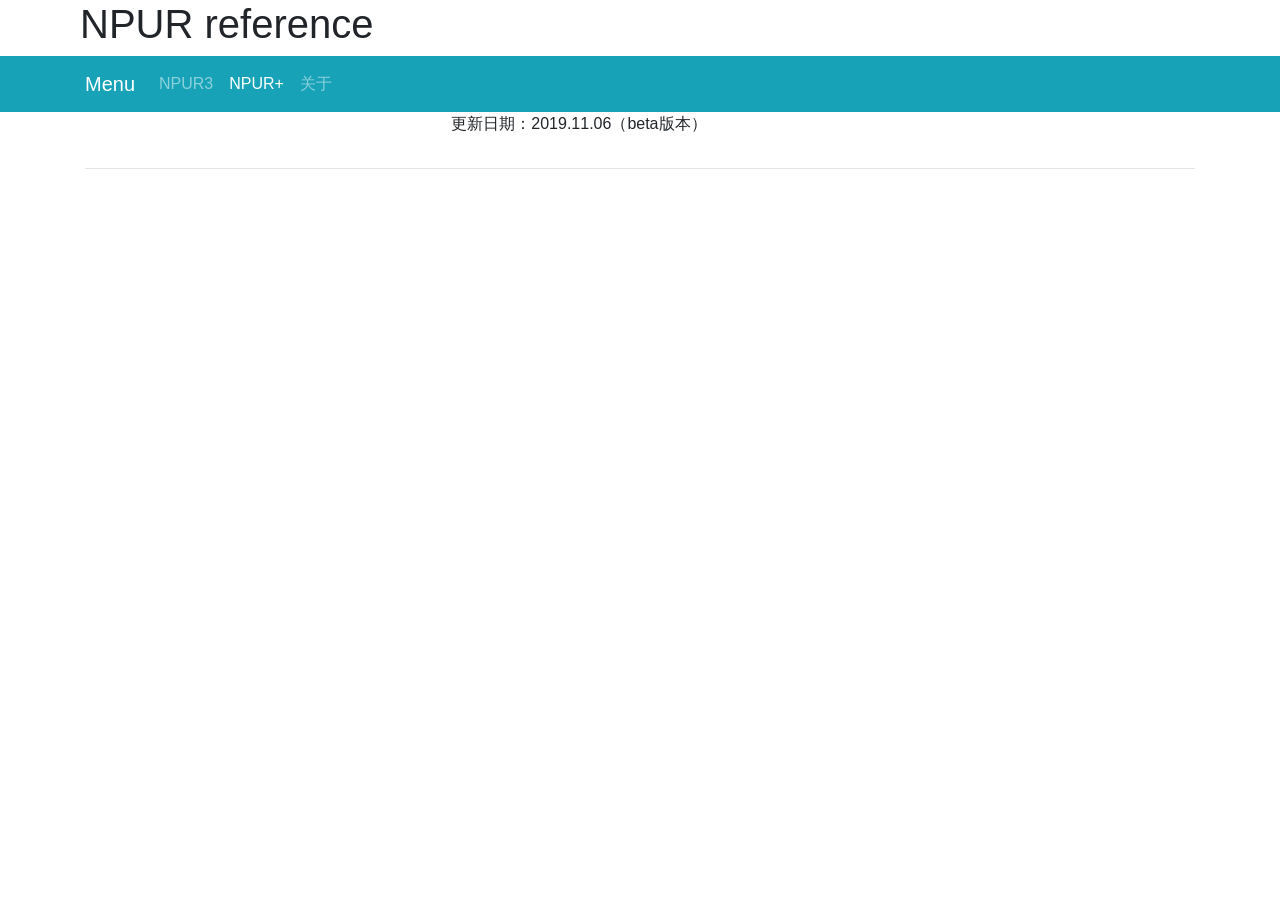
<file: npur_plus_temp.html>
<html lang="zh-CN">

<head>
    <title>Welcome to NPUR!</title>
    <link rel="shortcut icon" href=".//images/ico.ico" type="image/x-icon">
    <link rel="stylesheet" type="text/css" , href="./CSS/df_style.css">
    <link rel="stylesheet" href="./CSS/bootstrap.min.css">
</head>

<body>
    <h1 style="text-indent:2em;">NPUR reference</h1>
    <nav class="navbar navbar-expand-sm navbar-dark bg-info">
        <div class="container">
            <a class="navbar-brand text-white">Menu</a>
            <button class="navbar-toggler" type="button" data-toggle="collapse" data-target="#navbarsmenu"
                aria-controls="navbarsmenu" aria-expanded="false" aria-label="Toggle navigation">
                <span class="navbar-toggler-icon"></span>
            </button>
            <div class="collapse navbar-collapse" id="navbarsmenu">
                <ul class="navbar-nav mr-auto">
                    <li class="nav-item">
                        <a class="nav-link" href="index.html">NPUR3</a>
                    </li>
                    <li class="nav-item active">
                        <a class="nav-link" href="npur_plus.html">NPUR+<span class="sr-only">(current)</span></a>
                    </li>
                    <!-- <li class="nav-item">
                        <a class="nav-link" href="fnpur.html">FNPUR</a>
                    </li> -->
                    <li class="nav-item">
                        <a class="nav-link" href="about.html">关于</a>
                    </li>
                </ul>
            </div>
        </div>
    </nav>

    <div class="container">
        <center>
            <div style="text-indent: 33%; text-align:left;">
                <p>更新日期：2019.11.06（beta版本）</p>
            </div>
            <table border="1" class="dataframe mystyle">
            </table>
            <hr>
        </center>
    </div>
</body>

</html>
</file>
<file: CSS/df_style.css>
/* includes alternating gray and white with on-hover color */
.mystyle {
    font-size: 17pt; 
    font-family: Arial;
    border-collapse: collapse; 
    border: 1px solid silver;
}
.mystyle td, th {
    padding: 40px;
}
.mystyle tr:nth-child(even) {
    background: #E0E0E0;
}
.mystyle tr:hover {
    background: silver;
    cursor: pointer;
}
</file>
